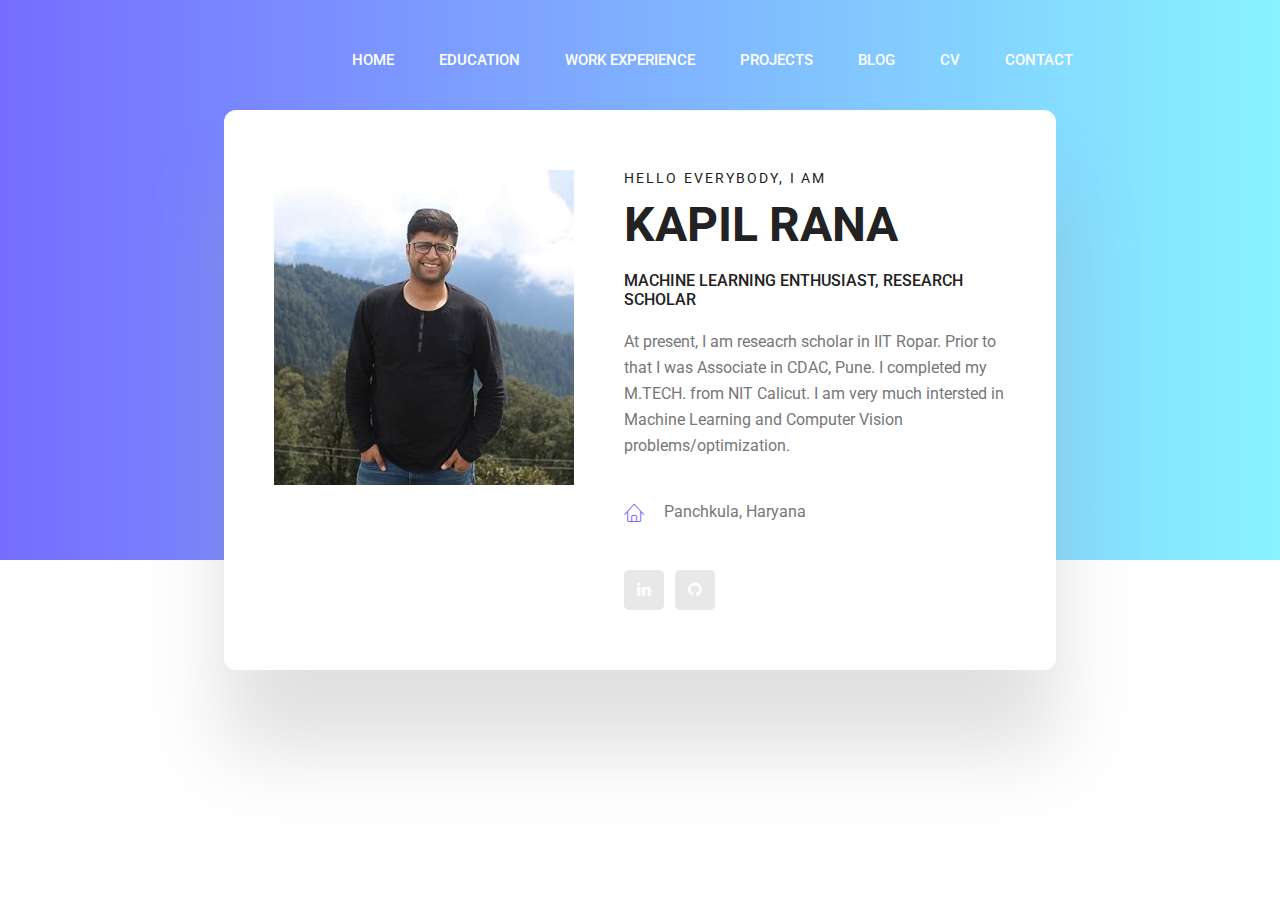
<file: index.html>
﻿<!doctype html>
<html lang="en">
    <head>
        <!-- Required meta tags -->
        <meta charset="utf-8">
        <meta name="viewport" content="width=device-width, initial-scale=1, shrink-to-fit=no">
        <link rel="icon" href="img/favicon.png" type="image/png">
        <title>Home</title>
        <!-- Bootstrap CSS -->
        <link rel="stylesheet" href="css/bootstrap.css">
        <link rel="stylesheet" href="vendors/linericon/style.css">
        <link rel="stylesheet" href="css/font-awesome.min.css">
        <link rel="stylesheet" href="vendors/owl-carousel/owl.carousel.min.css">
        <link rel="stylesheet" href="vendors/lightbox/simpleLightbox.css">
        <link rel="stylesheet" href="vendors/nice-select/css/nice-select.css">
        <link rel="stylesheet" href="vendors/animate-css/animate.css">
        <link rel="stylesheet" href="vendors/popup/magnific-popup.css">
        <link rel="stylesheet" href="vendors/flaticon/flaticon.css">
        <!-- main css -->
        <link rel="stylesheet" href="css/style.css">
        <link rel="stylesheet" href="css/responsive.css">
    </head>
    <body>
        
        <!--================Header Menu Area =================-->
        <header class="header_area">
            <div class="main_menu">
            	<nav class="navbar navbar-expand-lg navbar-light">
					<div class="container box_1620">
						<!-- Brand and toggle get grouped for better mobile display --> <! >
						 <!-- <a class="navbar-brand logo_h" href="main.html"><img src="img/logo.png" alt=""></a> -->
						<button class="navbar-toggler" type="button" data-toggle="collapse" data-target="#navbarSupportedContent" aria-controls="navbarSupportedContent" aria-expanded="false" aria-label="Toggle navigation">
							<span class="icon-bar"></span>
							<span class="icon-bar"></span>
							<span class="icon-bar"></span>
						</button>
						<!-- Collect the nav links, forms, and other content for toggling -->
						<div class="collapse navbar-collapse offset" id="navbarSupportedContent">
							<ul class="nav navbar-nav menu_nav ml-auto">
								<li class="nav-item active"><a class="nav-link" href="index.html">Home</a></li>
								<li class="nav-item"><a class="nav-link" href="education.html">Education</a></li>
								<li class="nav-item"><a class="nav-link" href="work.html">Work Experience</a></li>
								<li class="nav-item"><a class="nav-link" href="projects.html">Projects</a></li>
								
								<!--
								<li class="nav-item submenu dropdown">
									<a href="#" class="nav-link dropdown-toggle" data-toggle="dropdown" role="button" aria-haspopup="true" aria-expanded="false">Pages</a>
									<ul class="dropdown-menu">
										<li class="nav-item"><a class="nav-link" href="portfolio.html">CV</a></li>
										<li class="nav-item"><a class="nav-link" href="elements.html">Elements</a></li>
									</ul>
								</li> 
								<li class="nav-item submenu dropdown">
									<a href="#" class="nav-link dropdown-toggle" data-toggle="dropdown" role="button" aria-haspopup="true" aria-expanded="false">Blog</a>
									<ul class="dropdown-menu">
										<li class="nav-item"><a class="nav-link" href="blog.html">Blog</a></li>
										<li class="nav-item"><a class="nav-link" href="single-blog.html">Blog Details</a></li>
									</ul>
								</li> 
								-->
								<li class="nav-item"><a class="nav-link" href="blog.html">Blog</a></li> 
								<li class="nav-item"><a class="nav-link" href="files/Kapil_Rana__CV.pdf" target="_blank">CV</a></li>
								<li class="nav-item"><a class="nav-link" href="contact.html" >Contact</a></li>
							</ul>
						</div> 
					</div>
            	</nav>
            </div>
        </header>
        <!--================Header Menu Area =================-->
        
        <!--================Home Banner Area =================-->
        <section class="home_banner_area">
           	<div class="container box_1620">
           		<div class="banner_inner d-flex align-items-center">
					<div class="banner_content">
						<div class="media">
							<div class="d-flex">
								<img src="img/personal2.jpg" alt="">
							</div>
							<div class="media-body">
								<div class="personal_text">
									<h6>Hello Everybody, i am</h6>
									<h3>Kapil rana</h3>
									<h4>Machine Learning Enthusiast, Research Scholar</h4>
									<p>At present, I am reseacrh scholar in IIT Ropar. Prior to that I was Associate in CDAC, Pune. I completed my M.TECH. from NIT Calicut. I am very much intersted in Machine
									   Learning and Computer Vision problems/optimization. </p>
									<ul class="list basic_info">
										<li><a href="#"><i class="lnr lnr-home"></i> Panchkula, Haryana</a></li>
									</ul>
									<ul class="list personal_social">
										<!--
										<li><a href="#"><i class="fa fa-facebook"></i></a></li>
										<li><a href="#"><i class="fa fa-twitter"></i></a></li>
										-->
										<li><a href="https://www.linkedin.com/in/ranakapil92/" target="_blank"><i class="fa fa-linkedin"></i></a></li>
										<li><a href="https://github.com/ranakapil92" target="_blank"><i class="fa fa-github"></i></a></li>
									</ul>
								</div>
							</div>
						</div>
					</div>
				</div>
            </div>
        </section>
        <!--================End Home Banner Area =================-->
        
        
        
        
        <!-- Optional JavaScript -->
        <!-- jQuery first, then Popper.js, then Bootstrap JS -->
        <script src="js/jquery-3.3.1.min.js"></script>
        <script src="js/popper.js"></script>
        <script src="js/bootstrap.min.js"></script>
        <script src="js/stellar.js"></script>
        <script src="vendors/lightbox/simpleLightbox.min.js"></script>
        <script src="vendors/nice-select/js/jquery.nice-select.min.js"></script>
        <script src="vendors/isotope/imagesloaded.pkgd.min.js"></script>
        <script src="vendors/isotope/isotope.pkgd.min.js"></script>
        <script src="vendors/owl-carousel/owl.carousel.min.js"></script>
        <script src="vendors/popup/jquery.magnific-popup.min.js"></script>
        <script src="js/jquery.ajaxchimp.min.js"></script>
        <script src="vendors/counter-up/jquery.waypoints.min.js"></script>
        <script src="vendors/counter-up/jquery.counterup.min.js"></script>
        <script src="js/mail-script.js"></script>
        <script src="js/theme.js"></script>
    </body>
</html>
</file>
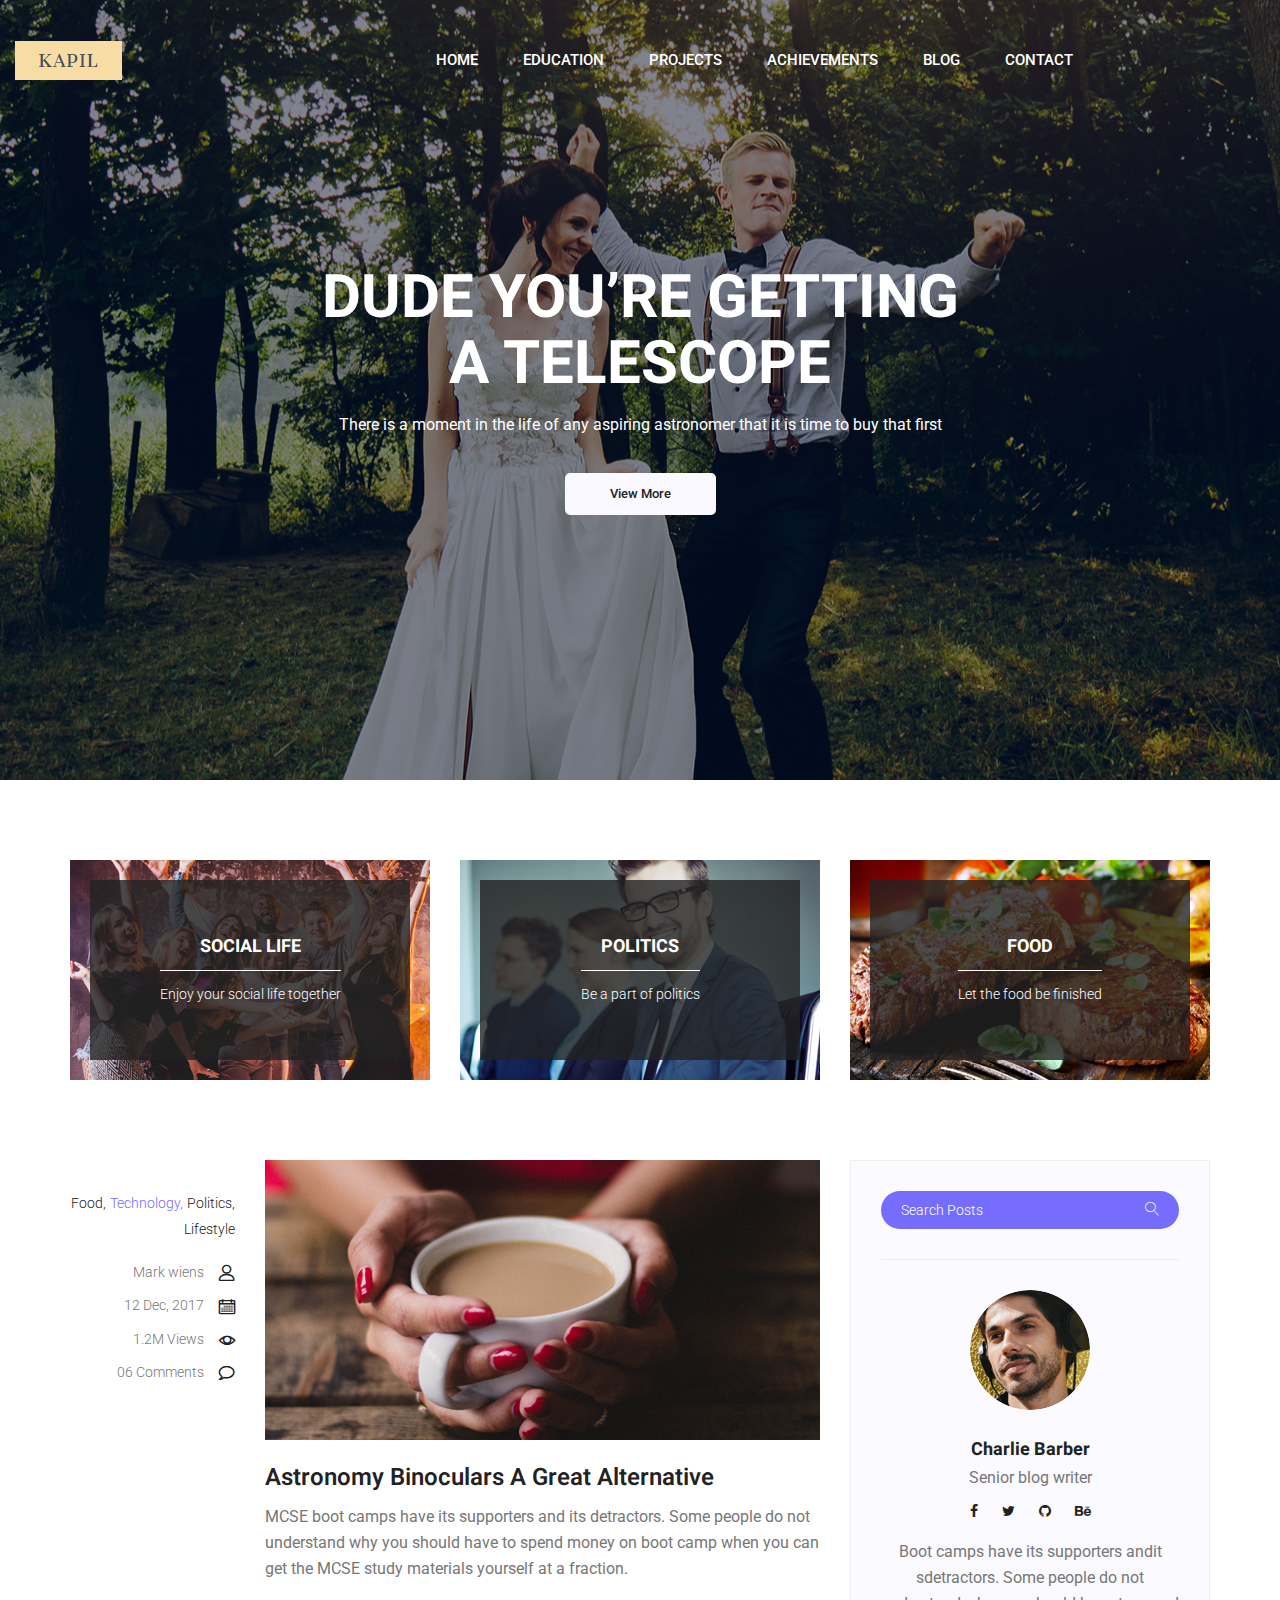
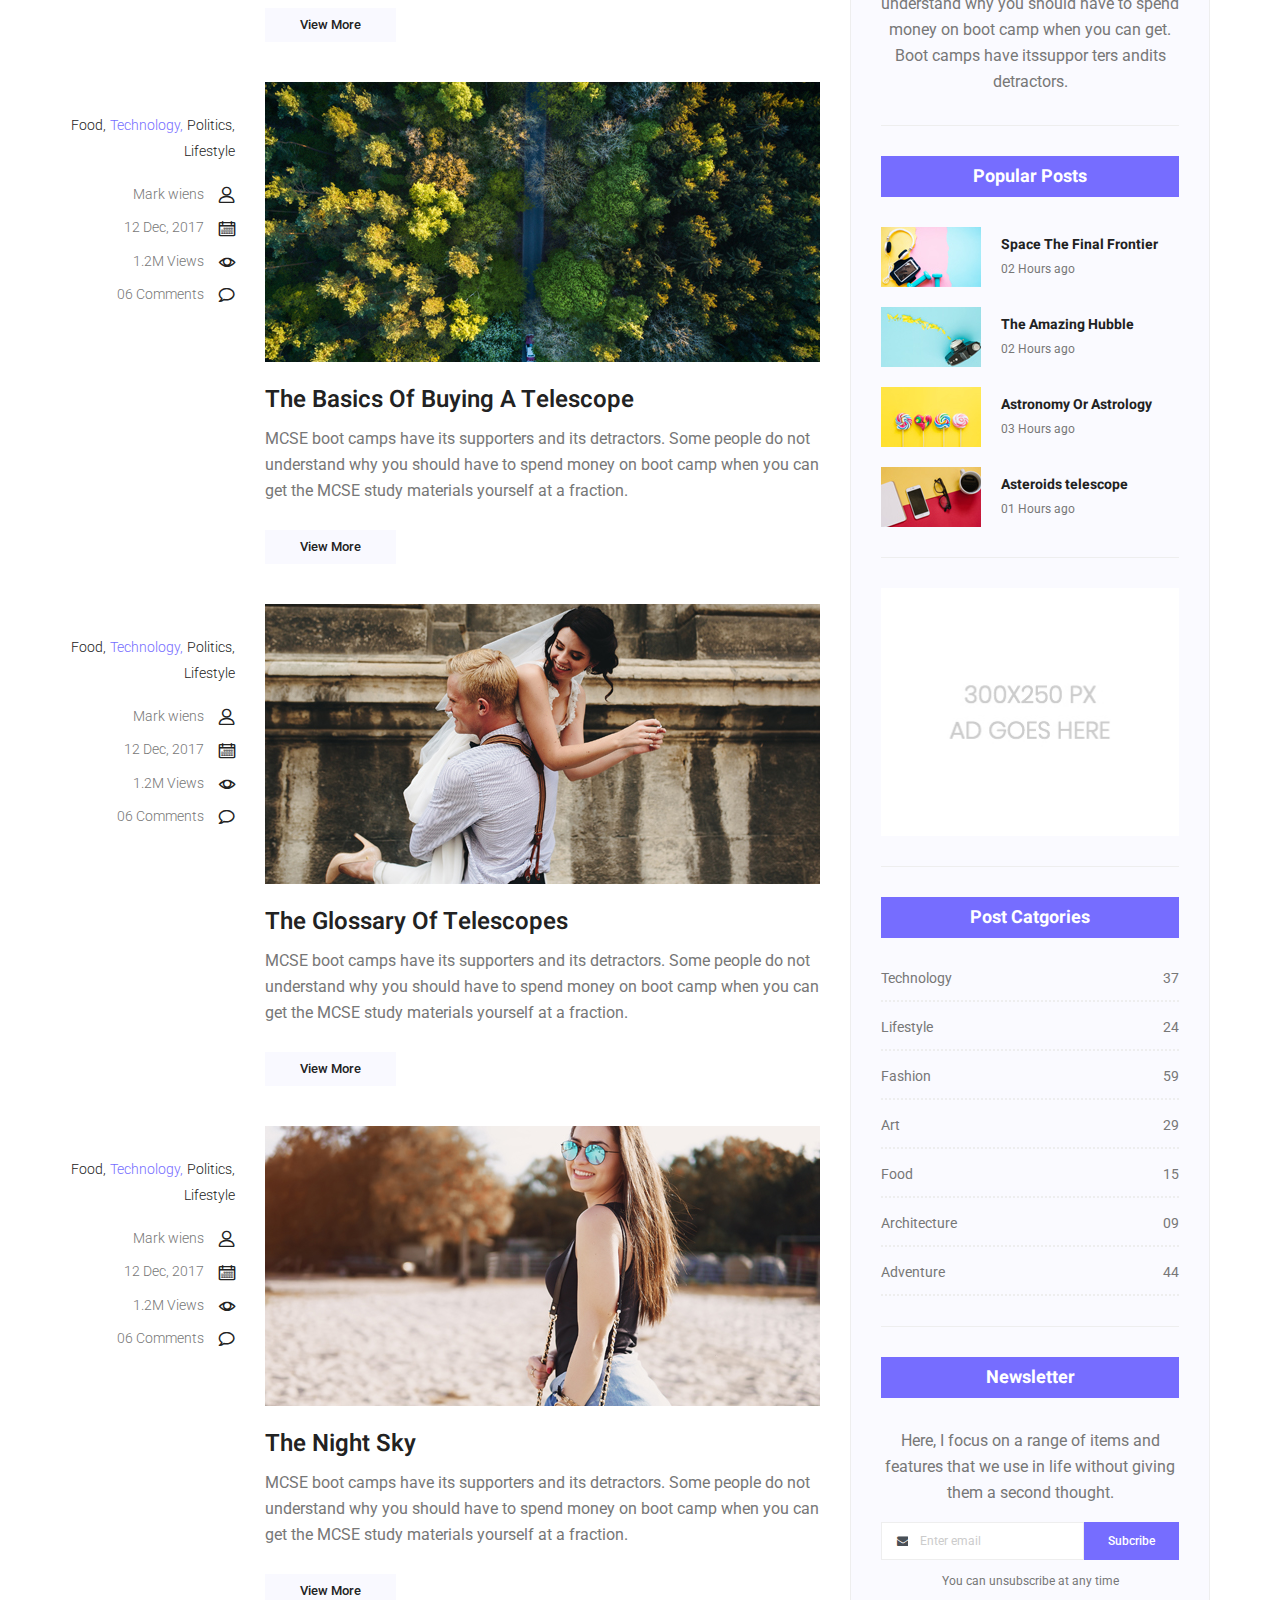
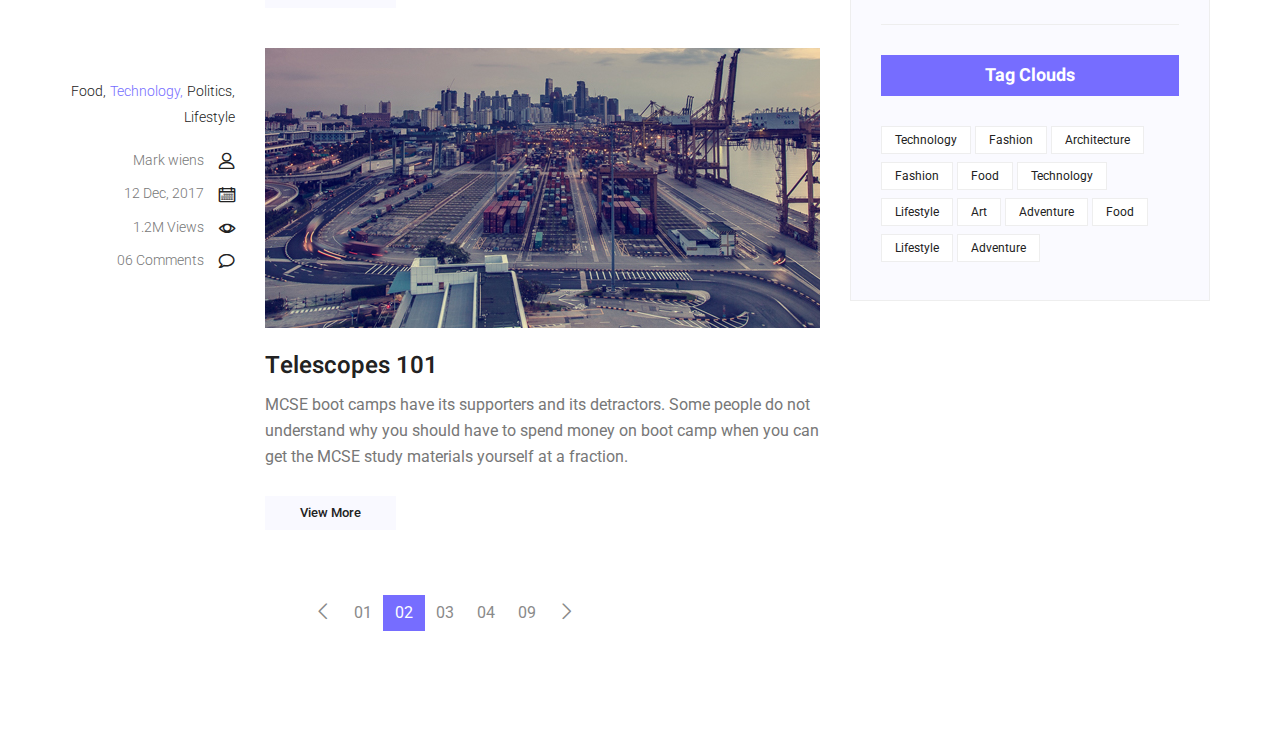
<file: blog1.html>
<!doctype html>
<html lang="en">
    <head>
        <!-- Required meta tags -->
        <meta charset="utf-8">
        <meta name="viewport" content="width=device-width, initial-scale=1, shrink-to-fit=no">
        <link rel="icon" href="img/favicon.png" type="image/png">
        <title>Blog</title>
        <!-- Bootstrap CSS -->
        <link rel="stylesheet" href="css/bootstrap.css">
        <link rel="stylesheet" href="vendors/linericon/style.css">
        <link rel="stylesheet" href="css/font-awesome.min.css">
        <link rel="stylesheet" href="vendors/owl-carousel/owl.carousel.min.css">
        <link rel="stylesheet" href="vendors/lightbox/simpleLightbox.css">
        <link rel="stylesheet" href="vendors/nice-select/css/nice-select.css">
        <link rel="stylesheet" href="vendors/animate-css/animate.css">
        <link rel="stylesheet" href="vendors/popup/magnific-popup.css">
        <!-- main css -->
        <link rel="stylesheet" href="css/style.css">
        <link rel="stylesheet" href="css/responsive.css">
    </head>
    <body>
        
        <!--================Header Menu Area =================-->
        <header class="header_area">
            <div class="main_menu">
            	<nav class="navbar navbar-expand-lg navbar-light">
					<div class="container box_1620">
						<!-- Brand and toggle get grouped for better mobile display -->
						<a class="navbar-brand logo_h" href="index.html"><img src="img/logo.png" alt=""></a>
						<button class="navbar-toggler" type="button" data-toggle="collapse" data-target="#navbarSupportedContent" aria-controls="navbarSupportedContent" aria-expanded="false" aria-label="Toggle navigation">
							<span class="icon-bar"></span>
							<span class="icon-bar"></span>
							<span class="icon-bar"></span>
						</button>
						<!-- Collect the nav links, forms, and other content for toggling -->
						<div class="collapse navbar-collapse offset" id="navbarSupportedContent">
                                <ul class="nav navbar-nav menu_nav ml-auto">
                                    <li class="nav-item active"><a class="nav-link" href="main.html">Home</a></li>
                                    <li class="nav-item"><a class="nav-link" href="education.html">Education</a></li>
                                    <li class="nav-item"><a class="nav-link" href="projects.html">Projects</a></li>
                                    <li class="nav-item"><a class="nav-link" href="a_ments.html">Achievements</a></li> 
                                    <!--
                                    <li class="nav-item submenu dropdown">
                                        <a href="#" class="nav-link dropdown-toggle" data-toggle="dropdown" role="button" aria-haspopup="true" aria-expanded="false">Pages</a>
                                        <ul class="dropdown-menu">
                                            <li class="nav-item"><a class="nav-link" href="portfolio.html">CV</a></li>
                                            <li class="nav-item"><a class="nav-link" href="elements.html">Elements</a></li>
                                        </ul>
                                    </li> 
                                    <li class="nav-item submenu dropdown">
                                        <a href="#" class="nav-link dropdown-toggle" data-toggle="dropdown" role="button" aria-haspopup="true" aria-expanded="false">Blog</a>
                                        <ul class="dropdown-menu">
                                            <li class="nav-item"><a class="nav-link" href="blog.html">Blog</a></li>
                                            <li class="nav-item"><a class="nav-link" href="single-blog.html">Blog Details</a></li>
                                        </ul>
                                    </li> 
                                    -->
                                    <li class="nav-item"><a class="nav-link" href="blog.html">Blog</a></li> 
                                    <li class="nav-item"><a class="nav-link" href="contact.html">Contact</a></li>
                                </ul>
                            </div> 
					</div>
            	</nav>
            </div>
        </header>
        <!--================Header Menu Area =================-->
        
        <!--================Home Banner Area =================-->
        <section class="home_banner_area blog_banner">
            <div class="banner_inner d-flex align-items-center">
            	<div class="overlay bg-parallax" data-stellar-ratio="0.9" data-stellar-vertical-offset="0" data-background=""></div>
				<div class="container">
					<div class="blog_b_text text-center">
						<h2>Dude You’re Getting <br /> a Telescope</h2>
						<p>There is a moment in the life of any aspiring astronomer that it is time to buy that first</p>
						<a class="white_bg_btn" href="#">View More</a>
					</div>
				</div>
            </div>
        </section>
        <!--================End Home Banner Area =================-->
        
        <!--================Blog Categorie Area =================-->
        <section class="blog_categorie_area">
            <div class="container">
                <div class="row">
                    <div class="col-lg-4">
                        <div class="categories_post">
                            <img src="img/blog/cat-post/cat-post-3.jpg" alt="post">
                            <div class="categories_details">
                                <div class="categories_text">
                                    <a href="blog-details.html"><h5>Social Life</h5></a>
                                    <div class="border_line"></div>
                                    <p>Enjoy your social life together</p>
                                </div>
                            </div>
                        </div>
                    </div>
                    <div class="col-lg-4">
                        <div class="categories_post">
                            <img src="img/blog/cat-post/cat-post-2.jpg" alt="post">
                            <div class="categories_details">
                                <div class="categories_text">
                                    <a href="blog-details.html"><h5>Politics</h5></a>
                                    <div class="border_line"></div>
                                    <p>Be a part of politics</p>
                                </div>
                            </div>
                        </div>
                    </div>
                    <div class="col-lg-4">
                        <div class="categories_post">
                            <img src="img/blog/cat-post/cat-post-1.jpg" alt="post">
                            <div class="categories_details">
                                <div class="categories_text">
                                    <a href="blog-details.html"><h5>Food</h5></a>
                                    <div class="border_line"></div>
                                    <p>Let the food be finished</p>
                                </div>
                            </div>
                        </div>
                    </div>
                </div>
            </div>
        </section>
        <!--================Blog Categorie Area =================-->
        
        <!--================Blog Area =================-->
        <section class="blog_area">
            <div class="container">
                <div class="row">
                    <div class="col-lg-8">
                        <div class="blog_left_sidebar">
                            <article class="row blog_item">
                               <div class="col-md-3">
                                   <div class="blog_info text-right">
                                        <div class="post_tag">
                                            <a href="#">Food,</a>
                                            <a class="active" href="#">Technology,</a>
                                            <a href="#">Politics,</a>
                                            <a href="#">Lifestyle</a>
                                        </div>
                                        <ul class="blog_meta list">
                                            <li><a href="#">Mark wiens<i class="lnr lnr-user"></i></a></li>
                                            <li><a href="#">12 Dec, 2017<i class="lnr lnr-calendar-full"></i></a></li>
                                            <li><a href="#">1.2M Views<i class="lnr lnr-eye"></i></a></li>
                                            <li><a href="#">06 Comments<i class="lnr lnr-bubble"></i></a></li>
                                        </ul>
                                    </div>
                               </div>
                                <div class="col-md-9">
                                    <div class="blog_post">
                                        <img src="img/blog/main-blog/m-blog-1.jpg" alt="">
                                        <div class="blog_details">
                                            <a href="single-blog.html"><h2>Astronomy Binoculars A Great Alternative</h2></a>
                                            <p>MCSE boot camps have its supporters and its detractors. Some people do not understand why you should have to spend money on boot camp when you can get the MCSE study materials yourself at a fraction.</p>
                                            <a href="single-blog.html" class="white_bg_btn">View More</a>
                                        </div>
                                    </div>
                                </div>
                            </article>
                            <article class="row blog_item">
                               <div class="col-md-3">
                                   <div class="blog_info text-right">
                                        <div class="post_tag">
                                            <a href="#">Food,</a>
                                            <a class="active" href="#">Technology,</a>
                                            <a href="#">Politics,</a>
                                            <a href="#">Lifestyle</a>
                                        </div>
                                        <ul class="blog_meta list">
                                            <li><a href="#">Mark wiens<i class="lnr lnr-user"></i></a></li>
                                            <li><a href="#">12 Dec, 2017<i class="lnr lnr-calendar-full"></i></a></li>
                                            <li><a href="#">1.2M Views<i class="lnr lnr-eye"></i></a></li>
                                            <li><a href="#">06 Comments<i class="lnr lnr-bubble"></i></a></li>
                                        </ul>
                                    </div>
                               </div>
                                <div class="col-md-9">
                                    <div class="blog_post">
                                        <img src="img/blog/main-blog/m-blog-2.jpg" alt="">
                                        <div class="blog_details">
                                            <a href="single-blog.html"><h2>The Basics Of Buying A Telescope</h2></a>
                                            <p>MCSE boot camps have its supporters and its detractors. Some people do not understand why you should have to spend money on boot camp when you can get the MCSE study materials yourself at a fraction.</p>
                                            <a href="single-blog.html" class="white_bg_btn">View More</a>
                                        </div>
                                    </div>
                                </div>
                            </article>
                            <article class="row blog_item">
                               <div class="col-md-3">
                                   <div class="blog_info text-right">
                                        <div class="post_tag">
                                            <a href="#">Food,</a>
                                            <a class="active" href="#">Technology,</a>
                                            <a href="#">Politics,</a>
                                            <a href="#">Lifestyle</a>
                                        </div>
                                        <ul class="blog_meta list">
                                            <li><a href="#">Mark wiens<i class="lnr lnr-user"></i></a></li>
                                            <li><a href="#">12 Dec, 2017<i class="lnr lnr-calendar-full"></i></a></li>
                                            <li><a href="#">1.2M Views<i class="lnr lnr-eye"></i></a></li>
                                            <li><a href="#">06 Comments<i class="lnr lnr-bubble"></i></a></li>
                                        </ul>
                                    </div>
                               </div>
                                <div class="col-md-9">
                                    <div class="blog_post">
                                        <img src="img/blog/main-blog/m-blog-3.jpg" alt="">
                                        <div class="blog_details">
                                            <a href="single-blog.html"><h2>The Glossary Of Telescopes</h2></a>
                                            <p>MCSE boot camps have its supporters and its detractors. Some people do not understand why you should have to spend money on boot camp when you can get the MCSE study materials yourself at a fraction.</p>
                                            <a href="single-blog.html" class="white_bg_btn">View More</a>
                                        </div>
                                    </div>
                                </div>
                            </article>
                            <article class="row blog_item">
                               <div class="col-md-3">
                                   <div class="blog_info text-right">
                                        <div class="post_tag">
                                            <a href="#">Food,</a>
                                            <a class="active" href="#">Technology,</a>
                                            <a href="#">Politics,</a>
                                            <a href="#">Lifestyle</a>
                                        </div>
                                        <ul class="blog_meta list">
                                            <li><a href="#">Mark wiens<i class="lnr lnr-user"></i></a></li>
                                            <li><a href="#">12 Dec, 2017<i class="lnr lnr-calendar-full"></i></a></li>
                                            <li><a href="#">1.2M Views<i class="lnr lnr-eye"></i></a></li>
                                            <li><a href="#">06 Comments<i class="lnr lnr-bubble"></i></a></li>
                                        </ul>
                                    </div>
                               </div>
                                <div class="col-md-9">
                                    <div class="blog_post">
                                        <img src="img/blog/main-blog/m-blog-4.jpg" alt="">
                                        <div class="blog_details">
                                            <a href="single-blog.html"><h2>The Night Sky</h2></a>
                                            <p>MCSE boot camps have its supporters and its detractors. Some people do not understand why you should have to spend money on boot camp when you can get the MCSE study materials yourself at a fraction.</p>
                                            <a href="single-blog.html" class="white_bg_btn">View More</a>
                                        </div>
                                    </div>
                                </div>
                            </article>
                            <article class="row blog_item">
                               <div class="col-md-3">
                                   <div class="blog_info text-right">
                                        <div class="post_tag">
                                            <a href="#">Food,</a>
                                            <a class="active" href="#">Technology,</a>
                                            <a href="#">Politics,</a>
                                            <a href="#">Lifestyle</a>
                                        </div>
                                        <ul class="blog_meta list">
                                            <li><a href="#">Mark wiens<i class="lnr lnr-user"></i></a></li>
                                            <li><a href="#">12 Dec, 2017<i class="lnr lnr-calendar-full"></i></a></li>
                                            <li><a href="#">1.2M Views<i class="lnr lnr-eye"></i></a></li>
                                            <li><a href="#">06 Comments<i class="lnr lnr-bubble"></i></a></li>
                                        </ul>
                                    </div>
                               </div>
                                <div class="col-md-9">
                                    <div class="blog_post">
                                        <img src="img/blog/main-blog/m-blog-5.jpg" alt="">
                                        <div class="blog_details">
                                            <a href="single-blog.html"><h2>Telescopes 101</h2></a>
                                            <p>MCSE boot camps have its supporters and its detractors. Some people do not understand why you should have to spend money on boot camp when you can get the MCSE study materials yourself at a fraction.</p>
                                            <a href="single-blog.html" class="white_bg_btn">View More</a>
                                        </div>
                                    </div>
                                </div>
                            </article>
                            <nav class="blog-pagination justify-content-center d-flex">
		                        <ul class="pagination">
		                            <li class="page-item">
		                                <a href="#" class="page-link" aria-label="Previous">
		                                    <span aria-hidden="true">
		                                        <span class="lnr lnr-chevron-left"></span>
		                                    </span>
		                                </a>
		                            </li>
		                            <li class="page-item"><a href="#" class="page-link">01</a></li>
		                            <li class="page-item active"><a href="#" class="page-link">02</a></li>
		                            <li class="page-item"><a href="#" class="page-link">03</a></li>
		                            <li class="page-item"><a href="#" class="page-link">04</a></li>
		                            <li class="page-item"><a href="#" class="page-link">09</a></li>
		                            <li class="page-item">
		                                <a href="#" class="page-link" aria-label="Next">
		                                    <span aria-hidden="true">
		                                        <span class="lnr lnr-chevron-right"></span>
		                                    </span>
		                                </a>
		                            </li>
		                        </ul>
		                    </nav>
                        </div>
                    </div>
                    <div class="col-lg-4">
                        <div class="blog_right_sidebar">
                            <aside class="single_sidebar_widget search_widget">
                                <div class="input-group">
                                    <input type="text" class="form-control" placeholder="Search Posts">
                                    <span class="input-group-btn">
                                        <button class="btn btn-default" type="button"><i class="lnr lnr-magnifier"></i></button>
                                    </span>
                                </div><!-- /input-group -->
                                <div class="br"></div>
                            </aside>
                            <aside class="single_sidebar_widget author_widget">
                                <img class="author_img rounded-circle" src="img/blog/author.png" alt="">
                                <h4>Charlie Barber</h4>
                                <p>Senior blog writer</p>
                                <div class="social_icon">
                                    <a href="#"><i class="fa fa-facebook"></i></a>
                                    <a href="#"><i class="fa fa-twitter"></i></a>
                                    <a href="#"><i class="fa fa-github"></i></a>
                                    <a href="#"><i class="fa fa-behance"></i></a>
                                </div>
                                <p>Boot camps have its supporters andit sdetractors. Some people do not understand why you should have to spend money on boot camp when you can get. Boot camps have itssuppor ters andits detractors.</p>
                                <div class="br"></div>
                            </aside>
                            <aside class="single_sidebar_widget popular_post_widget">
                                <h3 class="widget_title">Popular Posts</h3>
                                <div class="media post_item">
                                    <img src="img/blog/popular-post/post1.jpg" alt="post">
                                    <div class="media-body">
                                        <a href="blog-details.html"><h3>Space The Final Frontier</h3></a>
                                        <p>02 Hours ago</p>
                                    </div>
                                </div>
                                <div class="media post_item">
                                    <img src="img/blog/popular-post/post2.jpg" alt="post">
                                    <div class="media-body">
                                        <a href="blog-details.html"><h3>The Amazing Hubble</h3></a>
                                        <p>02 Hours ago</p>
                                    </div>
                                </div>
                                <div class="media post_item">
                                    <img src="img/blog/popular-post/post3.jpg" alt="post">
                                    <div class="media-body">
                                        <a href="blog-details.html"><h3>Astronomy Or Astrology</h3></a>
                                        <p>03 Hours ago</p>
                                    </div>
                                </div>
                                <div class="media post_item">
                                    <img src="img/blog/popular-post/post4.jpg" alt="post">
                                    <div class="media-body">
                                        <a href="blog-details.html"><h3>Asteroids telescope</h3></a>
                                        <p>01 Hours ago</p>
                                    </div>
                                </div>
                                <div class="br"></div>
                            </aside>
                            <aside class="single_sidebar_widget ads_widget">
                                <a href="#"><img class="img-fluid" src="img/blog/add.jpg" alt=""></a>
                                <div class="br"></div>
                            </aside>
                            <aside class="single_sidebar_widget post_category_widget">
                                <h4 class="widget_title">Post Catgories</h4>
                                <ul class="list cat-list">
                                    <li>
                                        <a href="#" class="d-flex justify-content-between">
                                            <p>Technology</p>
                                            <p>37</p>
                                        </a>
                                    </li>
                                    <li>
                                        <a href="#" class="d-flex justify-content-between">
                                            <p>Lifestyle</p>
                                            <p>24</p>
                                        </a>
                                    </li>
                                    <li>
                                        <a href="#" class="d-flex justify-content-between">
                                            <p>Fashion</p>
                                            <p>59</p>
                                        </a>
                                    </li>
                                    <li>
                                        <a href="#" class="d-flex justify-content-between">
                                            <p>Art</p>
                                            <p>29</p>
                                        </a>
                                    </li>
                                    <li>
                                        <a href="#" class="d-flex justify-content-between">
                                            <p>Food</p>
                                            <p>15</p>
                                        </a>
                                    </li>
                                    <li>
                                        <a href="#" class="d-flex justify-content-between">
                                            <p>Architecture</p>
                                            <p>09</p>
                                        </a>
                                    </li>
                                    <li>
                                        <a href="#" class="d-flex justify-content-between">
                                            <p>Adventure</p>
                                            <p>44</p>
                                        </a>
                                    </li>															
                                </ul>
                                <div class="br"></div>
                            </aside>
                            <aside class="single-sidebar-widget newsletter_widget">
                                <h4 class="widget_title">Newsletter</h4>
                                <p>
                                Here, I focus on a range of items and features that we use in life without
                                giving them a second thought.
                                </p>
                                <div class="form-group d-flex flex-row">
                                    <div class="input-group">
                                        <div class="input-group-prepend">
                                            <div class="input-group-text"><i class="fa fa-envelope" aria-hidden="true"></i></div>
                                        </div>
                                        <input type="text" class="form-control" id="inlineFormInputGroup" placeholder="Enter email" onfocus="this.placeholder = ''" onblur="this.placeholder = 'Enter email'">
                                    </div>
                                    <a href="#" class="bbtns">Subcribe</a>
                                </div>	
                                <p class="text-bottom">You can unsubscribe at any time</p>	
                                <div class="br"></div>							
                            </aside>
                            <aside class="single-sidebar-widget tag_cloud_widget">
                                <h4 class="widget_title">Tag Clouds</h4>
                                <ul class="list">
                                    <li><a href="#">Technology</a></li>
                                    <li><a href="#">Fashion</a></li>
                                    <li><a href="#">Architecture</a></li>
                                    <li><a href="#">Fashion</a></li>
                                    <li><a href="#">Food</a></li>
                                    <li><a href="#">Technology</a></li>
                                    <li><a href="#">Lifestyle</a></li>
                                    <li><a href="#">Art</a></li>
                                    <li><a href="#">Adventure</a></li>
                                    <li><a href="#">Food</a></li>
                                    <li><a href="#">Lifestyle</a></li>
                                    <li><a href="#">Adventure</a></li>
                                </ul>
                            </aside>
                        </div>
                    </div>
                </div>
            </div>
        </section>
        <!--================Blog Area =================-->
        
      
        
        
        
        <!-- Optional JavaScript -->
        <!-- jQuery first, then Popper.js, then Bootstrap JS -->
        <script src="js/jquery-3.3.1.min.js"></script>
        <script src="js/popper.js"></script>
        <script src="js/bootstrap.min.js"></script>
        <script src="js/stellar.js"></script>
        <script src="vendors/lightbox/simpleLightbox.min.js"></script>
        <script src="vendors/nice-select/js/jquery.nice-select.min.js"></script>
        <script src="vendors/isotope/imagesloaded.pkgd.min.js"></script>
        <script src="vendors/isotope/isotope.pkgd.min.js"></script>
        <script src="vendors/owl-carousel/owl.carousel.min.js"></script>
        <script src="vendors/popup/jquery.magnific-popup.min.js"></script>
        <script src="js/jquery.ajaxchimp.min.js"></script>
        <script src="vendors/counter-up/jquery.waypoints.min.js"></script>
        <script src="vendors/counter-up/jquery.counterup.min.js"></script>
        <script src="js/mail-script.js"></script>
        <script src="js/theme.js"></script>
    </body>
</html>
</file>
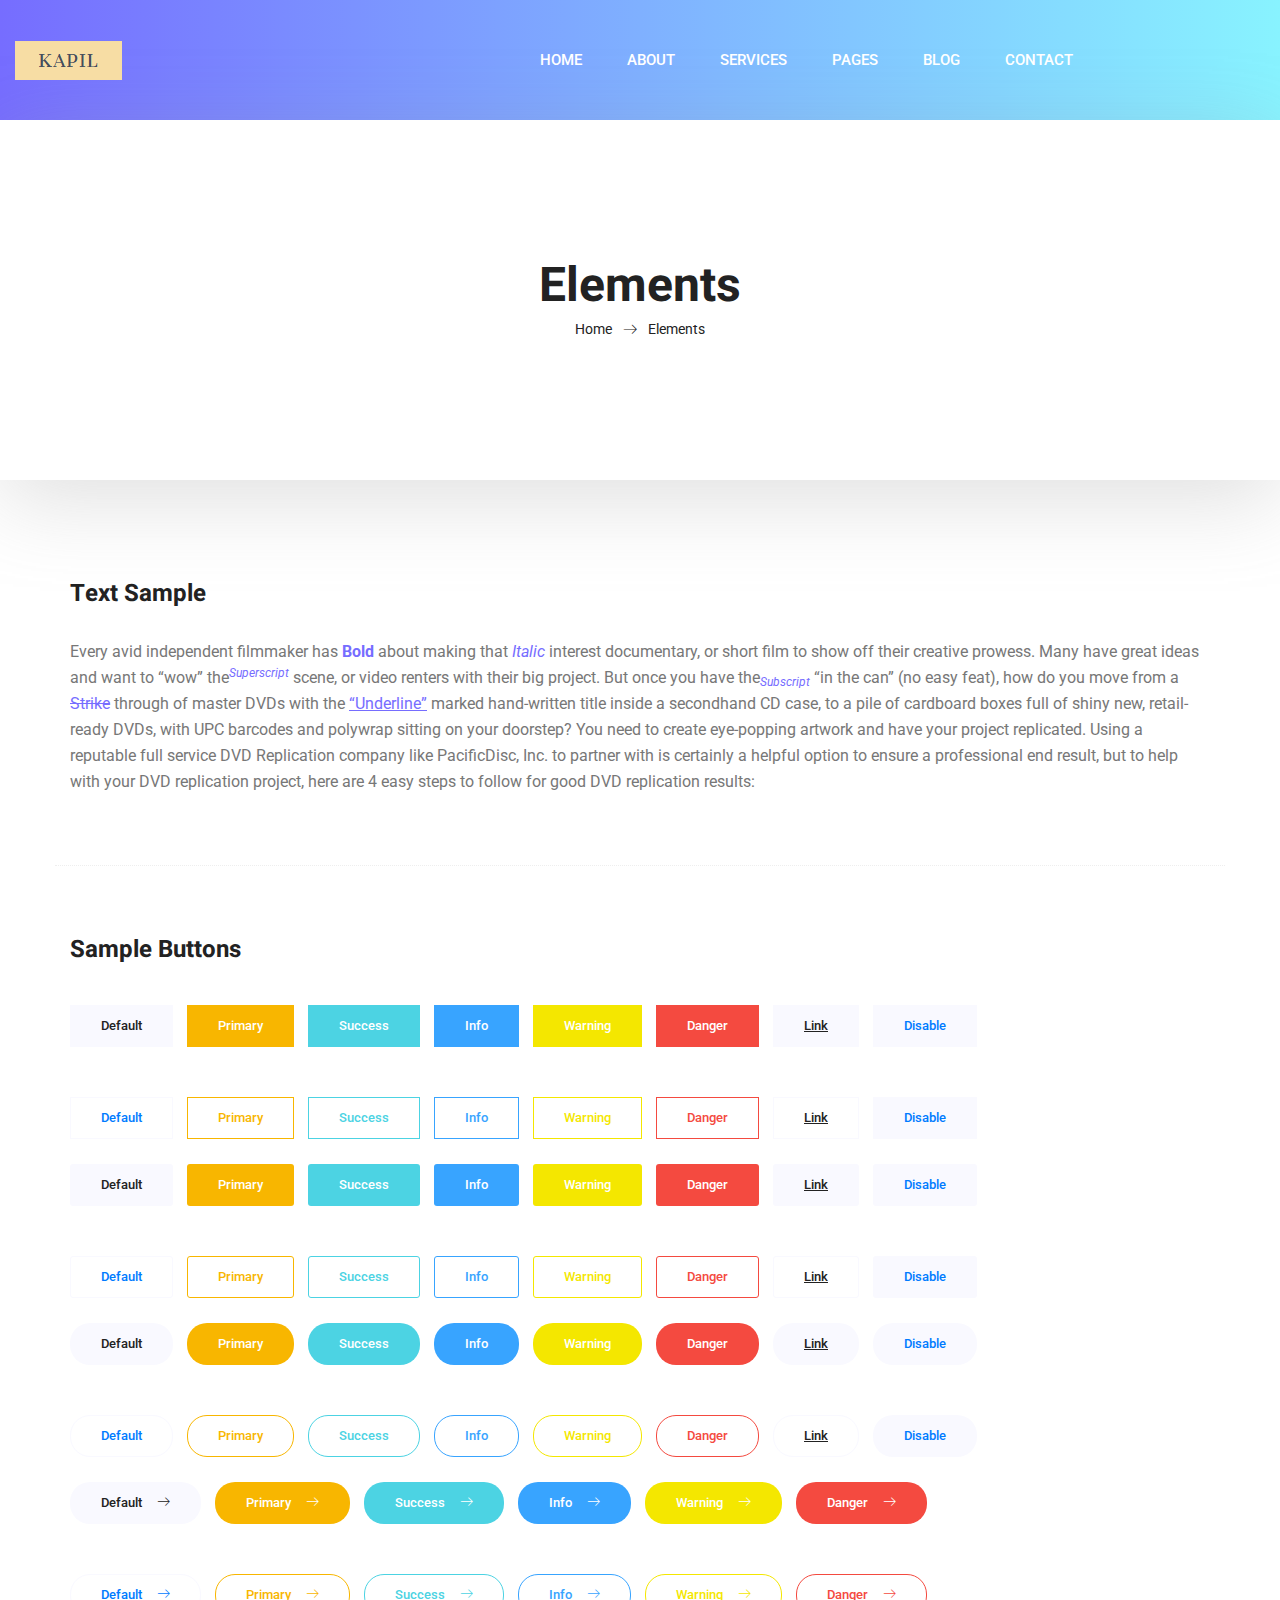
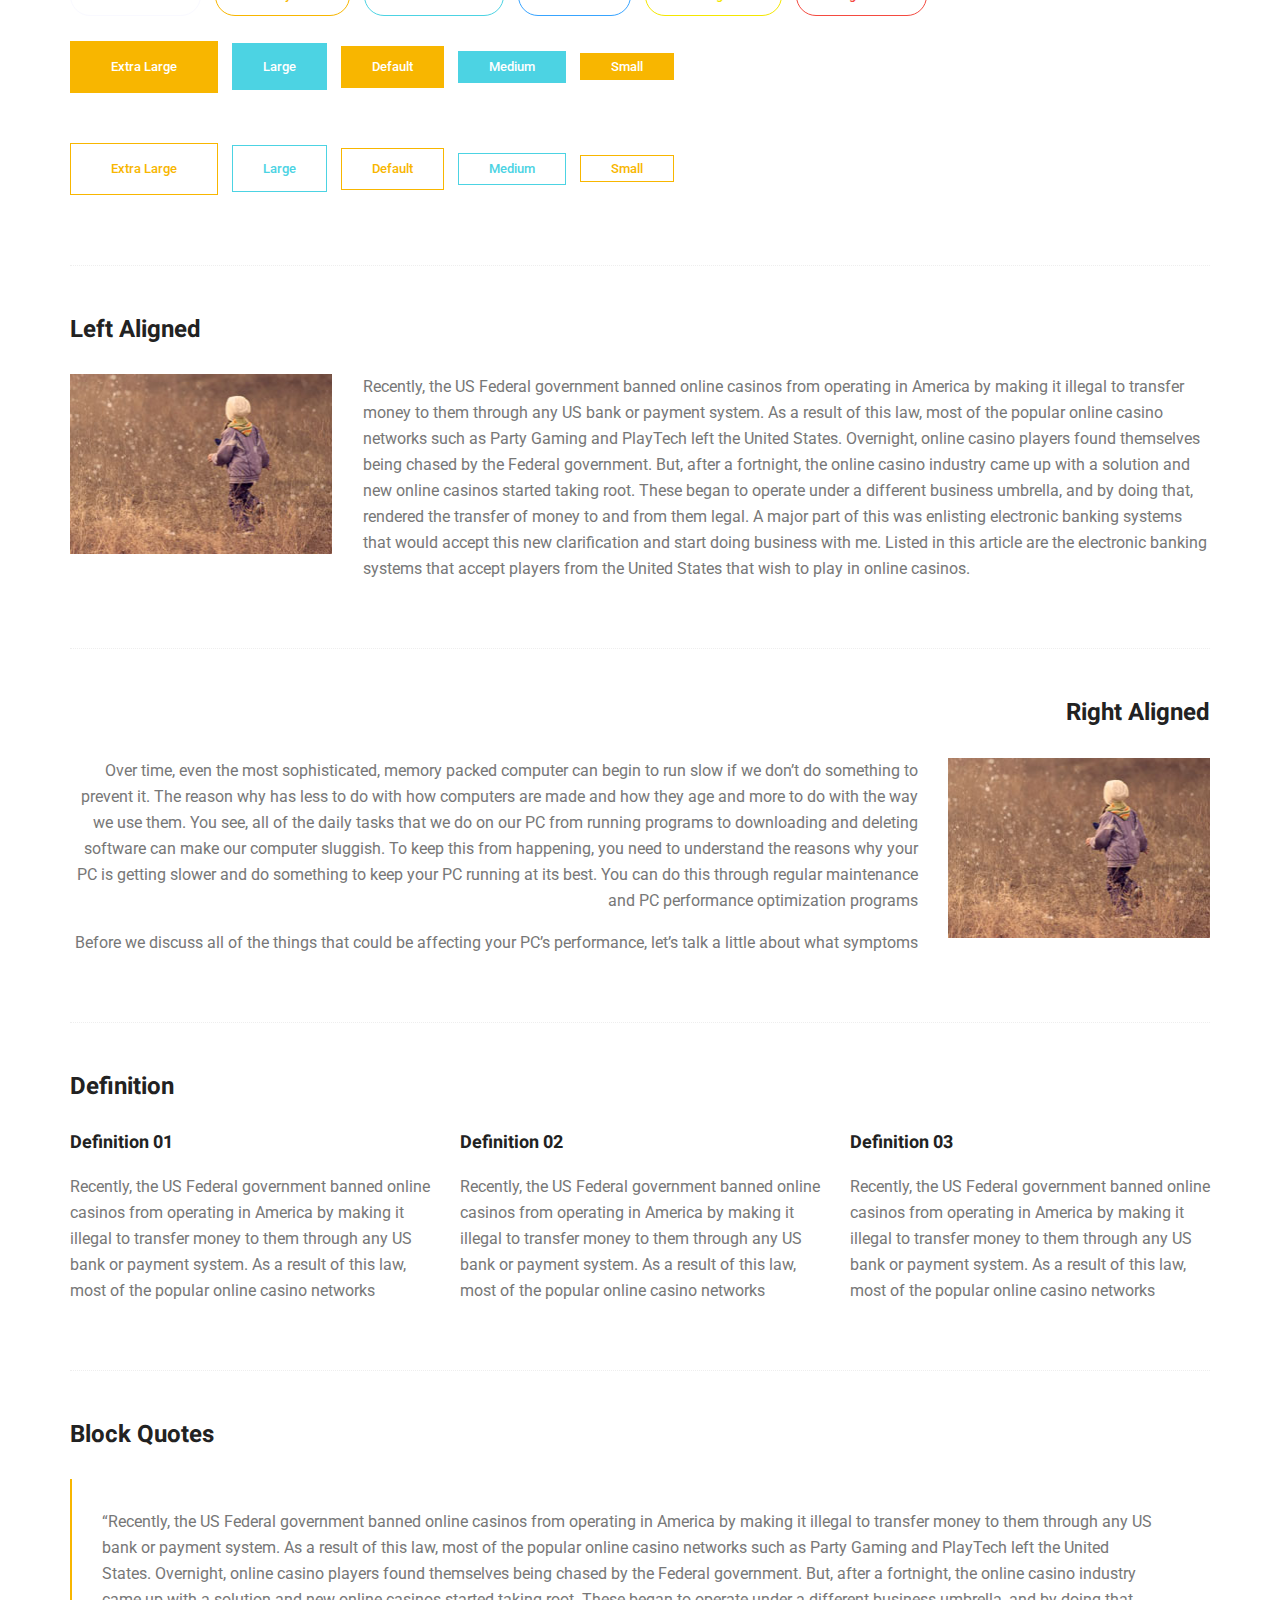
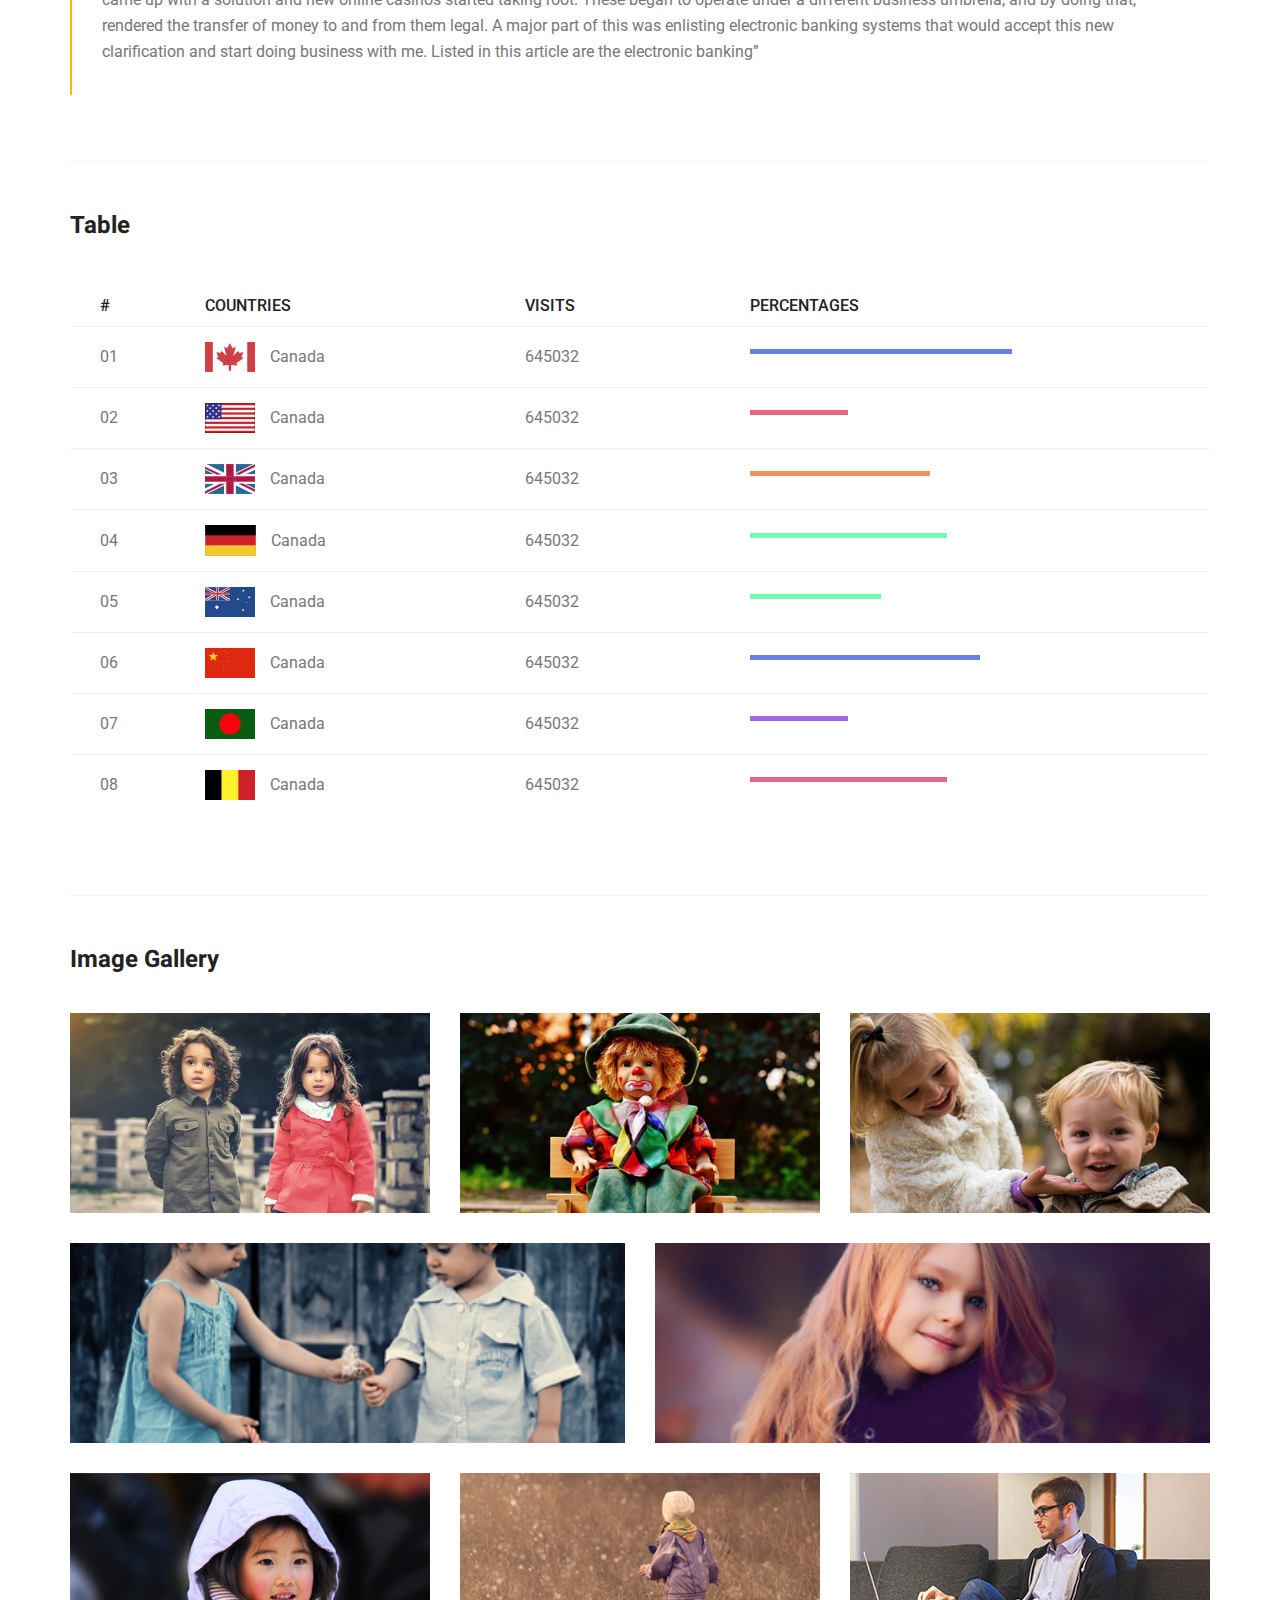
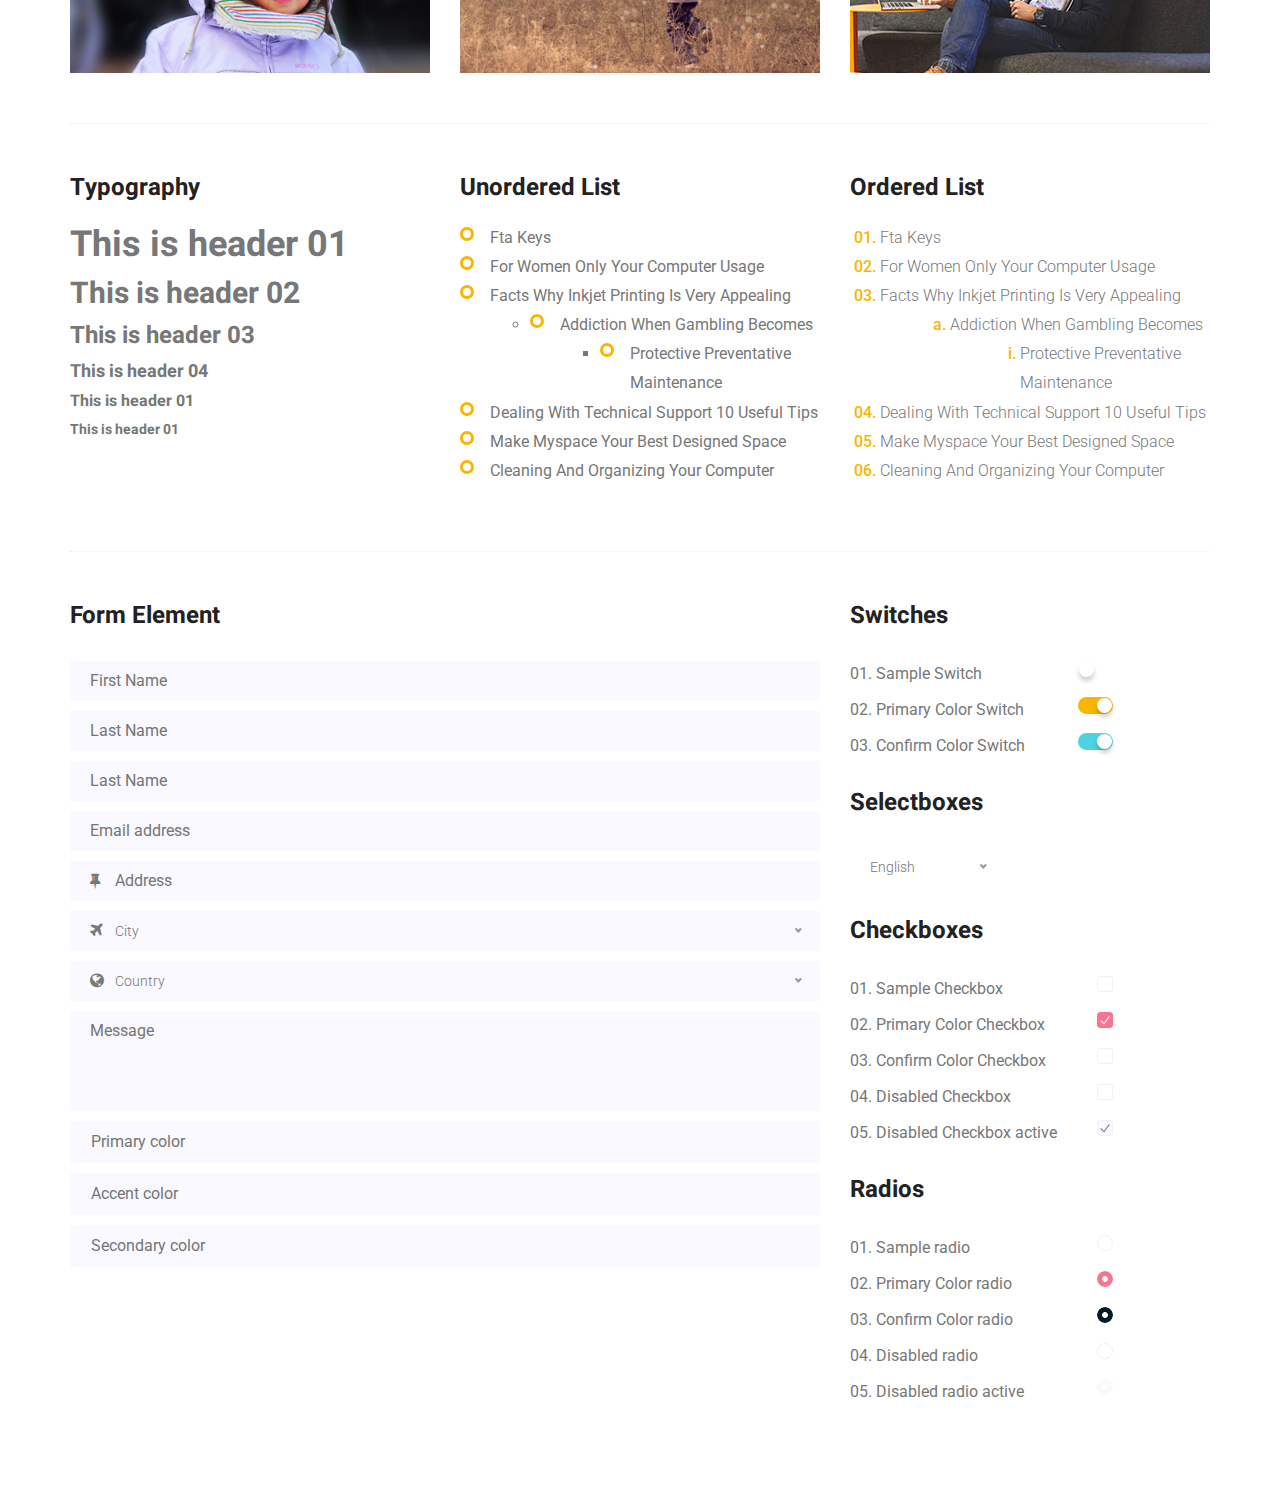
<file: elements.html>
<!doctype html>
<html lang="en">
    <head>
        <!-- Required meta tags -->
        <meta charset="utf-8">
        <meta name="viewport" content="width=device-width, initial-scale=1, shrink-to-fit=no">
        <link rel="icon" href="img/favicon.png" type="image/png">
        <title>MeetMe Personal</title>
        <!-- Bootstrap CSS -->
        <link rel="stylesheet" href="css/bootstrap.css">
        <link rel="stylesheet" href="vendors/linericon/style.css">
        <link rel="stylesheet" href="css/font-awesome.min.css">
        <link rel="stylesheet" href="vendors/owl-carousel/owl.carousel.min.css">
        <link rel="stylesheet" href="vendors/lightbox/simpleLightbox.css">
        <link rel="stylesheet" href="vendors/nice-select/css/nice-select.css">
        <link rel="stylesheet" href="vendors/animate-css/animate.css">
        <link rel="stylesheet" href="vendors/popup/magnific-popup.css">
        <!-- main css -->
        <link rel="stylesheet" href="css/style.css">
        <link rel="stylesheet" href="css/responsive.css">
    </head>
    <body>
        
        <!--================Header Menu Area =================-->
        <header class="header_area">
            <div class="main_menu">
            	<nav class="navbar navbar-expand-lg navbar-light">
					<div class="container box_1620">
						<!-- Brand and toggle get grouped for better mobile display -->
						<a class="navbar-brand logo_h" href="index.html"><img src="img/logo.png" alt=""></a>
						<button class="navbar-toggler" type="button" data-toggle="collapse" data-target="#navbarSupportedContent" aria-controls="navbarSupportedContent" aria-expanded="false" aria-label="Toggle navigation">
							<span class="icon-bar"></span>
							<span class="icon-bar"></span>
							<span class="icon-bar"></span>
						</button>
						<!-- Collect the nav links, forms, and other content for toggling -->
						<div class="collapse navbar-collapse offset" id="navbarSupportedContent">
							<ul class="nav navbar-nav menu_nav ml-auto">
								<li class="nav-item active"><a class="nav-link" href="index.html">Home</a></li> 
								<li class="nav-item"><a class="nav-link" href="about-us.html">About</a></li> 
								<li class="nav-item"><a class="nav-link" href="services.html">Services</a></li> 
								<li class="nav-item submenu dropdown">
									<a href="#" class="nav-link dropdown-toggle" data-toggle="dropdown" role="button" aria-haspopup="true" aria-expanded="false">Pages</a>
									<ul class="dropdown-menu">
										<li class="nav-item"><a class="nav-link" href="portfolio.html">Portfolio</a></li>
										<li class="nav-item"><a class="nav-link" href="elements.html">Elements</a></li>
									</ul>
								</li> 
								<li class="nav-item submenu dropdown">
									<a href="#" class="nav-link dropdown-toggle" data-toggle="dropdown" role="button" aria-haspopup="true" aria-expanded="false">Blog</a>
									<ul class="dropdown-menu">
										<li class="nav-item"><a class="nav-link" href="blog.html">Blog</a></li>
										<li class="nav-item"><a class="nav-link" href="single-blog.html">Blog Details</a></li>
									</ul>
								</li> 
								<li class="nav-item"><a class="nav-link" href="contact.html">Contact</a></li>
							</ul>
						</div> 
					</div>
            	</nav>
            </div>
        </header>
        <!--================Header Menu Area =================-->
        
        <!--================Home Banner Area =================-->
        <section class="banner_area">
            <div class="box_1620">
				<div class="banner_inner d-flex align-items-center">
					<div class="container">
						<div class="banner_content text-center">
							<h2>Elements</h2>
							<div class="page_link">
								<a href="index.html">Home</a>
								<a href="elements.html">Elements</a>
							</div>
						</div>
					</div>
				</div>
            </div>
        </section>
        <!--================End Home Banner Area =================-->
        
        
        <!-- Start Sample Area -->
			<section class="sample-text-area">
				<div class="container">
					<h3 class="text-heading title_color">Text Sample</h3>
					<p class="sample-text">
						Every avid independent filmmaker has <b>Bold</b> about making that <i>Italic</i> interest documentary, or short film to show off their creative prowess. Many have great ideas and want to “wow” the<sup>Superscript</sup> scene, or video renters with their big project.  But once you have the<sub>Subscript</sub> “in the can” (no easy feat), how do you move from a <del>Strike</del> through of master DVDs with the <u>“Underline”</u> marked hand-written title inside a secondhand CD case, to a pile of cardboard boxes full of shiny new, retail-ready DVDs, with UPC barcodes and polywrap sitting on your doorstep?  You need to create eye-popping artwork and have your project replicated. Using a reputable full service DVD Replication company like PacificDisc, Inc. to partner with is certainly a helpful option to ensure a professional end result, but to help with your DVD replication project, here are 4 easy steps to follow for good DVD replication results: 

					</p>
				</div>
			</section>
			<!-- End Sample Area -->
			<!-- Start Button -->
			<section class="button-area">
				<div class="container border-top-generic">
					<h3 class="text-heading title_color">Sample Buttons</h3>
					<div class="button-group-area">
						<a href="#" class="genric-btn default">Default</a>
						<a href="#" class="genric-btn primary">Primary</a>
						<a href="#" class="genric-btn success">Success</a>
						<a href="#" class="genric-btn info">Info</a>
						<a href="#" class="genric-btn warning">Warning</a>
						<a href="#" class="genric-btn danger">Danger</a>
						<a href="#" class="genric-btn link">Link</a>
						<a href="#" class="genric-btn disable">Disable</a>
					</div>
					<div class="button-group-area mt-10">
						<a href="#" class="genric-btn default-border">Default</a>
						<a href="#" class="genric-btn primary-border">Primary</a>
						<a href="#" class="genric-btn success-border">Success</a>
						<a href="#" class="genric-btn info-border">Info</a>
						<a href="#" class="genric-btn warning-border">Warning</a>
						<a href="#" class="genric-btn danger-border">Danger</a>
						<a href="#" class="genric-btn link-border">Link</a>
						<a href="#" class="genric-btn disable">Disable</a>
					</div>
					<div class="button-group-area mt-40">
						<a href="#" class="genric-btn default radius">Default</a>
						<a href="#" class="genric-btn primary radius">Primary</a>
						<a href="#" class="genric-btn success radius">Success</a>
						<a href="#" class="genric-btn info radius">Info</a>
						<a href="#" class="genric-btn warning radius">Warning</a>
						<a href="#" class="genric-btn danger radius">Danger</a>
						<a href="#" class="genric-btn link radius">Link</a>
						<a href="#" class="genric-btn disable radius">Disable</a>
					</div>
					<div class="button-group-area mt-10">
						<a href="#" class="genric-btn default-border radius">Default</a>
						<a href="#" class="genric-btn primary-border radius">Primary</a>
						<a href="#" class="genric-btn success-border radius">Success</a>
						<a href="#" class="genric-btn info-border radius">Info</a>
						<a href="#" class="genric-btn warning-border radius">Warning</a>
						<a href="#" class="genric-btn danger-border radius">Danger</a>
						<a href="#" class="genric-btn link-border radius">Link</a>
						<a href="#" class="genric-btn disable radius">Disable</a>
					</div>
					<div class="button-group-area mt-40">
						<a href="#" class="genric-btn default circle">Default</a>
						<a href="#" class="genric-btn primary circle">Primary</a>
						<a href="#" class="genric-btn success circle">Success</a>
						<a href="#" class="genric-btn info circle">Info</a>
						<a href="#" class="genric-btn warning circle">Warning</a>
						<a href="#" class="genric-btn danger circle">Danger</a>
						<a href="#" class="genric-btn link circle">Link</a>
						<a href="#" class="genric-btn disable circle">Disable</a>
					</div>
					<div class="button-group-area mt-10">
						<a href="#" class="genric-btn default-border circle">Default</a>
						<a href="#" class="genric-btn primary-border circle">Primary</a>
						<a href="#" class="genric-btn success-border circle">Success</a>
						<a href="#" class="genric-btn info-border circle">Info</a>
						<a href="#" class="genric-btn warning-border circle">Warning</a>
						<a href="#" class="genric-btn danger-border circle">Danger</a>
						<a href="#" class="genric-btn link-border circle">Link</a>
						<a href="#" class="genric-btn disable circle">Disable</a>
					</div>
					<div class="button-group-area mt-40">
						<a href="#" class="genric-btn default circle arrow">Default<span class="lnr lnr-arrow-right"></span></a>
						<a href="#" class="genric-btn primary circle arrow">Primary<span class="lnr lnr-arrow-right"></span></a>
						<a href="#" class="genric-btn success circle arrow">Success<span class="lnr lnr-arrow-right"></span></a>
						<a href="#" class="genric-btn info circle arrow">Info<span class="lnr lnr-arrow-right"></span></a>
						<a href="#" class="genric-btn warning circle arrow">Warning<span class="lnr lnr-arrow-right"></span></a>
						<a href="#" class="genric-btn danger circle arrow">Danger<span class="lnr lnr-arrow-right"></span></a>
					</div>
					<div class="button-group-area mt-10">
						<a href="#" class="genric-btn default-border circle arrow">Default<span class="lnr lnr-arrow-right"></span></a>
						<a href="#" class="genric-btn primary-border circle arrow">Primary<span class="lnr lnr-arrow-right"></span></a>
						<a href="#" class="genric-btn success-border circle arrow">Success<span class="lnr lnr-arrow-right"></span></a>
						<a href="#" class="genric-btn info-border circle arrow">Info<span class="lnr lnr-arrow-right"></span></a>
						<a href="#" class="genric-btn warning-border circle arrow">Warning<span class="lnr lnr-arrow-right"></span></a>
						<a href="#" class="genric-btn danger-border circle arrow">Danger<span class="lnr lnr-arrow-right"></span></a>
					</div>
					<div class="button-group-area mt-40">
						<a href="#" class="genric-btn primary e-large">Extra Large</a>
						<a href="#" class="genric-btn success large">Large</a>
						<a href="#" class="genric-btn primary">Default</a>
						<a href="#" class="genric-btn success medium">Medium</a>
						<a href="#" class="genric-btn primary small">Small</a>
					</div>
					<div class="button-group-area mt-10">
						<a href="#" class="genric-btn primary-border e-large">Extra Large</a>
						<a href="#" class="genric-btn success-border large">Large</a>
						<a href="#" class="genric-btn primary-border">Default</a>
						<a href="#" class="genric-btn success-border medium">Medium</a>
						<a href="#" class="genric-btn primary-border small">Small</a>
					</div>
				</div>
			</section>
			<!-- End Button -->
			<!-- Start Align Area -->
			<div class="whole-wrap">
				<div class="container">
					<div class="section-top-border">
						<h3 class="mb-30 title_color">Left Aligned</h3>
						<div class="row">
							<div class="col-md-3">
								<img src="img/elements/d.jpg" alt="" class="img-fluid">
							</div>
							<div class="col-md-9 mt-sm-20 left-align-p">
								<p>Recently, the US Federal government banned online casinos from operating in America by making it illegal to transfer money to them through any US bank or payment system. As a result of this law, most of the popular online casino networks such as Party Gaming and PlayTech left the United States. Overnight, online casino players found themselves being chased by the Federal government. But, after a fortnight, the online casino industry came up with a solution and new online casinos started taking root. These began to operate under a different business umbrella, and by doing that, rendered the transfer of money to and from them legal. A major part of this was enlisting electronic banking systems that would accept this new clarification and start doing business with me. Listed in this article are the electronic banking systems that accept players from the United States that wish to play in online casinos.</p>
							</div>
						</div>
					</div>
					<div class="section-top-border text-right">
						<h3 class="mb-30 title_color">Right Aligned</h3>
						<div class="row">
							<div class="col-md-9">
								<p class="text-right">Over time, even the most sophisticated, memory packed computer can begin to run slow if we don’t do something to prevent it. The reason why has less to do with how computers are made and how they age and more to do with the way we use them. You see, all of the daily tasks that we do on our PC from running programs to downloading and deleting software can make our computer sluggish. To keep this from happening, you need to understand the reasons why your PC is getting slower and do something to keep your PC running at its best. You can do this through regular maintenance and PC performance optimization programs</p>
								<p class="text-right">Before we discuss all of the things that could be affecting your PC’s performance, let’s talk a little about what symptoms</p>
							</div>
							<div class="col-md-3">
								<img src="img/elements/d.jpg" alt="" class="img-fluid">
							</div>
						</div>
					</div>
					<div class="section-top-border">
						<h3 class="mb-30 title_color">Definition</h3>
						<div class="row">
							<div class="col-md-4">
								<div class="single-defination">
									<h4 class="mb-20">Definition 01</h4>
									<p>Recently, the US Federal government banned online casinos from operating in America by making it illegal to transfer money to them through any US bank or payment system. As a result of this law, most of the popular online casino networks</p>
								</div>
							</div>
							<div class="col-md-4">
								<div class="single-defination">
									<h4 class="mb-20">Definition 02</h4>
									<p>Recently, the US Federal government banned online casinos from operating in America by making it illegal to transfer money to them through any US bank or payment system. As a result of this law, most of the popular online casino networks</p>
								</div>
							</div>
							<div class="col-md-4">
								<div class="single-defination">
									<h4 class="mb-20">Definition 03</h4>
									<p>Recently, the US Federal government banned online casinos from operating in America by making it illegal to transfer money to them through any US bank or payment system. As a result of this law, most of the popular online casino networks</p>
								</div>
							</div>
						</div>
					</div>
					<div class="section-top-border">
						<h3 class="mb-30 title_color">Block Quotes</h3>
						<div class="row">
							<div class="col-lg-12">
								<blockquote class="generic-blockquote">
									“Recently, the US Federal government banned online casinos from operating in America by making it illegal to transfer money to them through any US bank or payment system. As a result of this law, most of the popular online casino networks such as Party Gaming and PlayTech left the United States. Overnight, online casino players found themselves being chased by the Federal government. But, after a fortnight, the online casino industry came up with a solution and new online casinos started taking root. These began to operate under a different business umbrella, and by doing that, rendered the transfer of money to and from them legal. A major part of this was enlisting electronic banking systems that would accept this new clarification and start doing business with me. Listed in this article are the electronic banking” 
								</blockquote>
							</div>
						</div>
					</div>
					<div class="section-top-border">
						<h3 class="mb-30 title_color">Table</h3>
						<div class="progress-table-wrap">
							<div class="progress-table">
								<div class="table-head">
									<div class="serial">#</div>
									<div class="country">Countries</div>
									<div class="visit">Visits</div>
									<div class="percentage">Percentages</div>
								</div>
								<div class="table-row">
									<div class="serial">01</div>
									<div class="country"> <img src="img/elements/f1.jpg" alt="flag">Canada</div>
									<div class="visit">645032</div>
									<div class="percentage">
										<div class="progress">
											<div class="progress-bar color-1" role="progressbar" style="width: 80%" aria-valuenow="80" aria-valuemin="0" aria-valuemax="100"></div>
										</div>
									</div>
								</div>
								<div class="table-row">
									<div class="serial">02</div>
									<div class="country"> <img src="img/elements/f2.jpg" alt="flag">Canada</div>
									<div class="visit">645032</div>
									<div class="percentage">
										<div class="progress">
											<div class="progress-bar color-2" role="progressbar" style="width: 30%" aria-valuenow="30" aria-valuemin="0" aria-valuemax="100"></div>
										</div>
									</div>
								</div>
								<div class="table-row">
									<div class="serial">03</div>
									<div class="country"> <img src="img/elements/f3.jpg" alt="flag">Canada</div>
									<div class="visit">645032</div>
									<div class="percentage">
										<div class="progress">
											<div class="progress-bar color-3" role="progressbar" style="width: 55%" aria-valuenow="55" aria-valuemin="0" aria-valuemax="100"></div>
										</div>
									</div>
								</div>
								<div class="table-row">
									<div class="serial">04</div>
									<div class="country"> <img src="img/elements/f4.jpg" alt="flag">Canada</div>
									<div class="visit">645032</div>
									<div class="percentage">
										<div class="progress">
											<div class="progress-bar color-4" role="progressbar" style="width: 60%" aria-valuenow="60" aria-valuemin="0" aria-valuemax="100"></div>
										</div>
									</div>
								</div>
								<div class="table-row">
									<div class="serial">05</div>
									<div class="country"> <img src="img/elements/f5.jpg" alt="flag">Canada</div>
									<div class="visit">645032</div>
									<div class="percentage">
										<div class="progress">
											<div class="progress-bar color-5" role="progressbar" style="width: 40%" aria-valuenow="40" aria-valuemin="0" aria-valuemax="100"></div>
										</div>
									</div>
								</div>
								<div class="table-row">
									<div class="serial">06</div>
									<div class="country"> <img src="img/elements/f6.jpg" alt="flag">Canada</div>
									<div class="visit">645032</div>
									<div class="percentage">
										<div class="progress">
											<div class="progress-bar color-6" role="progressbar" style="width: 70%" aria-valuenow="70" aria-valuemin="0" aria-valuemax="100"></div>
										</div>
									</div>
								</div>
								<div class="table-row">
									<div class="serial">07</div>
									<div class="country"> <img src="img/elements/f7.jpg" alt="flag">Canada</div>
									<div class="visit">645032</div>
									<div class="percentage">
										<div class="progress">
											<div class="progress-bar color-7" role="progressbar" style="width: 30%" aria-valuenow="30" aria-valuemin="0" aria-valuemax="100"></div>
										</div>
									</div>
								</div>
								<div class="table-row">
									<div class="serial">08</div>
									<div class="country"> <img src="img/elements/f8.jpg" alt="flag">Canada</div>
									<div class="visit">645032</div>
									<div class="percentage">
										<div class="progress">
											<div class="progress-bar color-8" role="progressbar" style="width: 60%" aria-valuenow="60" aria-valuemin="0" aria-valuemax="100"></div>
										</div>
									</div>
								</div>
							</div>
						</div>
					</div>
					<div class="section-top-border">
						<h3 class="title_color">Image Gallery</h3>
						<div class="row gallery-item">
							<div class="col-md-4">
								<a href="img/elements/g1.jpg" class="img-gal"><div class="single-gallery-image" style="background: url(img/elements/g1.jpg);"></div></a>
							</div>
							<div class="col-md-4">
								<a href="img/elements/g2.jpg" class="img-gal"><div class="single-gallery-image" style="background: url(img/elements/g2.jpg);"></div></a>
							</div>
							<div class="col-md-4">
								<a href="img/elements/g3.jpg" class="img-gal"><div class="single-gallery-image" style="background: url(img/elements/g3.jpg);"></div></a>
							</div>
							<div class="col-md-6">
								<a href="img/elements/g4.jpg" class="img-gal"><div class="single-gallery-image" style="background: url(img/elements/g4.jpg);"></div></a>
							</div>
							<div class="col-md-6">
								<a href="img/elements/g5.jpg" class="img-gal"><div class="single-gallery-image" style="background: url(img/elements/g5.jpg);"></div></a>
							</div>
							<div class="col-md-4">
								<a href="img/elements/g6.jpg" class="img-gal"><div class="single-gallery-image" style="background: url(img/elements/g6.jpg);"></div></a>
							</div>
							<div class="col-md-4">
								<a href="img/elements/g7.jpg" class="img-gal"><div class="single-gallery-image" style="background: url(img/elements/g7.jpg);"></div></a>
							</div>
							<div class="col-md-4">
								<a href="img/elements/g8.jpg" class="img-gal"><div class="single-gallery-image" style="background: url(img/elements/g8.jpg);"></div></a>
							</div>
						</div>
					</div>
					<div class="section-top-border">
						<div class="row">
							<div class="col-lg-4 col-sm-6 typo-sec">
								<h3 class="mb-20 title_color">Typography</h3>
								<div class="typography">
									<h1 class="typo-list">This is header 01</h1>
									<h2 class="typo-list">This is header 02</h2>
									<h3 class="typo-list">This is header 03</h3>
									<h4 class="typo-list">This is header 04</h4>
									<h5 class="typo-list">This is header 01</h5>
									<h6 class="typo-list">This is header 01</h6>
								</div>
							</div>
							<div class="col-lg-4 col-sm-6 mt-sm-30 typo-sec">
								<h3 class="mb-20 title_color">Unordered List</h3>
								<div class="">
									<ul class="unordered-list">
										<li>Fta Keys</li>
										<li>For Women Only Your Computer Usage</li>
										<li>Facts Why Inkjet Printing Is Very Appealing
											<ul>
												<li>Addiction When Gambling Becomes
													<ul>
														<li>Protective Preventative Maintenance</li>
													</ul>
												</li>
											</ul>
										</li>
										<li>Dealing With Technical Support 10 Useful Tips</li>
										<li>Make Myspace Your Best Designed Space</li>
										<li>Cleaning And Organizing Your Computer</li>
									</ul>
								</div>
							</div>
							<div class="col-lg-4 col-sm-6 mt-sm-30 typo-sec">
								<h3 class="mb-20 title_color">Ordered List</h3>
								<div class="">
									<ol class="ordered-list">
										<li><span>Fta Keys</span></li>
										<li><span>For Women Only Your Computer Usage</span></li>
										<li><span>Facts Why Inkjet Printing Is Very Appealing</span>
											<ol class="ordered-list-alpha">
												<li><span>Addiction When Gambling Becomes</span>
													<ol class="ordered-list-roman">
														<li><span>Protective Preventative Maintenance</span></li>
													</ol>
												</li>
											</ol>
										</li>
										<li><span>Dealing With Technical Support 10 Useful Tips</span></li>
										<li><span>Make Myspace Your Best Designed Space</span></li>
										<li><span>Cleaning And Organizing Your Computer</span></li>
									</ol>
								</div>
							</div>
						</div>
					</div>
					<div class="section-top-border">
						<div class="row">
							<div class="col-lg-8 col-md-8">
								<h3 class="mb-30 title_color">Form Element</h3>
								<form action="#">
									<div class="mt-10">
										<input type="text" name="first_name" placeholder="First Name" onfocus="this.placeholder = ''" onblur="this.placeholder = 'First Name'" required class="single-input">
									</div>
									<div class="mt-10">
										<input type="text" name="last_name" placeholder="Last Name" onfocus="this.placeholder = ''" onblur="this.placeholder = 'Last Name'" required class="single-input">
									</div>
									<div class="mt-10">
										<input type="text" name="last_name" placeholder="Last Name" onfocus="this.placeholder = ''" onblur="this.placeholder = 'Last Name'" required class="single-input">
									</div>
									<div class="mt-10">
										<input type="email" name="EMAIL" placeholder="Email address" onfocus="this.placeholder = ''" onblur="this.placeholder = 'Email address'" required class="single-input">
									</div>
									<div class="input-group-icon mt-10">
										<div class="icon"><i class="fa fa-thumb-tack" aria-hidden="true"></i></div>
										<input type="text" name="address" placeholder="Address" onfocus="this.placeholder = ''" onblur="this.placeholder = 'Address'" required class="single-input">
									</div>
									<div class="input-group-icon mt-10">
										<div class="icon"><i class="fa fa-plane" aria-hidden="true"></i></div>
										<div class="form-select" id="default-select">
											<select>
												<option value="1">City</option>
												<option value="1">Dhaka</option>
												<option value="1">Dilli</option>
												<option value="1">Newyork</option>
												<option value="1">Islamabad</option>
											</select>
										</div>
									</div>
									<div class="input-group-icon mt-10">
										<div class="icon"><i class="fa fa-globe" aria-hidden="true"></i></div>
										<div class="form-select" id="default-select2">
											<select>
												<option value="1">Country</option>
												<option value="1">Bangladesh</option>
												<option value="1">India</option>
												<option value="1">England</option>
												<option value="1">Srilanka</option>
											</select>
										</div>
									</div>
									
									<div class="mt-10">
										<textarea class="single-textarea" placeholder="Message" onfocus="this.placeholder = ''" onblur="this.placeholder = 'Message'" required></textarea>
									</div>
									<div class="mt-10">
										<input type="text" name="first_name" placeholder="Primary color" onfocus="this.placeholder = ''" onblur="this.placeholder = 'Primary color'" required class="single-input-primary">
									</div>
									<div class="mt-10">
										<input type="text" name="first_name" placeholder="Accent color" onfocus="this.placeholder = ''" onblur="this.placeholder = 'Accent color'" required class="single-input-accent">
									</div>
									<div class="mt-10">
										<input type="text" name="first_name" placeholder="Secondary color" onfocus="this.placeholder = ''" onblur="this.placeholder = 'Secondary color'" required class="single-input-secondary">
									</div>
								</form>
							</div>
							<div class="col-lg-3 col-md-4 mt-sm-30 element-wrap">
								<div class="single-element-widget">
									<h3 class="mb-30 title_color">Switches</h3>
									<div class="switch-wrap d-flex justify-content-between">
										<p>01. Sample Switch</p>
										<div class="primary-switch">
											<input type="checkbox" id="default-switch">
											<label for="default-switch"></label>
										</div>
									</div>
									<div class="switch-wrap d-flex justify-content-between">
										<p>02. Primary Color Switch</p>
										<div class="primary-switch">
											<input type="checkbox" id="primary-switch" checked>
											<label for="primary-switch"></label>
										</div>
									</div>
									<div class="switch-wrap d-flex justify-content-between">
										<p>03. Confirm Color Switch</p>
										<div class="confirm-switch">
											<input type="checkbox" id="confirm-switch" checked>
											<label for="confirm-switch"></label>
										</div>
									</div>
								</div>
								<div class="single-element-widget">
									<h3 class="mb-30 title_color">Selectboxes</h3>
									<div class="default-select" id="default-select">
										<select>
											<option value="1">English</option>
											<option value="1">Spanish</option>
											<option value="1">Arabic</option>
											<option value="1">Portuguise</option>
											<option value="1">Bengali</option>
										</select>
									</div>
								</div>
								<div class="single-element-widget">
									<h3 class="mb-30 title_color">Checkboxes</h3>
									<div class="switch-wrap d-flex justify-content-between">
										<p>01. Sample Checkbox</p>
										<div class="primary-checkbox">
											<input type="checkbox" id="default-checkbox">
											<label for="default-checkbox"></label>
										</div>
									</div>
									<div class="switch-wrap d-flex justify-content-between">
										<p>02. Primary Color Checkbox</p>
										<div class="primary-checkbox">
											<input type="checkbox" id="primary-checkbox" checked>
											<label for="primary-checkbox"></label>
										</div>
									</div>
									<div class="switch-wrap d-flex justify-content-between">
										<p>03. Confirm Color Checkbox</p>
										<div class="confirm-checkbox">
											<input type="checkbox" id="confirm-checkbox">
											<label for="confirm-checkbox"></label>
										</div>
									</div>
									<div class="switch-wrap d-flex justify-content-between">
										<p>04. Disabled Checkbox</p>
										<div class="disabled-checkbox">
											<input type="checkbox" id="disabled-checkbox" disabled>
											<label for="disabled-checkbox"></label>
										</div>
									</div>
									<div class="switch-wrap d-flex justify-content-between">
										<p>05. Disabled Checkbox active</p>
										<div class="disabled-checkbox">
											<input type="checkbox" id="disabled-checkbox-active" checked disabled>
											<label for="disabled-checkbox-active"></label>
										</div>
									</div>
								</div>
								<div class="single-element-widget">
									<h3 class="mb-30 title_color">Radios</h3>
									<div class="switch-wrap d-flex justify-content-between">
										<p>01. Sample radio</p>
										<div class="primary-radio">
											<input type="checkbox" id="default-radio">
											<label for="default-radio"></label>
										</div>
									</div>
									<div class="switch-wrap d-flex justify-content-between">
										<p>02. Primary Color radio</p>
										<div class="primary-radio">
											<input type="checkbox" id="primary-radio" checked>
											<label for="primary-radio"></label>
										</div>
									</div>
									<div class="switch-wrap d-flex justify-content-between">
										<p>03. Confirm Color radio</p>
										<div class="confirm-radio">
											<input type="checkbox" id="confirm-radio" checked>
											<label for="confirm-radio"></label>
										</div>
									</div>
									<div class="switch-wrap d-flex justify-content-between">
										<p>04. Disabled radio</p>
										<div class="disabled-radio">
											<input type="checkbox" id="disabled-radio" disabled>
											<label for="disabled-radio"></label>
										</div>
									</div>
									<div class="switch-wrap d-flex justify-content-between">
										<p>05. Disabled radio active</p>
										<div class="disabled-radio">
											<input type="checkbox" id="disabled-radio-active" checked disabled>
											<label for="disabled-radio-active"></label>
										</div>
									</div>
								</div>
							</div>
						</div>
					</div>
				</div>
			</div>
			<!-- End Align Area -->
        
        
    
        
        
        
        <!-- Optional JavaScript -->
        <!-- jQuery first, then Popper.js, then Bootstrap JS -->
        <script src="js/jquery-3.3.1.min.js"></script>
        <script src="js/popper.js"></script>
        <script src="js/bootstrap.min.js"></script>
        <script src="js/stellar.js"></script>
        <script src="vendors/lightbox/simpleLightbox.min.js"></script>
        <script src="vendors/nice-select/js/jquery.nice-select.min.js"></script>
        <script src="vendors/isotope/imagesloaded.pkgd.min.js"></script>
        <script src="vendors/isotope/isotope.pkgd.min.js"></script>
        <script src="vendors/owl-carousel/owl.carousel.min.js"></script>
        <script src="vendors/popup/jquery.magnific-popup.min.js"></script>
        <script src="js/jquery.ajaxchimp.min.js"></script>
        <script src="vendors/counter-up/jquery.waypoints.min.js"></script>
        <script src="vendors/counter-up/jquery.counterup.min.js"></script>
        <script src="js/mail-script.js"></script>
        <script src="js/theme.js"></script>
    </body>
</html>
</file>
<file: vendors/linericon/style.css>
@font-face {
	font-family: 'Linearicons-Free';
	src:url('fonts/Linearicons-Free.eot?w118d');
	src:url('fonts/Linearicons-Free.eot?#iefixw118d') format('embedded-opentype'),
		url('fonts/Linearicons-Free.woff2?w118d') format('woff2'),
		url('fonts/Linearicons-Free.woff?w118d') format('woff'),
		url('fonts/Linearicons-Free.ttf?w118d') format('truetype'),
		url('fonts/Linearicons-Free.svg?w118d#Linearicons-Free') format('svg');
	font-weight: normal;
	font-style: normal;
}

.lnr {
	font-family: 'Linearicons-Free';
	speak: none;
	font-style: normal;
	font-weight: normal;
	font-variant: normal;
	text-transform: none;
	line-height: 1;

	/* Better Font Rendering =========== */
	-webkit-font-smoothing: antialiased;
	-moz-osx-font-smoothing: grayscale;
}

.lnr-home:before {
	content: "\e800";
}
.lnr-apartment:before {
	content: "\e801";
}
.lnr-pencil:before {
	content: "\e802";
}
.lnr-magic-wand:before {
	content: "\e803";
}
.lnr-drop:before {
	content: "\e804";
}
.lnr-lighter:before {
	content: "\e805";
}
.lnr-poop:before {
	content: "\e806";
}
.lnr-sun:before {
	content: "\e807";
}
.lnr-moon:before {
	content: "\e808";
}
.lnr-cloud:before {
	content: "\e809";
}
.lnr-cloud-upload:before {
	content: "\e80a";
}
.lnr-cloud-download:before {
	content: "\e80b";
}
.lnr-cloud-sync:before {
	content: "\e80c";
}
.lnr-cloud-check:before {
	content: "\e80d";
}
.lnr-database:before {
	content: "\e80e";
}
.lnr-lock:before {
	content: "\e80f";
}
.lnr-cog:before {
	content: "\e810";
}
.lnr-trash:before {
	content: "\e811";
}
.lnr-dice:before {
	content: "\e812";
}
.lnr-heart:before {
	content: "\e813";
}
.lnr-star:before {
	content: "\e814";
}
.lnr-star-half:before {
	content: "\e815";
}
.lnr-star-empty:before {
	content: "\e816";
}
.lnr-flag:before {
	content: "\e817";
}
.lnr-envelope:before {
	content: "\e818";
}
.lnr-paperclip:before {
	content: "\e819";
}
.lnr-inbox:before {
	content: "\e81a";
}
.lnr-eye:before {
	content: "\e81b";
}
.lnr-printer:before {
	content: "\e81c";
}
.lnr-file-empty:before {
	content: "\e81d";
}
.lnr-file-add:before {
	content: "\e81e";
}
.lnr-enter:before {
	content: "\e81f";
}
.lnr-exit:before {
	content: "\e820";
}
.lnr-graduation-hat:before {
	content: "\e821";
}
.lnr-license:before {
	content: "\e822";
}
.lnr-music-note:before {
	content: "\e823";
}
.lnr-film-play:before {
	content: "\e824";
}
.lnr-camera-video:before {
	content: "\e825";
}
.lnr-camera:before {
	content: "\e826";
}
.lnr-picture:before {
	content: "\e827";
}
.lnr-book:before {
	content: "\e828";
}
.lnr-bookmark:before {
	content: "\e829";
}
.lnr-user:before {
	content: "\e82a";
}
.lnr-users:before {
	content: "\e82b";
}
.lnr-shirt:before {
	content: "\e82c";
}
.lnr-store:before {
	content: "\e82d";
}
.lnr-cart:before {
	content: "\e82e";
}
.lnr-tag:before {
	content: "\e82f";
}
.lnr-phone-handset:before {
	content: "\e830";
}
.lnr-phone:before {
	content: "\e831";
}
.lnr-pushpin:before {
	content: "\e832";
}
.lnr-map-marker:before {
	content: "\e833";
}
.lnr-map:before {
	content: "\e834";
}
.lnr-location:before {
	content: "\e835";
}
.lnr-calendar-full:before {
	content: "\e836";
}
.lnr-keyboard:before {
	content: "\e837";
}
.lnr-spell-check:before {
	content: "\e838";
}
.lnr-screen:before {
	content: "\e839";
}
.lnr-smartphone:before {
	content: "\e83a";
}
.lnr-tablet:before {
	content: "\e83b";
}
.lnr-laptop:before {
	content: "\e83c";
}
.lnr-laptop-phone:before {
	content: "\e83d";
}
.lnr-power-switch:before {
	content: "\e83e";
}
.lnr-bubble:before {
	content: "\e83f";
}
.lnr-heart-pulse:before {
	content: "\e840";
}
.lnr-construction:before {
	content: "\e841";
}
.lnr-pie-chart:before {
	content: "\e842";
}
.lnr-chart-bars:before {
	content: "\e843";
}
.lnr-gift:before {
	content: "\e844";
}
.lnr-diamond:before {
	content: "\e845";
}
.lnr-linearicons:before {
	content: "\e846";
}
.lnr-dinner:before {
	content: "\e847";
}
.lnr-coffee-cup:before {
	content: "\e848";
}
.lnr-leaf:before {
	content: "\e849";
}
.lnr-paw:before {
	content: "\e84a";
}
.lnr-rocket:before {
	content: "\e84b";
}
.lnr-briefcase:before {
	content: "\e84c";
}
.lnr-bus:before {
	content: "\e84d";
}
.lnr-car:before {
	content: "\e84e";
}
.lnr-train:before {
	content: "\e84f";
}
.lnr-bicycle:before {
	content: "\e850";
}
.lnr-wheelchair:before {
	content: "\e851";
}
.lnr-select:before {
	content: "\e852";
}
.lnr-earth:before {
	content: "\e853";
}
.lnr-smile:before {
	content: "\e854";
}
.lnr-sad:before {
	content: "\e855";
}
.lnr-neutral:before {
	content: "\e856";
}
.lnr-mustache:before {
	content: "\e857";
}
.lnr-alarm:before {
	content: "\e858";
}
.lnr-bullhorn:before {
	content: "\e859";
}
.lnr-volume-high:before {
	content: "\e85a";
}
.lnr-volume-medium:before {
	content: "\e85b";
}
.lnr-volume-low:before {
	content: "\e85c";
}
.lnr-volume:before {
	content: "\e85d";
}
.lnr-mic:before {
	content: "\e85e";
}
.lnr-hourglass:before {
	content: "\e85f";
}
.lnr-undo:before {
	content: "\e860";
}
.lnr-redo:before {
	content: "\e861";
}
.lnr-sync:before {
	content: "\e862";
}
.lnr-history:before {
	content: "\e863";
}
.lnr-clock:before {
	content: "\e864";
}
.lnr-download:before {
	content: "\e865";
}
.lnr-upload:before {
	content: "\e866";
}
.lnr-enter-down:before {
	content: "\e867";
}
.lnr-exit-up:before {
	content: "\e868";
}
.lnr-bug:before {
	content: "\e869";
}
.lnr-code:before {
	content: "\e86a";
}
.lnr-link:before {
	content: "\e86b";
}
.lnr-unlink:before {
	content: "\e86c";
}
.lnr-thumbs-up:before {
	content: "\e86d";
}
.lnr-thumbs-down:before {
	content: "\e86e";
}
.lnr-magnifier:before {
	content: "\e86f";
}
.lnr-cross:before {
	content: "\e870";
}
.lnr-menu:before {
	content: "\e871";
}
.lnr-list:before {
	content: "\e872";
}
.lnr-chevron-up:before {
	content: "\e873";
}
.lnr-chevron-down:before {
	content: "\e874";
}
.lnr-chevron-left:before {
	content: "\e875";
}
.lnr-chevron-right:before {
	content: "\e876";
}
.lnr-arrow-up:before {
	content: "\e877";
}
.lnr-arrow-down:before {
	content: "\e878";
}
.lnr-arrow-left:before {
	content: "\e879";
}
.lnr-arrow-right:before {
	content: "\e87a";
}
.lnr-move:before {
	content: "\e87b";
}
.lnr-warning:before {
	content: "\e87c";
}
.lnr-question-circle:before {
	content: "\e87d";
}
.lnr-menu-circle:before {
	content: "\e87e";
}
.lnr-checkmark-circle:before {
	content: "\e87f";
}
.lnr-cross-circle:before {
	content: "\e880";
}
.lnr-plus-circle:before {
	content: "\e881";
}
.lnr-circle-minus:before {
	content: "\e882";
}
.lnr-arrow-up-circle:before {
	content: "\e883";
}
.lnr-arrow-down-circle:before {
	content: "\e884";
}
.lnr-arrow-left-circle:before {
	content: "\e885";
}
.lnr-arrow-right-circle:before {
	content: "\e886";
}
.lnr-chevron-up-circle:before {
	content: "\e887";
}
.lnr-chevron-down-circle:before {
	content: "\e888";
}
.lnr-chevron-left-circle:before {
	content: "\e889";
}
.lnr-chevron-right-circle:before {
	content: "\e88a";
}
.lnr-crop:before {
	content: "\e88b";
}
.lnr-frame-expand:before {
	content: "\e88c";
}
.lnr-frame-contract:before {
	content: "\e88d";
}
.lnr-layers:before {
	content: "\e88e";
}
.lnr-funnel:before {
	content: "\e88f";
}
.lnr-text-format:before {
	content: "\e890";
}
.lnr-text-format-remove:before {
	content: "\e891";
}
.lnr-text-size:before {
	content: "\e892";
}
.lnr-bold:before {
	content: "\e893";
}
.lnr-italic:before {
	content: "\e894";
}
.lnr-underline:before {
	content: "\e895";
}
.lnr-strikethrough:before {
	content: "\e896";
}
.lnr-highlight:before {
	content: "\e897";
}
.lnr-text-align-left:before {
	content: "\e898";
}
.lnr-text-align-center:before {
	content: "\e899";
}
.lnr-text-align-right:before {
	content: "\e89a";
}
.lnr-text-align-justify:before {
	content: "\e89b";
}
.lnr-line-spacing:before {
	content: "\e89c";
}
.lnr-indent-increase:before {
	content: "\e89d";
}
.lnr-indent-decrease:before {
	content: "\e89e";
}
.lnr-pilcrow:before {
	content: "\e89f";
}
.lnr-direction-ltr:before {
	content: "\e8a0";
}
.lnr-direction-rtl:before {
	content: "\e8a1";
}
.lnr-page-break:before {
	content: "\e8a2";
}
.lnr-sort-alpha-asc:before {
	content: "\e8a3";
}
.lnr-sort-amount-asc:before {
	content: "\e8a4";
}
.lnr-hand:before {
	content: "\e8a5";
}
.lnr-pointer-up:before {
	content: "\e8a6";
}
.lnr-pointer-right:before {
	content: "\e8a7";
}
.lnr-pointer-down:before {
	content: "\e8a8";
}
.lnr-pointer-left:before {
	content: "\e8a9";
}
</file>
<file: vendors/nice-select/css/nice-select.css>
.nice-select {
  -webkit-tap-highlight-color: transparent;
  background-color: #fff;
  border-radius: 5px;
  border: solid 1px #e8e8e8;
  box-sizing: border-box;
  clear: both;
  cursor: pointer;
  display: block;
  float: left;
  font-family: inherit;
  font-size: 14px;
  font-weight: normal;
  height: 42px;
  line-height: 40px;
  outline: none;
  padding-left: 18px;
  padding-right: 30px;
  position: relative;
  text-align: left !important;
  -webkit-transition: all 0.2s ease-in-out;
  transition: all 0.2s ease-in-out;
  -webkit-user-select: none;
     -moz-user-select: none;
      -ms-user-select: none;
          user-select: none;
  white-space: nowrap;
  width: auto; }
  .nice-select:hover {
    border-color: #dbdbdb; }
  .nice-select:active, .nice-select.open, .nice-select:focus {
    border-color: #999; }
  .nice-select:after {
    border-bottom: 2px solid #999;
    border-right: 2px solid #999;
    content: '';
    display: block;
    height: 5px;
    margin-top: -4px;
    pointer-events: none;
    position: absolute;
    right: 12px;
    top: 50%;
    -webkit-transform-origin: 66% 66%;
        -ms-transform-origin: 66% 66%;
            transform-origin: 66% 66%;
    -webkit-transform: rotate(45deg);
        -ms-transform: rotate(45deg);
            transform: rotate(45deg);
    -webkit-transition: all 0.15s ease-in-out;
    transition: all 0.15s ease-in-out;
    width: 5px; }
  .nice-select.open:after {
    -webkit-transform: rotate(-135deg);
        -ms-transform: rotate(-135deg);
            transform: rotate(-135deg); }
  .nice-select.open .list {
    opacity: 1;
    pointer-events: auto;
    -webkit-transform: scale(1) translateY(0);
        -ms-transform: scale(1) translateY(0);
            transform: scale(1) translateY(0); }
  .nice-select.disabled {
    border-color: #ededed;
    color: #999;
    pointer-events: none; }
    .nice-select.disabled:after {
      border-color: #cccccc; }
  .nice-select.wide {
    width: 100%; }
    .nice-select.wide .list {
      left: 0 !important;
      right: 0 !important; }
  .nice-select.right {
    float: right; }
    .nice-select.right .list {
      left: auto;
      right: 0; }
  .nice-select.small {
    font-size: 12px;
    height: 36px;
    line-height: 34px; }
    .nice-select.small:after {
      height: 4px;
      width: 4px; }
    .nice-select.small .option {
      line-height: 34px;
      min-height: 34px; }
  .nice-select .list {
    background-color: #fff;
    border-radius: 5px;
    box-shadow: 0 0 0 1px rgba(68, 68, 68, 0.11);
    box-sizing: border-box;
    margin-top: 4px;
    opacity: 0;
    overflow: hidden;
    padding: 0;
    pointer-events: none;
    position: absolute;
    top: 100%;
    left: 0;
    -webkit-transform-origin: 50% 0;
        -ms-transform-origin: 50% 0;
            transform-origin: 50% 0;
    -webkit-transform: scale(0.75) translateY(-21px);
        -ms-transform: scale(0.75) translateY(-21px);
            transform: scale(0.75) translateY(-21px);
    -webkit-transition: all 0.2s cubic-bezier(0.5, 0, 0, 1.25), opacity 0.15s ease-out;
    transition: all 0.2s cubic-bezier(0.5, 0, 0, 1.25), opacity 0.15s ease-out;
    z-index: 9; }
    .nice-select .list:hover .option:not(:hover) {
      background-color: transparent !important; }
  .nice-select .option {
    cursor: pointer;
    font-weight: 400;
    line-height: 40px;
    list-style: none;
    min-height: 40px;
    outline: none;
    padding-left: 18px;
    padding-right: 29px;
    text-align: left;
    -webkit-transition: all 0.2s;
    transition: all 0.2s; }
    .nice-select .option:hover, .nice-select .option.focus, .nice-select .option.selected.focus {
      background-color: #f6f6f6; }
    .nice-select .option.selected {
      font-weight: bold; }
    .nice-select .option.disabled {
      background-color: transparent;
      color: #999;
      cursor: default; }

.no-csspointerevents .nice-select .list {
  display: none; }

.no-csspointerevents .nice-select.open .list {
  display: block; }
</file>
<file: vendors/flaticon/flaticon.css>
/*
  	Flaticon icon font: Flaticon
  	Creation date: 26/06/2018 17:19
  	*/

@font-face {
  font-family: "Flaticon";
  src: url("./Flaticon.eot");
  src: url("./Flaticon.eot?#iefix") format("embedded-opentype"),
       url("./Flaticon.woff") format("woff"),
       url("./Flaticon.ttf") format("truetype"),
       url("./Flaticon.svg#Flaticon") format("svg");
  font-weight: normal;
  font-style: normal;
}

@media screen and (-webkit-min-device-pixel-ratio:0) {
  @font-face {
    font-family: "Flaticon";
    src: url("./Flaticon.svg#Flaticon") format("svg");
  }
}

[class^="flaticon-"]:before, [class*=" flaticon-"]:before,
[class^="flaticon-"]:after, [class*=" flaticon-"]:after {   
  font-family: Flaticon;
        font-size: 20px;
font-style: normal;
margin-left: 20px;
}

.flaticon-skyline:before { content: "\f100"; }
.flaticon-sketch:before { content: "\f101"; }
.flaticon-city:before { content: "\f102"; }
</file>
<file: css/style.css>
/*----------------------------------------------------
@File: Default Styles
@Author: Rocky Ahmed
@URL: http://wethemez.com
Author E-mail: rockybd1995@gmail.com

This file contains the styling for the actual theme, this
is the file you need to edit to change the look of the
theme.
---------------------------------------------------- */
/*=====================================================================
@Template Name: Builder Construction 
@Author: Rocky Ahmed
@Developed By: Rocky Ahmed
@Developer URL: http://rocky.wethemez.com
Author E-mail: rockybd1995@gmail.com

@Default Styles

Table of Content:
01/ Variables
02/ predefin
03/ header
04/ button
05/ banner
06/ breadcrumb
07/ about
08/ team
09/ project 
10/ price 
11/ team 
12/ blog 
13/ video  
14/ features  
15/ career  
16/ contact 
17/ footer

=====================================================================*/
/*----------------------------------------------------*/
/*font Variables*/
/*Color Variables*/
/*=================== fonts ====================*/
@import url("https://fonts.googleapis.com/css?family=Heebo:300,400,700,900|Roboto:300,400,500,700");
/*---------------------------------------------------- */
/*----------------------------------------------------*/
.list {
  list-style: none;
  margin: 0px;
  padding: 0px; }

a {
  text-decoration: none;
  transition: all 0.3s ease-in-out; }
  a:hover, a:focus {
    text-decoration: none;
    outline: none; }

.row.m0 {
  margin: 0px; }

body {
  line-height: 26px;
  font-size: 16px;
  font-family: "Roboto", sans-serif;
  font-weight: normal;
  color: #777777; }

h1, h2, h3, h4, h5, h6 {
  font-family: "Heebo", sans-serif;
  font-weight: bold; }

button:focus {
  outline: none;
  box-shadow: none; }

.p0 {
  padding-left: 0px;
  padding-right: 0px; }

.p_120 {
  padding-top: 120px;
  padding-bottom: 120px; }

.p_100 {
  padding-top: 100px;
  padding-bottom: 100px; }

.pad_top {
  padding-top: 120px; }

.pad_bt {
  padding-bottom: 120px; }

.mt-25 {
  margin-top: 25px; }

@media (min-width: 1200px) {
  .container {
    max-width: 1170px; } }

@media (min-width: 1620px) {
  .box_1620 {
    max-width: 1620px;
    margin: auto;
    width: 100%;
    padding-left: 0px;
    padding-right: 0px; } }
/* Main Title Area css
============================================================================================ */
.main_title {
  text-align: center;
  max-width: 670px;
  margin: 0px auto 75px; }
  .main_title h2 {
    font-family: "Heebo", sans-serif;
    font-size: 36px;
    color: #222222;
    margin-bottom: 15px;
    text-transform: uppercase; }
  .main_title p {
    font-size: 16px;
    font-family: "Roboto", sans-serif;
    font-weight: normal;
    line-height: 26px;
    color: #777777;
    margin-bottom: 0px; }

/* End Main Title Area css
============================================================================================ */
/*---------------------------------------------------- */
/*----------------------------------------------------*/
.header_area {
  position: absolute;
  width: 100%;
  top: 0;
  left: 0;
  z-index: 99;
  transition: background 0.4s, all 0.3s linear; }
  .header_area .navbar {
    background: transparent;
    padding: 0px;
    padding-right: 15%; 
    border: 0px;
    border-radius: 0px; }
    .header_area .navbar .nav .nav-item {
      margin-right: 45px; }
      .header_area .navbar .nav .nav-item .nav-link {
        font: 500 15px/120px "Roboto", sans-serif;
        text-transform: uppercase;
        color: #fff;
        padding: 0px;
        display: inline-block; }
        .header_area .navbar .nav .nav-item .nav-link:after {
          display: none; }
      .header_area .navbar .nav .nav-item:hover .nav-link, .header_area .navbar .nav .nav-item.active .nav-link {
        color: #fff; }
      .header_area .navbar .nav .nav-item.submenu {
        position: relative; }
        .header_area .navbar .nav .nav-item.submenu ul {
          border: none;
          padding: 0px;
          border-radius: 0px;
          box-shadow: none;
          margin: 0px;
          background: #fff;
          box-shadow: 0px 3px 16px 0px rgba(0, 0, 0, 0.1); }
          @media (min-width: 992px) {
            .header_area .navbar .nav .nav-item.submenu ul {
              position: absolute;
              top: 120%;
              left: 0px;
              min-width: 200px;
              text-align: left;
              opacity: 0;
              transition: all 300ms ease-in;
              visibility: hidden;
              display: block;
              border: none;
              padding: 0px;
              border-radius: 0px; } }
          .header_area .navbar .nav .nav-item.submenu ul:before {
            content: "";
            width: 0;
            height: 0;
            border-style: solid;
            border-width: 10px 10px 0 10px;
            border-color: #eeeeee transparent transparent transparent;
            position: absolute;
            right: 24px;
            top: 45px;
            z-index: 3;
            opacity: 0;
            transition: all 400ms linear; }
          .header_area .navbar .nav .nav-item.submenu ul .nav-item {
            display: block;
            float: none;
            margin-right: 0px;
            border-bottom: 1px solid #ededed;
            margin-left: 0px;
            transition: all 0.4s linear; }
            .header_area .navbar .nav .nav-item.submenu ul .nav-item .nav-link {
              line-height: 45px;
              color: #222222;
              padding: 0px 30px;
              transition: all 150ms linear;
              display: block;
              margin-right: 0px; }
            .header_area .navbar .nav .nav-item.submenu ul .nav-item:last-child {
              border-bottom: none; }
            .header_area .navbar .nav .nav-item.submenu ul .nav-item:hover .nav-link {
              background: #766dff;
              color: #fff; }
        @media (min-width: 992px) {
          .header_area .navbar .nav .nav-item.submenu:hover ul {
            visibility: visible;
            opacity: 1;
            top: 100%; } }
        .header_area .navbar .nav .nav-item.submenu:hover ul .nav-item {
          margin-top: 0px; }
      .header_area .navbar .nav .nav-item:last-child {
        margin-right: 0px; }
    .header_area .navbar .search {
      font-size: 12px;
      line-height: 60px;
      display: inline-block;
      color: #222222;
      margin-left: 80px; }
      .header_area .navbar .search i {
        font-weight: 600; }
  .header_area.navbar_fixed .main_menu {
    position: fixed;
    width: 100%;
    top: -70px;
    left: 0;
    right: 0;
    background: #000;
    transform: translateY(70px);
    transition: transform 500ms ease, background 500ms ease;
    -webkit-transition: transform 500ms ease, background 500ms ease;
    box-shadow: 0px 3px 16px 0px rgba(0, 0, 0, 0.1); }
    .header_area.navbar_fixed .main_menu .navbar .nav .nav-item .nav-link {
      line-height: 70px; }

.top_menu {
  background: #f9f9ff; }
  .top_menu .header_social li {
    display: inline-block;
    margin-right: 15px; }
    .top_menu .header_social li a {
      font-size: 14px;
      color: #777777;
      display: inline-block;
      line-height: 42px;
      transition: all 300ms linear 0s; }
    .top_menu .header_social li:last-child {
      margin-right: 0px; }
    .top_menu .header_social li:hover a {
      color: #766dff; }
  .top_menu .dn_btn {
    line-height: 42px;
    display: inline-block;
    font-size: 12px;
    margin-right: 30px;
    font-family: "Roboto", sans-serif;
    font-weight: normal;
    color: #777777;
    transition: all 300ms linear 0s; }
    .top_menu .dn_btn:hover {
      color: #766dff; }
    .top_menu .dn_btn:last-child {
      margin-right: 0px; }
  .top_menu .lan_pack {
    height: 30px;
    border: 1px solid #eeeeee;
    border-radius: 3px;
    line-height: 28px;
    font-size: 12px;
    font-family: "Roboto", sans-serif;
    font-weight: 500;
    padding-left: 19px;
    padding-right: 36px;
    color: #777777;
    background: #f9f9ff;
    margin-right: 5px;
    margin-top: 8px; }
    .top_menu .lan_pack .current {
      color: #777777; }
    .top_menu .lan_pack:after {
      content: "\f0d7";
      border: none !important;
      font: normal normal normal 12px/1 FontAwesome;
      transform: rotate(0deg);
      height: auto;
      margin-top: -6px;
      right: 20px; }

/*---------------------------------------------------- */
/*----------------------------------------------------*/
/* Home Banner Area css
============================================================================================ */
.home_banner_area {
  position: relative;
  z-index: 1;
  background-image: -moz-linear-gradient(0deg, #766dff 0%, #88f3ff 100%);
  background-image: -webkit-linear-gradient(0deg, #766dff 0%, #88f3ff 100%);
  background-image: -ms-linear-gradient(0deg, #766dff 0%, #88f3ff 100%);
  margin-bottom: 200px; }
  .home_banner_area .box_1620 {
    height: 40%;
    width: 65%;
    border-radius: 12px;
    position: relative;
    bottom: -110px;
    background: #fff;
    padding: 30px;
    box-shadow: 0px 80px 80px 0px rgba(153, 153, 153, 0.3); }
  .home_banner_area .banner_inner {
    position: relative;
    width: 100%;
    min-height: 500px;
    display: flex; }
    .home_banner_area .banner_inner .banner_content {
      color: #222222;
      vertical-align: middle;
      align-self: center;
      text-align: left; }
      .home_banner_area .banner_inner .banner_content .media .d-flex {
        padding-right: 50px;
        padding-left: 20px;
        padding-top: 00px;
        }
      .home_banner_area .banner_inner .banner_content .media .media-body {
        vertical-align: middle;
        align-self: center; }


.banner_area_all {
  position: relative;
  z-index: 1;
  background-image: -moz-linear-gradient(0deg, #766dff 0%, #88f3ff 100%);
  background-image: -webkit-linear-gradient(0deg, #766dff 0%, #88f3ff 100%);
  background-image: -ms-linear-gradient(0deg, #766dff 0%, #88f3ff 100%);
  margin-bottom: 200px; }
  .banner_area_all .box_1620 {
    min-height: 100px;
    width: 60%;
    border-radius: 12px;
    position: relative;
    bottom: -110px;
    background: #fff;
    padding: 30px;
    box-shadow: 0px 80px 80px 0px rgba(153, 153, 153, 0.3); }
        

.blog_banner {
  min-height: 780px;
  position: relative;
  z-index: 1;
  overflow: hidden;
  margin-bottom: 0px; }
  .blog_banner .banner_inner {
    background: #04091e;
    position: relative;
    overflow: hidden;
    width: 100%;
    min-height: 780px;
    z-index: 1; }
    .blog_banner .banner_inner .overlay {
      background: url(../img/banner/banner-2.jpg) no-repeat scroll center center;
      opacity: .5;
      height: 125%;
      position: absolute;
      left: 0px;
      top: 0px;
      width: 100%;
      z-index: -1; }
    .blog_banner .banner_inner .blog_b_text {
      max-width: 700px;
      margin: auto;
      color: #fff; }
      .blog_banner .banner_inner .blog_b_text h2 {
        font-size: 60px;
        font-weight: bold;
        font-family: "Heebo", sans-serif;
        line-height: 66px;
        margin-bottom: 15px;
        text-transform: uppercase; }
      .blog_banner .banner_inner .blog_b_text p {
        font-size: 16px;
        margin-bottom: 35px; }
      .blog_banner .banner_inner .blog_b_text .white_bg_btn {
        line-height: 42px;
        padding: 0px 45px;
        border-radius: 5px; }

.banner_box {
  max-width: 1620px;
  margin: auto; }

.banner_area {
  position: relative;
  z-index: 1;
  min-height: 350px;
  background-image: -moz-linear-gradient(0deg, #766dff 0%, #88f3ff 100%);
  background-image: -webkit-linear-gradient(0deg, #766dff 0%, #88f3ff 100%);
  background-image: -ms-linear-gradient(0deg, #766dff 0%, #88f3ff 100%);
  margin-bottom: 120px; }
  .banner_area .box_1620 {
    background: #fff;
    min-height: 360px;
    border-radius: 12px;
    position: relative;
    bottom: -120px;
    box-shadow: 0px 20px 80px 0px rgba(153, 153, 153, 0.3); }
  .banner_area .banner_inner {
    position: relative;
    overflow: hidden;
    width: 100%;
    min-height: 360px;
    z-index: 1; }
    .banner_area .banner_inner .banner_content h2 {
      color: #222222;
      font-size: 48px;
      font-family: "Heebo", sans-serif;
      margin-bottom: 0px;
      font-weight: bold; }
    .banner_area .banner_inner .banner_content .page_link a {
      font-size: 14px;
      color: #222222;
      font-family: "Roboto", sans-serif;
      margin-right: 32px;
      position: relative; }
      .banner_area .banner_inner .banner_content .page_link a:before {
        content: "\e87a";
        font-family: 'Linearicons-Free';
        position: absolute;
        right: -25px;
        top: 50%;
        transform: translateY(-50%); }
      .banner_area .banner_inner .banner_content .page_link a:last-child {
        margin-right: 0px; }
        .banner_area .banner_inner .banner_content .page_link a:last-child:before {
          display: none; }
      .banner_area .banner_inner .banner_content .page_link a:hover {
        color: #766dff; }

/* End Home Banner Area css
============================================================================================ */
/*---------------------------------------------------- */
/*----------------------------------------------------*/
/* Latest Blog Area css
============================================================================================ */
.latest_blog_inner {
  margin-bottom: -30px; }

.l_blog_item {
  margin-bottom: 30px; }
  .l_blog_item .date {
    font-size: 13px;
    font-family: "Roboto", sans-serif;
    font-weight: normal;
    color: #777777;
    margin-top: 20px;
    display: block;
    margin-bottom: 15px; }
  .l_blog_item h4 {
    font-size: 18px;
    line-height: 24px;
    color: #222222;
    border-bottom: 1px solid #eeeeee;
    padding-bottom: 20px;
    margin-bottom: 20px;
    transition: all 300ms linear 0s; }
  .l_blog_item p {
    margin-bottom: 0px; }
  .l_blog_item:hover h4 {
    color: #766dff; }

/* End Latest Blog Area css
============================================================================================ */
/*================= latest_blog_area css =============*/
.single-recent-blog-post {
  margin-bottom: 30px; }
  .single-recent-blog-post .thumb {
    overflow: hidden; }
    .single-recent-blog-post .thumb img {
      transition: all 0.7s linear; }
  .single-recent-blog-post .details {
    padding-top: 30px; }
    .single-recent-blog-post .details .sec_h4 {
      line-height: 24px;
      padding: 10px 0px 13px;
      transition: all 0.3s linear; }
      .single-recent-blog-post .details .sec_h4:hover {
        color: #777777; }
  .single-recent-blog-post .date {
    font-size: 14px;
    line-height: 24px;
    font-weight: 400; }
  .single-recent-blog-post:hover img {
    transform: scale(1.23) rotate(10deg); }

.tags .tag_btn {
  font-size: 12px;
  font-weight: 500;
  line-height: 20px;
  border: 1px solid #eeeeee;
  display: inline-block;
  padding: 1px 18px;
  text-align: center;
  color: #222222; }
  .tags .tag_btn:before {
    background: #766dff; }
  .tags .tag_btn + .tag_btn {
    margin-left: 2px; }

/*========= blog_categorie_area css ===========*/
.blog_categorie_area {
  padding-top: 80px;
  padding-bottom: 80px; }

.categories_post {
  position: relative;
  text-align: center;
  cursor: pointer; }
  .categories_post img {
    max-width: 100%; }
  .categories_post .categories_details {
    position: absolute;
    top: 20px;
    left: 20px;
    right: 20px;
    bottom: 20px;
    background: rgba(34, 34, 34, 0.8);
    color: #fff;
    transition: all 0.3s linear;
    display: flex;
    align-items: center;
    justify-content: center; }
    .categories_post .categories_details h5 {
      margin-bottom: 0px;
      font-size: 18px;
      line-height: 26px;
      text-transform: uppercase;
      color: #fff;
      position: relative; }
    .categories_post .categories_details p {
      font-weight: 300;
      font-size: 14px;
      line-height: 26px;
      margin-bottom: 0px; }
    .categories_post .categories_details .border_line {
      margin: 10px 0px;
      background: #fff;
      width: 100%;
      height: 1px; }
  .categories_post:hover .categories_details {
    background-image: -moz-linear-gradient(0deg, #766dff 0%, #88f3ff 100%);
    background-image: -webkit-linear-gradient(0deg, #766dff 0%, #88f3ff 100%);
    background-image: -ms-linear-gradient(0deg, #766dff 0%, #88f3ff 100%);
    opacity: 0.851; }

/*============ blog_left_sidebar css ==============*/
.blog_item {
  margin-bottom: 40px; }

.blog_info {
  padding-top: 30px; }
  .blog_info .post_tag {
    padding-bottom: 20px; }
    .blog_info .post_tag a {
      font: 300 14px/21px "Roboto", sans-serif;
      color: #222222; }
      .blog_info .post_tag a:hover {
        color: #777777; }
      .blog_info .post_tag a.active {
        color: #766dff; }
  .blog_info .blog_meta li a {
    font: 300 14px/20px "Roboto", sans-serif;
    color: #777777;
    vertical-align: middle;
    padding-bottom: 12px;
    display: inline-block; }
    .blog_info .blog_meta li a i {
      color: #222222;
      font-size: 16px;
      font-weight: 600;
      padding-left: 15px;
      line-height: 20px;
      vertical-align: middle; }
    .blog_info .blog_meta li a:hover {
      color: #766dff; }

.blog_post img {
  max-width: 100%; }

.blog_details {
  padding-top: 20px; }
  .blog_details h2 {
    font-size: 24px;
    line-height: 36px;
    color: #222222;
    font-weight: 600;
    transition: all 0.3s linear; }
    .blog_details h2:hover {
      color: #766dff; }
  .blog_details p {
    margin-bottom: 26px; }

.view_btn {
  font-size: 14px;
  line-height: 36px;
  display: inline-block;
  color: #222222;
  font-weight: 500;
  padding: 0px 30px;
  background: #fff; }

.blog_right_sidebar {
  border: 1px solid #eeeeee;
  background: #fafaff;
  padding: 30px; }
  .blog_right_sidebar .widget_title {
    font-size: 18px;
    line-height: 25px;
    background: #766dff;
    text-align: center;
    color: #fff;
    padding: 8px 0px;
    margin-bottom: 30px; }
  .blog_right_sidebar .search_widget .input-group .form-control {
    font-size: 14px;
    line-height: 29px;
    border: 0px;
    width: 100%;
    font-weight: 300;
    color: #fff;
    padding-left: 20px;
    border-radius: 45px;
    z-index: 0;
    background: #766dff; }
    .blog_right_sidebar .search_widget .input-group .form-control.placeholder {
      color: #fff; }
    .blog_right_sidebar .search_widget .input-group .form-control:-moz-placeholder {
      color: #fff; }
    .blog_right_sidebar .search_widget .input-group .form-control::-moz-placeholder {
      color: #fff; }
    .blog_right_sidebar .search_widget .input-group .form-control::-webkit-input-placeholder {
      color: #fff; }
    .blog_right_sidebar .search_widget .input-group .form-control:focus {
      box-shadow: none; }
  .blog_right_sidebar .search_widget .input-group .btn-default {
    position: absolute;
    right: 20px;
    background: transparent;
    border: 0px;
    box-shadow: none;
    font-size: 14px;
    color: #fff;
    padding: 0px;
    top: 50%;
    transform: translateY(-50%);
    z-index: 1; }
  .blog_right_sidebar .author_widget {
    text-align: center; }
    .blog_right_sidebar .author_widget h4 {
      font-size: 18px;
      line-height: 20px;
      color: #222222;
      margin-bottom: 5px;
      margin-top: 30px; }
    .blog_right_sidebar .author_widget p {
      margin-bottom: 0px; }
    .blog_right_sidebar .author_widget .social_icon {
      padding: 7px 0px 15px; }
      .blog_right_sidebar .author_widget .social_icon a {
        font-size: 14px;
        color: #222222;
        transition: all 0.2s linear; }
        .blog_right_sidebar .author_widget .social_icon a + a {
          margin-left: 20px; }
        .blog_right_sidebar .author_widget .social_icon a:hover {
          color: #766dff; }
  .blog_right_sidebar .popular_post_widget .post_item .media-body {
    justify-content: center;
    align-self: center;
    padding-left: 20px; }
    .blog_right_sidebar .popular_post_widget .post_item .media-body h3 {
      font-size: 14px;
      line-height: 20px;
      color: #222222;
      margin-bottom: 4px;
      transition: all 0.3s linear; }
      .blog_right_sidebar .popular_post_widget .post_item .media-body h3:hover {
        color: #766dff; }
    .blog_right_sidebar .popular_post_widget .post_item .media-body p {
      font-size: 12px;
      line-height: 21px;
      margin-bottom: 0px; }
  .blog_right_sidebar .popular_post_widget .post_item + .post_item {
    margin-top: 20px; }
  .blog_right_sidebar .post_category_widget .cat-list li {
    border-bottom: 2px dotted #eee;
    transition: all 0.3s ease 0s;
    padding-bottom: 12px; }
    .blog_right_sidebar .post_category_widget .cat-list li a {
      font-size: 14px;
      line-height: 20px;
      color: #777; }
      .blog_right_sidebar .post_category_widget .cat-list li a p {
        margin-bottom: 0px; }
    .blog_right_sidebar .post_category_widget .cat-list li + li {
      padding-top: 15px; }
    .blog_right_sidebar .post_category_widget .cat-list li:hover {
      border-color: #766dff; }
      .blog_right_sidebar .post_category_widget .cat-list li:hover a {
        color: #766dff; }
  .blog_right_sidebar .newsletter_widget {
    text-align: center; }
    .blog_right_sidebar .newsletter_widget .form-group {
      margin-bottom: 8px; }
    .blog_right_sidebar .newsletter_widget .input-group-prepend {
      margin-right: -1px; }
    .blog_right_sidebar .newsletter_widget .input-group-text {
      background: #fff;
      border-radius: 0px;
      vertical-align: top;
      font-size: 12px;
      line-height: 36px;
      padding: 0px 0px 0px 15px;
      border: 1px solid #eeeeee;
      border-right: 0px; }
    .blog_right_sidebar .newsletter_widget .form-control {
      font-size: 12px;
      line-height: 24px;
      color: #cccccc;
      border: 1px solid #eeeeee;
      border-left: 0px;
      border-radius: 0px; }
      .blog_right_sidebar .newsletter_widget .form-control.placeholder {
        color: #cccccc; }
      .blog_right_sidebar .newsletter_widget .form-control:-moz-placeholder {
        color: #cccccc; }
      .blog_right_sidebar .newsletter_widget .form-control::-moz-placeholder {
        color: #cccccc; }
      .blog_right_sidebar .newsletter_widget .form-control::-webkit-input-placeholder {
        color: #cccccc; }
      .blog_right_sidebar .newsletter_widget .form-control:focus {
        outline: none;
        box-shadow: none; }
    .blog_right_sidebar .newsletter_widget .bbtns {
      background: #766dff;
      color: #fff;
      font-size: 12px;
      line-height: 38px;
      display: inline-block;
      font-weight: 500;
      padding: 0px 24px 0px 24px;
      border-radius: 0; }
    .blog_right_sidebar .newsletter_widget .text-bottom {
      font-size: 12px; }
  .blog_right_sidebar .tag_cloud_widget ul li {
    display: inline-block; }
    .blog_right_sidebar .tag_cloud_widget ul li a {
      display: inline-block;
      border: 1px solid #eee;
      background: #fff;
      padding: 0px 13px;
      margin-bottom: 8px;
      transition: all 0.3s ease 0s;
      color: #222222;
      font-size: 12px; }
      .blog_right_sidebar .tag_cloud_widget ul li a:hover {
        background-image: -moz-linear-gradient(0deg, #766dff 0%, #88f3ff 100%);
        background-image: -webkit-linear-gradient(0deg, #766dff 0%, #88f3ff 100%);
        background-image: -ms-linear-gradient(0deg, #766dff 0%, #88f3ff 100%);
        color: #fff; }
  .blog_right_sidebar .br {
    width: 100%;
    height: 1px;
    background: #eeeeee;
    margin: 30px 0px; }

.blog-pagination {
  padding-top: 25px;
  padding-bottom: 95px; }
  .blog-pagination .page-link {
    border-radius: 0; }
  .blog-pagination .page-item {
    border: none; }

.page-link {
  background: transparent;
  font-weight: 400; }

.blog-pagination .page-item.active .page-link {
  background-color: #766dff;
  border-color: transparent;
  color: #fff; }

.blog-pagination .page-link {
  position: relative;
  display: block;
  padding: 0.5rem 0.75rem;
  margin-left: -1px;
  line-height: 1.25;
  color: #8a8a8a;
  border: none; }

.blog-pagination .page-link .lnr {
  font-weight: 600; }

.blog-pagination .page-item:last-child .page-link,
.blog-pagination .page-item:first-child .page-link {
  border-radius: 0; }

.blog-pagination .page-link:hover {
  color: #fff;
  text-decoration: none;
  background-color: #766dff;
  border-color: #eee; }

/*============ Start Blog Single Styles  =============*/
.single-post-area .social-links {
  padding-top: 10px; }
  .single-post-area .social-links li {
    display: inline-block;
    margin-bottom: 10px; }
    .single-post-area .social-links li a {
      color: #cccccc;
      padding: 7px;
      font-size: 14px;
      transition: all 0.2s linear; }
      .single-post-area .social-links li a:hover {
        color: #222222; }
.single-post-area .blog_details {
  padding-top: 26px; }
  .single-post-area .blog_details p {
    margin-bottom: 10px; }
.single-post-area .quotes {
  margin-top: 20px;
  margin-bottom: 30px;
  padding: 24px 35px 24px 30px;
  background-color: white;
  box-shadow: -20.84px 21.58px 30px 0px rgba(176, 176, 176, 0.1);
  font-size: 14px;
  line-height: 24px;
  color: #777;
  font-style: italic; }
.single-post-area .arrow {
  position: absolute; }
  .single-post-area .arrow .lnr {
    font-size: 20px;
    font-weight: 600; }
.single-post-area .thumb .overlay-bg {
  background: rgba(0, 0, 0, 0.8); }
.single-post-area .navigation-area {
  border-top: 1px solid #eee;
  padding-top: 30px;
  margin-top: 60px; }
  .single-post-area .navigation-area p {
    margin-bottom: 0px; }
  .single-post-area .navigation-area h4 {
    font-size: 18px;
    line-height: 25px;
    color: #222222; }
  .single-post-area .navigation-area .nav-left {
    text-align: left; }
    .single-post-area .navigation-area .nav-left .thumb {
      margin-right: 20px;
      background: #000; }
      .single-post-area .navigation-area .nav-left .thumb img {
        transition: all 300ms linear 0s; }
    .single-post-area .navigation-area .nav-left .lnr {
      margin-left: 20px;
      opacity: 0;
      transition: all 300ms linear 0s; }
    .single-post-area .navigation-area .nav-left:hover .lnr {
      opacity: 1; }
    .single-post-area .navigation-area .nav-left:hover .thumb img {
      opacity: .5; }
    @media (max-width: 767px) {
      .single-post-area .navigation-area .nav-left {
        margin-bottom: 30px; } }
  .single-post-area .navigation-area .nav-right {
    text-align: right; }
    .single-post-area .navigation-area .nav-right .thumb {
      margin-left: 20px;
      background: #000; }
      .single-post-area .navigation-area .nav-right .thumb img {
        transition: all 300ms linear 0s; }
    .single-post-area .navigation-area .nav-right .lnr {
      margin-right: 20px;
      opacity: 0;
      transition: all 300ms linear 0s; }
    .single-post-area .navigation-area .nav-right:hover .lnr {
      opacity: 1; }
    .single-post-area .navigation-area .nav-right:hover .thumb img {
      opacity: .5; }
@media (max-width: 991px) {
  .single-post-area .sidebar-widgets {
    padding-bottom: 0px; } }

.comments-area {
  background: #fafaff;
  border: 1px solid #eee;
  padding: 50px 30px;
  margin-top: 50px; }
  @media (max-width: 414px) {
    .comments-area {
      padding: 50px 8px; } }
  .comments-area h4 {
    text-align: center;
    margin-bottom: 50px;
    color: #222222;
    font-size: 18px; }
  .comments-area h5 {
    font-size: 16px;
    margin-bottom: 0px; }
  .comments-area a {
    color: #222222; }
  .comments-area .comment-list {
    padding-bottom: 48px; }
    .comments-area .comment-list:last-child {
      padding-bottom: 0px; }
    .comments-area .comment-list.left-padding {
      padding-left: 25px; }
    @media (max-width: 413px) {
      .comments-area .comment-list .single-comment h5 {
        font-size: 12px; }
      .comments-area .comment-list .single-comment .date {
        font-size: 11px; }
      .comments-area .comment-list .single-comment .comment {
        font-size: 10px; } }
  .comments-area .thumb {
    margin-right: 20px; }
  .comments-area .date {
    font-size: 13px;
    color: #cccccc;
    margin-bottom: 13px; }
  .comments-area .comment {
    color: #777777;
    margin-bottom: 0px; }
  .comments-area .btn-reply {
    background-color: #fff;
    color: #222222;
    border: 1px solid #eee;
    padding: 2px 18px;
    font-size: 12px;
    display: block;
    font-weight: 600;
    transition: all 300ms linear 0s; }
    .comments-area .btn-reply:hover {
      background-color: #766dff;
      color: #fff; }

.comment-form {
  background: #fafaff;
  text-align: center;
  border: 1px solid #eee;
  padding: 47px 30px 43px;
  margin-top: 50px;
  margin-bottom: 0px; }
  .comment-form h4 {
    text-align: center;
    margin-bottom: 50px;
    font-size: 18px;
    line-height: 22px;
    color: #222222; }
  .comment-form .name {
    padding-left: 0px; }
    @media (max-width: 767px) {
      .comment-form .name {
        padding-right: 0px;
        margin-bottom: 1rem; } }
  .comment-form .email {
    padding-right: 0px; }
    @media (max-width: 991px) {
      .comment-form .email {
        padding-left: 0px; } }
  .comment-form .form-control {
    padding: 8px 20px;
    background: #fff;
    border: none;
    border-radius: 0px;
    width: 100%;
    font-size: 14px;
    color: #777777;
    border: 1px solid transparent; }
    .comment-form .form-control:focus {
      box-shadow: none;
      border: 1px solid #eee; }
  .comment-form textarea.form-control {
    height: 140px;
    resize: none; }
  .comment-form ::-webkit-input-placeholder {
    /* Chrome/Opera/Safari */
    font-size: 13px;
    color: #777; }
  .comment-form ::-moz-placeholder {
    /* Firefox 19+ */
    font-size: 13px;
    color: #777; }
  .comment-form :-ms-input-placeholder {
    /* IE 10+ */
    font-size: 13px;
    color: #777; }
  .comment-form :-moz-placeholder {
    /* Firefox 18- */
    font-size: 13px;
    color: #777; }

/*============ End Blog Single Styles  =============*/
/*---------------------------------------------------- */
/*----------------------------------------------------*/
/* Reservation Form Area css
============================================================================================ */
.reservation_form_area .res_form_inner {
  max-width: 555px;
  margin: auto;
  box-shadow: 0px 10px 30px 0px rgba(153, 153, 153, 0.1);
  padding: 75px 50px;
  position: relative; }
  .reservation_form_area .res_form_inner:before {
    content: "";
    background: url(../img/contact-shap-1.png);
    position: absolute;
    left: -125px;
    height: 421px;
    width: 98px;
    top: 50%;
    transform: translateY(-50%); }
  .reservation_form_area .res_form_inner:after {
    content: "";
    background: url(../img/contact-shap-2.png);
    position: absolute;
    right: -125px;
    height: 421px;
    width: 98px;
    top: 50%;
    transform: translateY(-50%); }

.reservation_form .form-group input {
  height: 40px;
  border-radius: 0px;
  border: 1px solid #eeeeee;
  outline: none;
  box-shadow: none;
  padding: 0px 15px;
  font-size: 13px;
  font-family: "Roboto", sans-serif;
  font-weight: 300;
  color: #999999; }
  .reservation_form .form-group input.placeholder {
    font-size: 13px;
    font-family: "Roboto", sans-serif;
    font-weight: 300;
    color: #999999; }
  .reservation_form .form-group input:-moz-placeholder {
    font-size: 13px;
    font-family: "Roboto", sans-serif;
    font-weight: 300;
    color: #999999; }
  .reservation_form .form-group input::-moz-placeholder {
    font-size: 13px;
    font-family: "Roboto", sans-serif;
    font-weight: 300;
    color: #999999; }
  .reservation_form .form-group input::-webkit-input-placeholder {
    font-size: 13px;
    font-family: "Roboto", sans-serif;
    font-weight: 300;
    color: #999999; }
.reservation_form .form-group .res_select {
  height: 40px;
  border: 1px solid #eeeeee;
  border-radius: 0px;
  width: 100%;
  padding: 0px 15px;
  line-height: 36px; }
  .reservation_form .form-group .res_select .current {
    font-size: 13px;
    font-family: "Roboto", sans-serif;
    font-weight: 300;
    color: #999999; }
  .reservation_form .form-group .res_select:after {
    content: "\e874";
    font-family: 'Linearicons-Free';
    color: #cccccc;
    transform: rotate(0deg);
    border: none;
    margin-top: -17px;
    font-size: 13px;
    right: 22px; }
.reservation_form .form-group:last-child {
  text-align: center; }

/* End Reservation Form Area css
============================================================================================ */
/*============== contact_area css ================*/
.mapBox {
  height: 420px;
  margin-bottom: 80px; }

.contact_info .info_item {
  position: relative;
  padding-left: 45px; }
  .contact_info .info_item i {
    position: absolute;
    left: 0;
    top: 0;
    font-size: 20px;
    line-height: 24px;
    color: #766dff;
    font-weight: 600; }
  .contact_info .info_item h6 {
    font-size: 16px;
    line-height: 24px;
    color: "Roboto", sans-serif;
    font-weight: bold;
    margin-bottom: 0px;
    color: #222222; }
    .contact_info .info_item h6 a {
      color: #222222; }
  .contact_info .info_item p {
    font-size: 14px;
    line-height: 24px;
    padding: 2px 0px; }

.contact_form .form-group {
  margin-bottom: 10px; }
  .contact_form .form-group .form-control {
    font-size: 13px;
    line-height: 26px;
    color: #999;
    border: 1px solid #eeeeee;
    font-family: "Roboto", sans-serif;
    border-radius: 0px;
    padding-left: 20px; }
    .contact_form .form-group .form-control:focus {
      box-shadow: none;
      outline: none; }
    .contact_form .form-group .form-control.placeholder {
      color: #999; }
    .contact_form .form-group .form-control:-moz-placeholder {
      color: #999; }
    .contact_form .form-group .form-control::-moz-placeholder {
      color: #999; }
    .contact_form .form-group .form-control::-webkit-input-placeholder {
      color: #999; }
  .contact_form .form-group textarea {
    resize: none; }
    .contact_form .form-group textarea.form-control {
      height: 140px; }
.contact_form .submit_btn {
  margin-top: 20px;
  cursor: pointer; }

/* Contact Success and error Area css
============================================================================================ */
.modal-message .modal-dialog {
  position: absolute;
  top: 36%;
  left: 50%;
  transform: translateX(-50%) translateY(-50%) !important;
  margin: 0px;
  max-width: 500px;
  width: 100%; }
  .modal-message .modal-dialog .modal-content .modal-header {
    text-align: center;
    display: block;
    border-bottom: none;
    padding-top: 50px;
    padding-bottom: 50px; }
    .modal-message .modal-dialog .modal-content .modal-header .close {
      position: absolute;
      right: -15px;
      top: -15px;
      padding: 0px;
      color: #fff;
      opacity: 1;
      cursor: pointer; }
    .modal-message .modal-dialog .modal-content .modal-header h2 {
      display: block;
      text-align: center;
      color: #766dff;
      padding-bottom: 10px;
      font-family: "Roboto", sans-serif; }
    .modal-message .modal-dialog .modal-content .modal-header p {
      display: block; }

/* End Contact Success and error Area css
============================================================================================ */
/*---------------------------------------------------- */
/*----------------------------------------------------*/
/*============== Elements Area css ================*/
.mb-20 {
  margin-bottom: 20px; }

.mb-30 {
  margin-bottom: 30px; }

.sample-text-area {
  padding: 100px 0px; }
  .sample-text-area .title_color {
    margin-bottom: 30px; }
  .sample-text-area p {
    line-height: 26px; }
    .sample-text-area p b {
      font-weight: bold;
      color: #766dff; }
    .sample-text-area p i {
      color: #766dff;
      font-style: italic; }
    .sample-text-area p sup {
      color: #766dff;
      font-style: italic; }
    .sample-text-area p sub {
      color: #766dff;
      font-style: italic; }
    .sample-text-area p del {
      color: #766dff; }
    .sample-text-area p u {
      color: #766dff; }

/*============== End Elements Area css ================*/
/*==============Elements Button Area css ================*/
.elements_button .title_color {
  margin-bottom: 30px;
  color: #222222; }

.title_color {
  color: #222222; }

.button-group-area {
  margin-top: 15px; }
  .button-group-area:nth-child(odd) {
    margin-top: 40px; }
  .button-group-area:first-child {
    margin-top: 0px; }
  .button-group-area .theme_btn {
    margin-right: 10px; }
  .button-group-area .white_btn {
    margin-right: 10px; }
  .button-group-area .link {
    text-decoration: underline;
    color: #222222;
    background: transparent; }
    .button-group-area .link:hover {
      color: #fff; }
  .button-group-area .disable {
    background: transparent;
    color: #007bff;
    cursor: not-allowed; }
    .button-group-area .disable:before {
      display: none; }

.primary {
  background: #52c5fd; }
  .primary:before {
    background: #2faae6; }

.success {
  background: #4cd3e3; }
  .success:before {
    background: #2ebccd; }

.info {
  background: #38a4ff; }
  .info:before {
    background: #298cdf; }

.warning {
  background: #f4e700; }
  .warning:before {
    background: #e1d608; }

.danger {
  background: #f54940; }
  .danger:before {
    background: #e13b33; }

.primary-border {
  background: transparent;
  border: 1px solid #52c5fd;
  color: #52c5fd; }
  .primary-border:before {
    background: #52c5fd; }

.success-border {
  background: transparent;
  border: 1px solid #4cd3e3;
  color: #4cd3e3; }
  .success-border:before {
    background: #4cd3e3; }

.info-border {
  background: transparent;
  border: 1px solid #38a4ff;
  color: #38a4ff; }
  .info-border:before {
    background: #38a4ff; }

.warning-border {
  background: #fff;
  border: 1px solid #f4e700;
  color: #f4e700; }
  .warning-border:before {
    background: #f4e700; }

.danger-border {
  background: transparent;
  border: 1px solid #f54940;
  color: #f54940; }
  .danger-border:before {
    background: #f54940; }

.link-border {
  background: transparent;
  border: 1px solid #766dff;
  color: #766dff; }
  .link-border:before {
    background: #766dff; }

.radius {
  border-radius: 3px; }

.circle {
  border-radius: 20px; }

.arrow span {
  padding-left: 5px; }

.e-large {
  line-height: 50px;
  padding-top: 0px;
  padding-bottom: 0px; }

.large {
  line-height: 45px;
  padding-top: 0px;
  padding-bottom: 0px; }

.medium {
  line-height: 30px;
  padding-top: 0px;
  padding-bottom: 0px; }

.small {
  line-height: 25px;
  padding-top: 0px;
  padding-bottom: 0px; }

.general {
  line-height: 38px;
  padding-top: 0px;
  padding-bottom: 0px; }

/*==============End Elements Button Area css ================*/
/* =================================== */
/*  Elements Page Styles
/* =================================== */
/*---------- Start Elements Page -------------*/
.generic-banner {
  margin-top: 60px;
  text-align: center; }

.generic-banner .height {
  height: 600px; }

@media (max-width: 767.98px) {
  .generic-banner .height {
    height: 400px; } }
.generic-banner .generic-banner-content h2 {
  line-height: 1.2em;
  margin-bottom: 20px; }

@media (max-width: 991.98px) {
  .generic-banner .generic-banner-content h2 br {
    display: none; } }
.generic-banner .generic-banner-content p {
  text-align: center;
  font-size: 16px; }

@media (max-width: 991.98px) {
  .generic-banner .generic-banner-content p br {
    display: none; } }
.generic-content h1 {
  font-weight: 600; }

.about-generic-area {
  background: #fff; }

.about-generic-area p {
  margin-bottom: 20px; }

.white-bg {
  background: #fff; }

.section-top-border {
  padding: 50px 0;
  border-top: 1px dotted #eee; }

.switch-wrap {
  margin-bottom: 10px; }

.switch-wrap p {
  margin: 0; }

/*---------- End Elements Page -------------*/
.sample-text-area {
  padding: 100px 0 70px 0; }

.sample-text {
  margin-bottom: 0; }

.text-heading {
  margin-bottom: 30px;
  font-size: 24px; }

.typo-list {
  margin-bottom: 10px; }

@media (max-width: 767px) {
  .typo-sec {
    margin-bottom: 30px; } }
@media (max-width: 767px) {
  .element-wrap {
    margin-top: 30px; } }
b, sup, sub, u, del {
  color: #f8b600; }

h1 {
  font-size: 36px; }

h2 {
  font-size: 30px; }

h3 {
  font-size: 24px; }

h4 {
  font-size: 18px; }

h5 {
  font-size: 16px; }

h6 {
  font-size: 14px; }

.typography h1, .typography h2, .typography h3, .typography h4, .typography h5, .typography h6 {
  color: #777777; }

.button-area .border-top-generic {
  padding: 70px 15px;
  border-top: 1px dotted #eee; }

.button-group-area .genric-btn {
  margin-right: 10px;
  margin-top: 10px; }

.button-group-area .genric-btn:last-child {
  margin-right: 0; }

.circle {
  border-radius: 20px; }

.genric-btn {
  display: inline-block;
  outline: none;
  line-height: 40px;
  padding: 0 30px;
  font-size: .8em;
  text-align: center;
  text-decoration: none;
  font-weight: 500;
  cursor: pointer;
  -webkit-transition: all 0.3s ease 0s;
  -moz-transition: all 0.3s ease 0s;
  -o-transition: all 0.3s ease 0s;
  transition: all 0.3s ease 0s; }

.genric-btn:focus {
  outline: none; }

.genric-btn.e-large {
  padding: 0 40px;
  line-height: 50px; }

.genric-btn.large {
  line-height: 45px; }

.genric-btn.medium {
  line-height: 30px; }

.genric-btn.small {
  line-height: 25px; }

.genric-btn.radius {
  border-radius: 3px; }

.genric-btn.circle {
  border-radius: 20px; }

.genric-btn.arrow {
  display: -webkit-inline-box;
  display: -ms-inline-flexbox;
  display: inline-flex;
  -webkit-box-align: center;
  -ms-flex-align: center;
  align-items: center; }

.genric-btn.arrow span {
  margin-left: 10px; }

.genric-btn.default {
  color: #222222;
  background: #f9f9ff;
  border: 1px solid transparent; }

.genric-btn.default:hover {
  border: 1px solid #f9f9ff;
  background: #fff; }

.genric-btn.default-border {
  border: 1px solid #f9f9ff;
  background: #fff; }

.genric-btn.default-border:hover {
  color: #222222;
  background: #f9f9ff;
  border: 1px solid transparent; }

.genric-btn.primary {
  color: #fff;
  background: #f8b600;
  border: 1px solid transparent; }

.genric-btn.primary:hover {
  color: #f8b600;
  border: 1px solid #f8b600;
  background: #fff; }

.genric-btn.primary-border {
  color: #f8b600;
  border: 1px solid #f8b600;
  background: #fff; }

.genric-btn.primary-border:hover {
  color: #fff;
  background: #f8b600;
  border: 1px solid transparent; }

.genric-btn.success {
  color: #fff;
  background: #4cd3e3;
  border: 1px solid transparent; }

.genric-btn.success:hover {
  color: #4cd3e3;
  border: 1px solid #4cd3e3;
  background: #fff; }

.genric-btn.success-border {
  color: #4cd3e3;
  border: 1px solid #4cd3e3;
  background: #fff; }

.genric-btn.success-border:hover {
  color: #fff;
  background: #4cd3e3;
  border: 1px solid transparent; }

.genric-btn.info {
  color: #fff;
  background: #38a4ff;
  border: 1px solid transparent; }

.genric-btn.info:hover {
  color: #38a4ff;
  border: 1px solid #38a4ff;
  background: #fff; }

.genric-btn.info-border {
  color: #38a4ff;
  border: 1px solid #38a4ff;
  background: #fff; }

.genric-btn.info-border:hover {
  color: #fff;
  background: #38a4ff;
  border: 1px solid transparent; }

.genric-btn.warning {
  color: #fff;
  background: #f4e700;
  border: 1px solid transparent; }

.genric-btn.warning:hover {
  color: #f4e700;
  border: 1px solid #f4e700;
  background: #fff; }

.genric-btn.warning-border {
  color: #f4e700;
  border: 1px solid #f4e700;
  background: #fff; }

.genric-btn.warning-border:hover {
  color: #fff;
  background: #f4e700;
  border: 1px solid transparent; }

.genric-btn.danger {
  color: #fff;
  background: #f44a40;
  border: 1px solid transparent; }

.genric-btn.danger:hover {
  color: #f44a40;
  border: 1px solid #f44a40;
  background: #fff; }

.genric-btn.danger-border {
  color: #f44a40;
  border: 1px solid #f44a40;
  background: #fff; }

.genric-btn.danger-border:hover {
  color: #fff;
  background: #f44a40;
  border: 1px solid transparent; }

.genric-btn.link {
  color: #222222;
  background: #f9f9ff;
  text-decoration: underline;
  border: 1px solid transparent; }

.genric-btn.link:hover {
  color: #222222;
  border: 1px solid #f9f9ff;
  background: #fff; }

.genric-btn.link-border {
  color: #222222;
  border: 1px solid #f9f9ff;
  background: #fff;
  text-decoration: underline; }

.genric-btn.link-border:hover {
  color: #222222;
  background: #f9f9ff;
  border: 1px solid transparent; }

.genric-btn.disable {
  color: #222222, 0.3;
  background: #f9f9ff;
  border: 1px solid transparent;
  cursor: not-allowed; }

.generic-blockquote {
  padding: 30px 50px 30px 30px;
  background: #fff;
  border-left: 2px solid #f8b600; }

@media (max-width: 991px) {
  .progress-table-wrap {
    overflow-x: scroll; } }
.progress-table {
  background: #fff;
  padding: 15px 0px 30px 0px;
  min-width: 800px; }

.progress-table .serial {
  width: 11.83%;
  padding-left: 30px; }

.progress-table .country {
  width: 28.07%; }

.progress-table .visit {
  width: 19.74%; }

.progress-table .percentage {
  width: 40.36%;
  padding-right: 50px; }

.progress-table .table-head {
  display: flex; }

.progress-table .table-head .serial, .progress-table .table-head .country, .progress-table .table-head .visit, .progress-table .table-head .percentage {
  color: #222222;
  line-height: 40px;
  text-transform: uppercase;
  font-weight: 500; }

.progress-table .table-row {
  padding: 15px 0;
  border-top: 1px solid #edf3fd;
  display: flex; }

.progress-table .table-row .serial, .progress-table .table-row .country, .progress-table .table-row .visit, .progress-table .table-row .percentage {
  display: flex;
  align-items: center; }

.progress-table .table-row .country img {
  margin-right: 15px; }

.progress-table .table-row .percentage .progress {
  width: 80%;
  border-radius: 0px;
  background: transparent; }

.progress-table .table-row .percentage .progress .progress-bar {
  height: 5px;
  line-height: 5px; }

.progress-table .table-row .percentage .progress .progress-bar.color-1 {
  background-color: #6382e6; }

.progress-table .table-row .percentage .progress .progress-bar.color-2 {
  background-color: #e66686; }

.progress-table .table-row .percentage .progress .progress-bar.color-3 {
  background-color: #f09359; }

.progress-table .table-row .percentage .progress .progress-bar.color-4 {
  background-color: #73fbaf; }

.progress-table .table-row .percentage .progress .progress-bar.color-5 {
  background-color: #73fbaf; }

.progress-table .table-row .percentage .progress .progress-bar.color-6 {
  background-color: #6382e6; }

.progress-table .table-row .percentage .progress .progress-bar.color-7 {
  background-color: #a367e7; }

.progress-table .table-row .percentage .progress .progress-bar.color-8 {
  background-color: #e66686; }

.single-gallery-image {
  margin-top: 30px;
  background-repeat: no-repeat !important;
  background-position: center center !important;
  background-size: cover !important;
  height: 200px;
  -webkit-transition: all 0.3s ease 0s;
  -moz-transition: all 0.3s ease 0s;
  -o-transition: all 0.3s ease 0s;
  transition: all 0.3s ease 0s; }

.single-gallery-image:hover {
  opacity: .8; }

.list-style {
  width: 14px;
  height: 14px; }

.unordered-list li {
  position: relative;
  padding-left: 30px;
  line-height: 1.82em !important; }

.unordered-list li:before {
  content: "";
  position: absolute;
  width: 14px;
  height: 14px;
  border: 3px solid #f8b600;
  background: #fff;
  top: 4px;
  left: 0;
  border-radius: 50%; }

.ordered-list {
  margin-left: 30px; }

.ordered-list li {
  list-style-type: decimal-leading-zero;
  color: #f8b600;
  font-weight: 500;
  line-height: 1.82em !important; }

.ordered-list li span {
  font-weight: 300;
  color: #777777; }

.ordered-list-alpha li {
  margin-left: 30px;
  list-style-type: lower-alpha;
  color: #f8b600;
  font-weight: 500;
  line-height: 1.82em !important; }

.ordered-list-alpha li span {
  font-weight: 300;
  color: #777777; }

.ordered-list-roman li {
  margin-left: 30px;
  list-style-type: lower-roman;
  color: #f8b600;
  font-weight: 500;
  line-height: 1.82em !important; }

.ordered-list-roman li span {
  font-weight: 300;
  color: #777777; }

.single-input {
  display: block;
  width: 100%;
  line-height: 40px;
  border: none;
  outline: none;
  background: #f9f9ff;
  padding: 0 20px; }

.single-input:focus {
  outline: none; }

.input-group-icon {
  position: relative; }

.input-group-icon .icon {
  position: absolute;
  left: 20px;
  top: 0;
  line-height: 40px;
  z-index: 3; }

.input-group-icon .icon i {
  color: #797979; }

.input-group-icon .single-input {
  padding-left: 45px; }

.single-textarea {
  display: block;
  width: 100%;
  line-height: 40px;
  border: none;
  outline: none;
  background: #f9f9ff;
  padding: 0 20px;
  height: 100px;
  resize: none; }

.single-textarea:focus {
  outline: none; }

.single-input-primary {
  display: block;
  width: 100%;
  line-height: 40px;
  border: 1px solid transparent;
  outline: none;
  background: #f9f9ff;
  padding: 0 20px; }

.single-input-primary:focus {
  outline: none;
  border: 1px solid #f8b600; }

.single-input-accent {
  display: block;
  width: 100%;
  line-height: 40px;
  border: 1px solid transparent;
  outline: none;
  background: #f9f9ff;
  padding: 0 20px; }

.single-input-accent:focus {
  outline: none;
  border: 1px solid #eb6b55; }

.single-input-secondary {
  display: block;
  width: 100%;
  line-height: 40px;
  border: 1px solid transparent;
  outline: none;
  background: #f9f9ff;
  padding: 0 20px; }

.single-input-secondary:focus {
  outline: none;
  border: 1px solid #f09359; }

.default-switch {
  width: 35px;
  height: 17px;
  border-radius: 8.5px;
  background: #fff;
  position: relative;
  cursor: pointer; }

.default-switch input {
  position: absolute;
  left: 0;
  top: 0;
  right: 0;
  bottom: 0;
  width: 100%;
  height: 100%;
  opacity: 0;
  cursor: pointer; }

.default-switch input + label {
  position: absolute;
  top: 1px;
  left: 1px;
  width: 15px;
  height: 15px;
  border-radius: 50%;
  background: #f8b600;
  -webkit-transition: all 0.2s;
  -moz-transition: all 0.2s;
  -o-transition: all 0.2s;
  transition: all 0.2s;
  box-shadow: 0px 4px 5px 0px rgba(0, 0, 0, 0.2);
  cursor: pointer; }

.default-switch input:checked + label {
  left: 19px; }

.single-element-widget {
  margin-bottom: 30px; }

.primary-switch {
  width: 35px;
  height: 17px;
  border-radius: 8.5px;
  background: #fff;
  position: relative;
  cursor: pointer; }

.primary-switch input {
  position: absolute;
  left: 0;
  top: 0;
  right: 0;
  bottom: 0;
  width: 100%;
  height: 100%;
  opacity: 0; }

.primary-switch input + label {
  position: absolute;
  left: 0;
  top: 0;
  right: 0;
  bottom: 0;
  width: 100%;
  height: 100%; }

.primary-switch input + label:before {
  content: "";
  position: absolute;
  left: 0;
  top: 0;
  right: 0;
  bottom: 0;
  width: 100%;
  height: 100%;
  background: transparent;
  border-radius: 8.5px;
  cursor: pointer;
  -webkit-transition: all 0.2s;
  -moz-transition: all 0.2s;
  -o-transition: all 0.2s;
  transition: all 0.2s; }

.primary-switch input + label:after {
  content: "";
  position: absolute;
  top: 1px;
  left: 1px;
  width: 15px;
  height: 15px;
  border-radius: 50%;
  background: #fff;
  -webkit-transition: all 0.2s;
  -moz-transition: all 0.2s;
  -o-transition: all 0.2s;
  transition: all 0.2s;
  box-shadow: 0px 4px 5px 0px rgba(0, 0, 0, 0.2);
  cursor: pointer; }

.primary-switch input:checked + label:after {
  left: 19px; }

.primary-switch input:checked + label:before {
  background: #f8b600; }

.confirm-switch {
  width: 35px;
  height: 17px;
  border-radius: 8.5px;
  background: #fff;
  position: relative;
  cursor: pointer; }

.confirm-switch input {
  position: absolute;
  left: 0;
  top: 0;
  right: 0;
  bottom: 0;
  width: 100%;
  height: 100%;
  opacity: 0; }

.confirm-switch input + label {
  position: absolute;
  left: 0;
  top: 0;
  right: 0;
  bottom: 0;
  width: 100%;
  height: 100%; }

.confirm-switch input + label:before {
  content: "";
  position: absolute;
  left: 0;
  top: 0;
  right: 0;
  bottom: 0;
  width: 100%;
  height: 100%;
  background: transparent;
  border-radius: 8.5px;
  -webkit-transition: all 0.2s;
  -moz-transition: all 0.2s;
  -o-transition: all 0.2s;
  transition: all 0.2s;
  cursor: pointer; }

.confirm-switch input + label:after {
  content: "";
  position: absolute;
  top: 1px;
  left: 1px;
  width: 15px;
  height: 15px;
  border-radius: 50%;
  background: #fff;
  -webkit-transition: all 0.2s;
  -moz-transition: all 0.2s;
  -o-transition: all 0.2s;
  transition: all 0.2s;
  box-shadow: 0px 4px 5px 0px rgba(0, 0, 0, 0.2);
  cursor: pointer; }

.confirm-switch input:checked + label:after {
  left: 19px; }

.confirm-switch input:checked + label:before {
  background: #4cd3e3; }

.primary-checkbox {
  width: 16px;
  height: 16px;
  border-radius: 3px;
  background: #fff;
  position: relative;
  cursor: pointer; }

.primary-checkbox input {
  position: absolute;
  left: 0;
  top: 0;
  right: 0;
  bottom: 0;
  width: 100%;
  height: 100%;
  opacity: 0; }

.primary-checkbox input + label {
  position: absolute;
  left: 0;
  top: 0;
  right: 0;
  bottom: 0;
  width: 100%;
  height: 100%;
  border-radius: 3px;
  cursor: pointer;
  border: 1px solid #f1f1f1; }

.single-defination h4 {
  color: #222222; }

.primary-checkbox input:checked + label {
  background: url(../img/elements/primary-check.png) no-repeat center center/cover;
  border: none; }

.confirm-checkbox {
  width: 16px;
  height: 16px;
  border-radius: 3px;
  background: #fff;
  position: relative;
  cursor: pointer; }

.confirm-checkbox input {
  position: absolute;
  left: 0;
  top: 0;
  right: 0;
  bottom: 0;
  width: 100%;
  height: 100%;
  opacity: 0; }

.confirm-checkbox input + label {
  position: absolute;
  left: 0;
  top: 0;
  right: 0;
  bottom: 0;
  width: 100%;
  height: 100%;
  border-radius: 3px;
  cursor: pointer;
  border: 1px solid #f1f1f1; }

.confirm-checkbox input:checked + label {
  background: url(../img/elements/success-check.png) no-repeat center center/cover;
  border: none; }

.disabled-checkbox {
  width: 16px;
  height: 16px;
  border-radius: 3px;
  background: #fff;
  position: relative;
  cursor: pointer; }

.disabled-checkbox input {
  position: absolute;
  left: 0;
  top: 0;
  right: 0;
  bottom: 0;
  width: 100%;
  height: 100%;
  opacity: 0; }

.disabled-checkbox input + label {
  position: absolute;
  left: 0;
  top: 0;
  right: 0;
  bottom: 0;
  width: 100%;
  height: 100%;
  border-radius: 3px;
  cursor: pointer;
  border: 1px solid #f1f1f1; }

.disabled-checkbox input:disabled {
  cursor: not-allowed;
  z-index: 3; }

.disabled-checkbox input:checked + label {
  background: url(../img/elements/disabled-check.png) no-repeat center center/cover;
  border: none; }

.primary-radio {
  width: 16px;
  height: 16px;
  border-radius: 8px;
  background: #fff;
  position: relative;
  cursor: pointer; }

.primary-radio input {
  position: absolute;
  left: 0;
  top: 0;
  right: 0;
  bottom: 0;
  width: 100%;
  height: 100%;
  opacity: 0; }

.primary-radio input + label {
  position: absolute;
  left: 0;
  top: 0;
  right: 0;
  bottom: 0;
  width: 100%;
  height: 100%;
  border-radius: 8px;
  cursor: pointer;
  border: 1px solid #f1f1f1; }

.primary-radio input:checked + label {
  background: url(../img/elements/primary-radio.png) no-repeat center center/cover;
  border: none; }

.confirm-radio {
  width: 16px;
  height: 16px;
  border-radius: 8px;
  background: #fff;
  position: relative;
  cursor: pointer; }

.confirm-radio input {
  position: absolute;
  left: 0;
  top: 0;
  right: 0;
  bottom: 0;
  width: 100%;
  height: 100%;
  opacity: 0; }

.confirm-radio input + label {
  position: absolute;
  left: 0;
  top: 0;
  right: 0;
  bottom: 0;
  width: 100%;
  height: 100%;
  border-radius: 8px;
  cursor: pointer;
  border: 1px solid #f1f1f1; }

.confirm-radio input:checked + label {
  background: url(../img/elements/success-radio.png) no-repeat center center/cover;
  border: none; }

.disabled-radio {
  width: 16px;
  height: 16px;
  border-radius: 8px;
  background: #fff;
  position: relative;
  cursor: pointer; }

.disabled-radio input {
  position: absolute;
  left: 0;
  top: 0;
  right: 0;
  bottom: 0;
  width: 100%;
  height: 100%;
  opacity: 0; }

.disabled-radio input + label {
  position: absolute;
  left: 0;
  top: 0;
  right: 0;
  bottom: 0;
  width: 100%;
  height: 100%;
  border-radius: 8px;
  cursor: pointer;
  border: 1px solid #f1f1f1; }

.disabled-radio input:disabled {
  cursor: not-allowed;
  z-index: 3; }

.unordered-list {
  list-style: none;
  padding: 0px;
  margin: 0px; }

.ordered-list {
  list-style: none;
  padding: 0px; }

.disabled-radio input:checked + label {
  background: url(../img/elements/disabled-radio.png) no-repeat center center/cover;
  border: none; }

.default-select {
  height: 40px; }

.default-select .nice-select {
  border: none;
  border-radius: 0px;
  height: 40px;
  background: #fff;
  padding-left: 20px;
  padding-right: 40px; }

.default-select .nice-select .list {
  margin-top: 0;
  border: none;
  border-radius: 0px;
  box-shadow: none;
  width: 100%;
  padding: 10px 0 10px 0px; }

.default-select .nice-select .list .option {
  font-weight: 300;
  -webkit-transition: all 0.3s ease 0s;
  -moz-transition: all 0.3s ease 0s;
  -o-transition: all 0.3s ease 0s;
  transition: all 0.3s ease 0s;
  line-height: 28px;
  min-height: 28px;
  font-size: 12px;
  padding-left: 20px; }

.default-select .nice-select .list .option.selected {
  color: #f8b600;
  background: transparent; }

.default-select .nice-select .list .option:hover {
  color: #f8b600;
  background: transparent; }

.default-select .current {
  margin-right: 50px;
  font-weight: 300; }

.default-select .nice-select::after {
  right: 20px; }

@media (max-width: 991px) {
  .left-align-p p {
    margin-top: 20px; } }
.form-select {
  height: 40px;
  width: 100%; }

.form-select .nice-select {
  border: none;
  border-radius: 0px;
  height: 40px;
  background: #f9f9ff !important;
  padding-left: 45px;
  padding-right: 40px;
  width: 100%; }

.form-select .nice-select .list {
  margin-top: 0;
  border: none;
  border-radius: 0px;
  box-shadow: none;
  width: 100%;
  padding: 10px 0 10px 0px; }

.mt-10 {
  margin-top: 10px; }

.form-select .nice-select .list .option {
  font-weight: 300;
  -webkit-transition: all 0.3s ease 0s;
  -moz-transition: all 0.3s ease 0s;
  -o-transition: all 0.3s ease 0s;
  transition: all 0.3s ease 0s;
  line-height: 28px;
  min-height: 28px;
  font-size: 12px;
  padding-left: 45px; }

.form-select .nice-select .list .option.selected {
  color: #f8b600;
  background: transparent; }

.form-select .nice-select .list .option:hover {
  color: #f8b600;
  background: transparent; }

.form-select .current {
  margin-right: 50px;
  font-weight: 300; }

.form-select .nice-select::after {
  right: 20px; }

/*---------------------------------------------------- */
/*----------------------------------------------------*/
/* Main Button Area css
============================================================================================ */
.main_btn {
  display: inline-block;
  background-image: linear-gradient(to right, #766dff 0%, #86e8ff 48%, #766dff 100%);
  background-size: 200% auto;
  padding: 0px 40px;
  color: #fff;
  font-family: "Roboto", sans-serif;
  font-size: 13px;
  font-weight: 500;
  line-height: 48px;
  border-radius: 0px;
  outline: none !important;
  box-shadow: none !important;
  text-align: center;
  cursor: pointer;
  border-radius: 5px;
  transition: all 300ms linear 0s; }
  .main_btn:hover {
    background-position: right center;
    color: #fff; }

.main_btn2 {
  display: inline-block;
  background: #f9f9ff;
  padding: 0px 45px;
  color: #222222;
  font-family: "Roboto", sans-serif;
  font-size: 13px;
  font-weight: 500;
  line-height: 48px;
  border-radius: 5px;
  outline: none !important;
  box-shadow: none !important;
  text-align: center;
  border: 1px solid #eeeeee;
  cursor: pointer;
  transition: all 300ms linear 0s; }
  .main_btn2:hover {
    background: #766dff;
    color: #fff;
    border-color: #766dff;
    box-shadow: 0px 10px 20px 0px rgba(250, 51, 63, 0.25); }

.submit_btn {
  width: auto;
  display: inline-block;
  background: #766dff;
  padding: 0px 50px;
  color: #fff;
  font-family: "Roboto", sans-serif;
  font-size: 13px;
  font-weight: 500;
  line-height: 50px;
  border-radius: 5px;
  outline: none !important;
  box-shadow: none !important;
  text-align: center;
  border: 1px solid #766dff;
  cursor: pointer;
  transition: all 300ms linear 0s; }
  .submit_btn:hover {
    background: transparent;
    color: #766dff; }

.white_bg_btn {
  display: inline-block;
  background: #f9f9ff;
  padding: 0px 35px;
  color: #222222;
  font-family: "Roboto", sans-serif;
  font-size: 13px;
  font-weight: 500;
  line-height: 34px;
  border-radius: 0px;
  outline: none !important;
  box-shadow: none !important;
  text-align: center;
  cursor: pointer;
  transition: all 300ms linear 0s; }
  .white_bg_btn:hover {
    background-image: -moz-linear-gradient(0deg, #766dff 0%, #88f3ff 100%);
    background-image: -webkit-linear-gradient(0deg, #766dff 0%, #88f3ff 100%);
    background-image: -ms-linear-gradient(0deg, #766dff 0%, #88f3ff 100%);
    color: #fff;
    border: none; }

.black_btn {
  padding: 0px 44px;
  line-height: 50px;
  background: #222222;
  color: #766dff;
  display: inline-block;
  border-radius: 5px;
  font-size: 13px;
  font-family: "Roboto", sans-serif;
  font-weight: 500;
  transition: all 300ms linear 0s; }
  .black_btn:hover {
    background: #766dff;
    color: #222222; }

/* End Main Button Area css
============================================================================================ */
/*---------------------------------------------------- */
/*----------------------------------------------------*/
/* Welcome Area css
============================================================================================ */
.welcome_inner .welcome_img {
  background: #eeeeee;
  margin-left: 40px;
  padding-left: 30px;
  padding-right: 30px;
  padding-bottom: 30px; }
  .welcome_inner .welcome_img img {
    margin-top: -30px; }

.welcome_text h4 {
  color: #222222;
  font-family: "Heebo", sans-serif;
  font-size: 36px;
  margin-bottom: 18px;
  text-transform: uppercase; }
.welcome_text p {
  max-width: 495px;
  font-family: "Roboto", sans-serif;
  margin-bottom: 40px; }

.wel_item {
  border: 1px solid #eeeeee;
  padding: 20px 20px;
  border-radius: 5px; }
  .wel_item i {
    font-size: 24px;
    background: linear-gradient(to right, #766dff 0%, #86e7ff 70%);
    -webkit-background-clip: text;
    -webkit-text-fill-color: transparent; }
  .wel_item h4 {
    font-size: 24px;
    font-family: "Heebo", sans-serif;
    font-weight: bold;
    color: #222222;
    margin-bottom: 5px;
    margin-top: 10px; }
  .wel_item p {
    font-size: 16px;
    font-family: "Roboto", sans-serif;
    color: #777777;
    margin-bottom: 0px; }

.tools_expert {
  padding: 20px 0px 0px 0px; }
  .tools_expert .skill_main .skill_item {
    margin-bottom: 18px; }
    .tools_expert .skill_main .skill_item:last-child {
      margin-bottom: 0px; }
    .tools_expert .skill_main .skill_item h4 {
      text-align: none;
      font-size: 14px;
      font-family: "Roboto", sans-serif;
      font-weight: 500;
      color: #222222;
      margin-bottom: 15px; }
    .tools_expert .skill_main .skill_item .progress_br {
      border: 1px solid #eeeeee;
      padding: 5px;
      border-radius: 10px; }
    .tools_expert .skill_main .skill_item .progress {
      height: 10px;
      border-radius: 10px;
      background: #e8e8e8; }
      .tools_expert .skill_main .skill_item .progress .progress-bar {
        width: 0%;
        transition: width .6s ease;
        height: 10px;
        border-radius: 5px;
        vertical-align: middle;
        align-self: center;
        background-image: -moz-linear-gradient(0deg, #766dff 0%, #88f3ff 100%);
        background-image: -webkit-linear-gradient(0deg, #766dff 0%, #88f3ff 100%);
        background-image: -ms-linear-gradient(0deg, #766dff 0%, #88f3ff 100%); }

/* End Welcome Area css
============================================================================================ */
/* My Tabs Area css
============================================================================================ */
.mytabs_area {
  background-image: -moz-linear-gradient(0deg, #766dff 0%, #88f3ff 100%);
  background-image: -webkit-linear-gradient(0deg, #766dff 0%, #88f3ff 100%);
  background-image: -ms-linear-gradient(0deg, #766dff 0%, #88f3ff 100%); }

.tabs_inner .nav.nav-tabs {
  display: block;
  text-align: center;
  border: none;
  margin-bottom: 120px; }
  .tabs_inner .nav.nav-tabs li {
    display: inline-block;
    margin-right: 8px; }
    .tabs_inner .nav.nav-tabs li a {
      margin: 0px;
      line-height: 50px;
      border-radius: 5px;
      padding: 0px 40px;
      font-size: 13px;
      font-weight: 500;
      color: #fff;
      font-family: "Roboto", sans-serif;
      border: 1px solid #9ab5f5;
      background: rgba(255, 255, 255, 0.1); }
      .tabs_inner .nav.nav-tabs li a.active {
        background: #fff;
        color: #222222; }
.tabs_inner .tab-content .tab-pane .list {
  max-width: 460px;
  margin: auto;
  position: relative;
  padding-top: 40px;
  padding-bottom: 60px; }
  .tabs_inner .tab-content .tab-pane .list:before {
    content: "";
    height: 100%;
    width: 5px;
    background: rgba(255, 255, 255, 0.2);
    position: absolute;
    left: 46%;
    transform: translateX(-50%);
    top: -5px; }
  .tabs_inner .tab-content .tab-pane .list li {
    margin-bottom: 60px;
    position: relative; }
    .tabs_inner .tab-content .tab-pane .list li span {
      height: 15px;
      width: 15px;
      border-radius: 50%;
      display: block;
      background: rgba(255, 255, 255, 0.2);
      position: absolute;
      left: 46%;
      top: 30px;
      transform: translateX(-50%); }
      .tabs_inner .tab-content .tab-pane .list li span:before {
        content: '';
        height: 7px;
        width: 7px;
        background: #fff;
        border-radius: 50%;
        position: absolute;
        left: 52%;
        top: 4px;
        transform: translateX(-50%); }
    .tabs_inner .tab-content .tab-pane .list li:last-child {
      margin-bottom: 0px; }
    .tabs_inner .tab-content .tab-pane .list li .media .d-flex {
      padding-right: 100px;  }
      .tabs_inner .tab-content .tab-pane .list li .media .d-flex p {
        color: rgba(255, 255, 255, 0.75);
        margin-bottom: 0px;
        padding-top: 10px; }
    .tabs_inner .tab-content .tab-pane .list li .media .media-body h4 {
      color: #fff;
      font-size: 21px;
      text-transform: uppercase;
      margin-bottom: 20px; }
    .tabs_inner .tab-content .tab-pane .list li .media .media-body p {
      color: rgba(255, 255, 255, 0.75);
      margin-bottom: 0px; }

/* End My Tabs Area css
============================================================================================ */
/* Feature Area css
============================================================================================ */
.feature_area {
  background: #f9f9ff; }
  .feature_area.feature_tow {
    background: #fff; }
    .feature_area.feature_tow .feature_item {
      background: #f9f9ff; }
      .feature_area.feature_tow .feature_item:hover {
        background: #fff; }
  .feature_area.white_feature {
    background: #fff; }
    .feature_area.white_feature .feature_item {
      background: #f9f9ff; }
      .feature_area.white_feature .feature_item:hover {
        background: #fff; }

.feature_inner {
  margin-bottom: -30px; }

.feature_item {
  padding: 50px 35px;
  border-radius: 10px;
  transition: all 300ms linear 0s;
  background: #fff;
  margin-bottom: 30px; }
  .feature_item i {
    margin-bottom: 35px;
    display: block; }
    .feature_item i:before {
      margin-left: 0px;
      font-size: 60px;
      color: #e1e1e1;
      line-height: 60px; }
  .feature_item h4 {
    color: #222222;
    font-size: 21px;
    font-family: "Heebo", sans-serif;
    font-weight: bold;
    margin-bottom: 20px;
    text-transform: uppercase; }
  .feature_item p {
    margin-bottom: 0px; }
  .feature_item .main_btn {
    padding: 0px 30px;
    line-height: 38px; }
  .feature_item:hover {
    box-shadow: 0px 10px 30px 0px rgba(0, 0, 0, 0.08);
    border-color: #fff;
    background: #fff; }
    .feature_item:hover i:before {
      background: linear-gradient(to right, #8490ff 0%, #62bdfc 70%);
      -webkit-background-clip: text;
      -webkit-text-fill-color: transparent; }

/* End Feature Area css
============================================================================================ */
/* Personal Profile Area css
============================================================================================ */
.profile_area .col-lg-7 {
  vertical-align: middle;
  align-self: center; }

.profile_inner {
  border-bottom: 1px solid #eeeeee; }
  .profile_inner .personal_text {
    padding-left: 95px; }

.personal_text h6 {
  font-size: 14px;
  font-family: "Roboto", sans-serif;
  text-transform: uppercase;
  letter-spacing: 2.1px;
  font-weight: normal;
  margin-bottom: 12px;
  color: #222222; }
.personal_text h4 {
  font-size: 16px;
  font-weight: 500;
  font-family: "Roboto", sans-serif;
  text-transform: uppercase;
  margin-bottom: 20px;
  color: #222222; }
.personal_text h3 {
  font-size: 48px;
  text-transform: uppercase;
  margin-bottom: 15px;
  color: #222222; }
.personal_text p {
  font-family: "Roboto", sans-serif;
  max-width: 540px;
  color: #777777;
  margin-bottom: 40px; }
.personal_text .basic_info li {
  margin-bottom: 15px; }
  .personal_text .basic_info li a {
    position: relative;
    padding-left: 40px;
    font-size: 16px;
    color: #777777; }
    .personal_text .basic_info li a i {
      position: absolute;
      left: 0px;
      top: 50%;
      transform: translateY(-50%);
      font-size: 20px;
      color: #766dff; }
  .personal_text .basic_info li:last-child {
    margin-bottom: 0px; }
.personal_text .personal_social {
  margin-top: 45px; }
  .personal_text .personal_social li {
    display: inline-block;
    margin-right: 7px; }
    .personal_text .personal_social li:last-child {
      margin-right: 0px; }
    .personal_text .personal_social li a {
      line-height: 40px;
      width: 40px;
      background: #e8e8e8;
      border-radius: 5px;
      display: inline-block;
      text-align: center;
      color: #fff;
      font-size: 16px; }
    .personal_text .personal_social li:hover a {
      background-image: -moz-linear-gradient(0deg, #766dff 0%, #88f3ff 100%);
      background-image: -webkit-linear-gradient(0deg, #766dff 0%, #88f3ff 100%);
      background-image: -ms-linear-gradient(0deg, #766dff 0%, #88f3ff 100%); }

/* End Personal Profile Area css
============================================================================================ */
/*---------------------------------------------------- */
/*----------------------------------------------------*/
/* Gallery Area css
============================================================================================ */
.isotope_fillter {
  margin-bottom: 50px; }
  .isotope_fillter .gallery_filter {
    text-align: center; }
    .isotope_fillter .gallery_filter li {
      display: inline-block;
      margin-right: 45px; }
      .isotope_fillter .gallery_filter li:last-child {
        margin-right: 0px; }
      .isotope_fillter .gallery_filter li a {
        font-size: 12px;
        font-family: "Roboto", sans-serif;
        font-weight: 500;
        color: #222222;
        transition: all 300ms linear 0s;
        text-transform: uppercase; }
      .isotope_fillter .gallery_filter li:hover a, .isotope_fillter .gallery_filter li.active a {
        color: #766dff; }

.gallery_f_inner {
  margin-bottom: -45px; }

.h_gallery_item {
  display: inline-block;
  margin-bottom: 45px; }
  .h_gallery_item .g_img_item {
    position: relative;
    text-align: center;
    overflow: hidden;
    border-radius: 5px; }
    .h_gallery_item .g_img_item:before {
      content: "";
      width: 100%;
      height: 100%;
      left: 0px;
      top: 0px;
      background-image: -moz-linear-gradient(0deg, #766dff 0%, #88f3ff 100%);
      background-image: -webkit-linear-gradient(0deg, #766dff 0%, #88f3ff 100%);
      background-image: -ms-linear-gradient(0deg, #766dff 0%, #88f3ff 100%);
      position: absolute;
      opacity: 0;
      transition: all 300ms ease; }
    .h_gallery_item .g_img_item .light {
      position: absolute;
      left: 0px;
      top: 50%;
      transform: translateY(-50%);
      width: 100%;
      text-align: center;
      opacity: 0; }
  .h_gallery_item .g_item_text {
    text-align: center; }
    .h_gallery_item .g_item_text h4 {
      color: #222222;
      font-size: 21px;
      margin-top: 22px;
      transition: all 300ms linear 0s; }
    .h_gallery_item .g_item_text p {
      margin-bottom: 0px; }
  .h_gallery_item:hover .g_img_item:before {
    opacity: .85; }
  .h_gallery_item:hover .g_img_item .light {
    opacity: 1; }
  .h_gallery_item:hover .g_item_text h4:hover {
    color: #766dff; }

.more_btn {
  text-align: center;
  margin-top: 80px; }

/* End Gallery Area css
============================================================================================ */
/*---------------------------------------------------- */
/*----------------------------------------------------*/
/* Testimonials Area css
============================================================================================ */
.testimonials_area {
  background: #f9f9ff; }
  .testimonials_area.testi_two {
    background: #fff; }
    .testimonials_area.testi_two .testi_inner {
      margin-top: -20px;
      margin-bottom: -20px; }
    .testimonials_area.testi_two .owl-item {
      padding: 20px 0px; }
    .testimonials_area.testi_two .testi_item {
      background: #f9f9ff;
      border-color: #f9f9ff;
      transition: all 300ms linear 0s; }
      .testimonials_area.testi_two .testi_item:hover {
        background: #fff;
        border-color: #fff;
        box-shadow: 0px 10px 30px 0px rgba(153, 153, 153, 0.1); }

.testi_inner .col-lg-3 {
  vertical-align: middle;
  align-self: center; }

.test_title h2 {
  color: #222222;
  font-size: 36px;
  font-family: "Roboto", sans-serif;
  font-weight: bold;
  margin-bottom: 12px; }
.test_title p {
  margin-bottom: 0px; }

.testi_item {
  border: 1px solid #eeeeee;
  border-radius: 10px;
  background: #fff;
  padding: 40px 28px; }
  .testi_item p {
    font-style: italic; }
  .testi_item h4 {
    color: #222222;
    font-size: 18px;
    text-transform: uppercase; }
  .testi_item a {
    color: #ffc000; }

/* End Testimonials Area css
============================================================================================ */
/*---------------------------------------------------- */
/*----------------------------------------------------*/
/* Footer Area css
============================================================================================ */
.footer_area {
  background: #000; }

.f_title {
  margin-bottom: 35px; }
  .f_title h3 {
    color: #fff;
    font-size: 18px;
    font-weight: bold;
    font-family: "Heebo", sans-serif;
    margin-bottom: 0px; }

.ab_widget p {
  font-size: 14px;
  line-height: 24px;
  font-family: "Roboto", sans-serif;
  color: #777777;
  margin-bottom: 30px; }
  .ab_widget p a {
    color: #766dff; }
  .ab_widget p + p {
    margin-bottom: 0px; }

.news_widget {
  padding-right: 15px; }
  .news_widget p {
    font-size: 14px;
    line-height: 24px;
    font-family: "Roboto", sans-serif;
    color: #777777;
    margin-bottom: 15px; }
  .news_widget .input-group input {
    height: 40px;
    background: transparent;
    border-radius: 0px;
    width: 80%;
    border: none;
    padding: 0px 15px;
    border: 1px solid #1e233b;
    font-size: 14px;
    font-family: "Roboto", sans-serif;
    color: #cccccc;
    outline: none;
    box-shadow: none; }
    .news_widget .input-group input.placeholder {
      font-size: 14px;
      font-family: "Roboto", sans-serif;
      font-weight: normal;
      color: #cccccc; }
    .news_widget .input-group input:-moz-placeholder {
      font-size: 14px;
      font-family: "Roboto", sans-serif;
      font-weight: normal;
      color: #cccccc; }
    .news_widget .input-group input::-moz-placeholder {
      font-size: 14px;
      font-family: "Roboto", sans-serif;
      font-weight: normal;
      color: #cccccc; }
    .news_widget .input-group input::-webkit-input-placeholder {
      font-size: 14px;
      font-family: "Roboto", sans-serif;
      font-weight: normal;
      color: #cccccc; }
  .news_widget .input-group .sub-btn {
    border-radius: 0px;
    background-image: -moz-linear-gradient(0deg, #766dff 0%, #88f3ff 100%);
    background-image: -webkit-linear-gradient(0deg, #766dff 0%, #88f3ff 100%);
    background-image: -ms-linear-gradient(0deg, #766dff 0%, #88f3ff 100%);
    outline: none !important;
    box-shadow: none !important;
    padding: 0px;
    border: none;
    width: 42px;
    cursor: pointer;
    color: #fff; }

.social_widget p {
  font-size: 14px;
  line-height: 24px;
  font-family: "Roboto", sans-serif;
  color: #777777;
  margin-bottom: 10px; }
.social_widget .list li {
  margin-right: 17px;
  display: inline-block; }
  .social_widget .list li a {
    color: #cccccc;
    font-size: 14px;
    transition: all 300ms linear 0s; }
  .social_widget .list li:last-child {
    margin-right: 0px; }
  .social_widget .list li:hover a {
    color: #766dff; }

.copy_right_text {
  text-align: center;
  margin-top: 60px; }
  .copy_right_text p a {
    color: #766dff; }

/* End Footer Area css
============================================================================================ */
/*---------------------------------------------------- */

/*# sourceMappingURL=style.css.map */
</file>
<file: css/responsive.css>
@media (max-width:1619px){
	/* Main Menu Area css
	============================================================================================ */
   .header_area .navbar .search {
		margin-left: 40px;
	}
	/* End Main Menu Area css
	============================================================================================ */
	.banner_area .box_1620 {
		border-radius: 0px;
	}
}
@media (max-width:1300px){
	.testimonials_area .owl-prev, .testimonials_area .owl-next {
		right: auto;
		left: 50%;
		transform: translateX(-50%);
		bottom: 25px;
		top: auto;
	}
	.testimonials_area .owl-prev{
		transform: rotate(90deg);
	}
	.testimonials_area .owl-next{
		transform: rotate(90deg);
		margin-left: -40px;
	}
}
@media (max-width:1199px){
	/* Main Menu Area css
	============================================================================================ */
	.header_area .navbar .nav .nav-item {
		margin-right: 28px;
	}
	/* End Main Menu Area css
	============================================================================================ */
	/* Home Banner Area css
	============================================================================================ */
	.home_banner_area {
		min-height: 728px;
		margin-bottom: 120px;
	}
	.home_banner_area .banner_inner {
		min-height: 650px;
	}
	.header_area .navbar .nav .nav-item.submenu ul {
		left: auto;
		right: 0px;
	}
	/* End Home Banner Area css
	============================================================================================ */
	.banner_content .media{
		display: block;
	}
	.home_banner_area .banner_content{
		max-width: 500px;
		margin: auto;
	}
	.home_banner_area .banner_inner .banner_content .media .d-flex {
		padding-right: 0px;
		display: block;
		width: 100%;
	}
	.home_banner_area .banner_inner .banner_content .media .d-flex img {
		width: 100%;
		height: 100%;
	}
	.home_banner_area .banner_inner .banner_content .media .media-body {
		margin-top: 30px;
	}
	.home_banner_area .box_1620 {
		bottom: -130px;
	}
	.profile_inner .personal_text {
		padding-left: 0px;
	}
	.home_banner_area.blog_banner .banner_inner{
		min-height: 728px;
	}
	.home_banner_area.blog_banner {
		margin-bottom: 0px;
	}
}

@media (max-width:991px){
	/* Main Menu Area css
	============================================================================================ */
    .navbar-toggler {
        border: none;
        border-radius: 0px;
        padding: 0px;
        cursor: pointer;
        margin-top: 27px;
        margin-bottom: 23px;
    }
	.header_area .navbar {
		background: #000;
	}
    .navbar-toggler[aria-expanded="false"] span:nth-child(2) {
		opacity: 1;
	}
	.navbar-toggler[aria-expanded="true"] span:nth-child(2) {
		opacity: 0;
	}
	.navbar-toggler[aria-expanded="true"] span:first-child {
		transform: rotate(-45deg);
		position: relative;
		top: 7.5px;
	}
	.navbar-toggler[aria-expanded="true"] span:last-child {
		transform: rotate(45deg);
		bottom: 6px;
		position: relative;
	}
	.navbar-toggler span{
		display: block;
		width: 25px;
		height: 3px;
		background: #fff;
		margin: auto;
		margin-bottom: 4px;
		transition: all 400ms linear;
		cursor: pointer;
	}
    .navbar .container{
        padding-left: 15px;
        padding-right: 15px;
    }
    .nav{
        padding: 0px 0px;
    }
	.header_area + section, .header_area + row, .header_area + div {
		margin-top: 117px;
	}
    .header_top .nav{
        padding: 0px;
    }
    .header_area .navbar .nav .nav-item .nav-link{
        line-height: 40px;
        margin-right: 0px;
        display: block;
		border-bottom: 1px solid #ededed33;
		border-radius: 0px;
    }
	.header_area.navbar_fixed .main_menu .navbar .nav .nav-item .nav-link {
		line-height: 40px;
	}
    .header_area .navbar .search{
        margin-left: 0px;
    }
	.header_area .navbar-collapse{
		max-height: 340px;
		overflow-y: scroll;
	}
	.header_area .navbar .nav .nav-item.submenu ul .nav-item .nav-link {
		padding: 0px 15px;
	}
	.header_area .navbar .nav .nav-item {
		margin-right: 0px;
	}
	.header_area + section, .header_area + row, .header_area + div {
		margin-top: 0px;
	}
	/* End Main Menu Area css
	============================================================================================ */
	/* Blog page Area css
	============================================================================================ */
	.categories_post img{
        width: 100%;
    }
	.categories_post {
		max-width: 360px;
		margin: 0 auto;
	}
	.blog_categorie_area .col-lg-4{
        margin-top: 30px;
    }
    .blog_area{
        padding-bottom: 80px;
    }
    .single-post-area .blog_right_sidebar{
        margin-top: 30px;
    }
	/* End Blog page Area css
	============================================================================================ */
	
	/* Contact Page Area css
	============================================================================================ */
	.contact_info{
		margin-bottom: 50px;
	}
	.c_details_list{
		margin-top: 30px;
	}
	/* End Contact page Area css
	============================================================================================ */
	.home_banner_area .donation_inner{
		margin-bottom: -30px;
	}
	.home_banner_area .dontation_item{
		max-width: 350px;
		margin: auto;
	}
	/* Footer Area css
	============================================================================================ */
	.footer-area .col-sm-6{
		margin-bottom: 30px;
	}
	.footer_area .f_widget{
		margin-bottom: 30px;
	}
	.footer_area .footer_inner{
		margin-bottom: -30px;
	}
	/* End End Footer Area css
	============================================================================================ */
	.welcome_text{
		margin-bottom: 30px;
	}
	.banner_area .box_1620 {
		bottom: -71px;
	}
	.banner_area {
		margin-bottom: 71px;
	}
	.profile_inner .personal_text {
		padding-top: 30px;
	}
}
@media (max-width:767px){
	.home_banner_area {
		min-height: 570px;
		margin-bottom: 120px;
	}
	.home_banner_area .banner_inner {
		min-height: 500px;
	}
	.home_banner_area .box_1620 {
		min-height: 500px;
	}
	.home_banner_area .banner_inner .banner_content {
		margin-top: 0px;
	}
	/* Blog Page Area css
	============================================================================================ */
    .blog_banner .banner_inner .blog_b_text h2 {
		font-size: 40px;
		line-height: 50px;
	}
	.blog_info.text-right{
		text-align: left !important;
		margin-bottom: 10px;
	}
	/* End Blog Page Area css
	============================================================================================ */
	.home_banner_area .banner_inner .banner_content h3 {
		font-size: 45px;
		line-height: 55px;
	}
	.home_banner_area .banner_inner .banner_content p br {
		display: none;
	}
	.home_banner_area .banner_inner .banner_content h3 span {
		line-height: 45px;
		padding-bottom: 0px;
		padding-top: 0px;
	}
	/* Footer Area css
	============================================================================================ */
	.footer-bottom{
		text-align: center;
	}
	.footer-bottom .footer-social {
		text-align: center;
		margin-top: 15px;
	}
	/* End End Footer Area css
	============================================================================================ */
	.service_inner .col-lg-3 {
		margin-bottom: 0px;
	}
	.service_img{
		max-width: 405px;
		margin: auto;
	}
	.service_inner .service_text {
		padding-top: 30px;
		padding-bottom: 30px;
		max-width: 405px;
		margin: 0px auto 0px;
	}
	.instagram_image a {
		flex: 0 0 33.33%;
		max-width: 33.33%;
	}
	.wel_item {
		margin-bottom: 30px;
	}
}
@media (max-width:600px){
	
}
@media (max-width:575px){
	.top_menu {
		display: none;
	}
	.header_area + section, .header_area + row, .header_area + div {
		margin-top: 0px;
	}
    /* Home Banner Area css
	============================================================================================ */
	.home_banner_area .banner_inner .banner_content h2 {
		font-size: 28px;
	}
	.home_banner_area {
		min-height: 570px;
	}
	.home_banner_area .banner_inner {
		min-height: 500px;
	}
	.blog_banner .banner_inner .blog_b_text {
		margin-top: 0px;
	}
	.home_banner_area .banner_inner .banner_content h5 {
		margin-top: 0px;
	}
	/* End Home Banner Area css
	============================================================================================ */
	.p_120 {
		padding-top: 70px;
		padding-bottom: 70px;
	}
	.main_title h2 {
		font-size: 25px;
	}
	/* Elements Area css
	============================================================================================ */
	.sample-text-area {
		padding: 70px 0 70px 0;
	}
	.generic-blockquote {
		padding: 30px 15px 30px 30px;
	}
	/* End Elements Area css
	============================================================================================ */
	
	/* Blog Page Area css
	============================================================================================ */
	.blog_details h2 {
		font-size: 20px;
		line-height: 30px;
	}
	.blog_banner .banner_inner .blog_b_text h2 {
		font-size: 28px;
		line-height: 38px;
	}
	/* End Blog Page Area css
	============================================================================================ */
	/* Footer Area css
	============================================================================================ */
	.footer-area {
		padding: 70px 0px;
	}
	/* End End Footer Area css
	============================================================================================ */
	.pad_top {
		padding-top: 70px;
	}
	.pad_bt {
		padding-bottom: 70px;
	}
	.home_banner_area .box_1620 {
		bottom: -71px;
		border-radius: 0px;
	}
	.home_banner_area {
		margin-bottom: 71px;
	}
	.tabs_inner .nav.nav-tabs li a {
		line-height: 42px;
		padding: 0px 18px;
	}
	.gallery_f_inner{
		max-width: 340px;
		margin: 0px auto -45px;
	}
	.blog_categorie_area {
		padding-top: 70px;
		padding-bottom: 70px;
	}
}

@media (max-width:480px){
	/* Main Menu Area css
	============================================================================================ */
	.header_area .navbar-collapse{
		max-height: 250px;
	}
	/* End Main Menu Area css
	============================================================================================ */
	
	/* Home Banner Area css
	============================================================================================ */
    .home_banner_area .banner_inner .banner_content {
		padding: 30px 15px;
		margin-top: 0px;
	}
	.banner_content .white_btn {
		display: block;
	}
	/* End Home Banner Area css
	============================================================================================ */
	.banner_area .banner_inner .banner_content h2 {
		font-size: 32px;
	}
	/* Blog Page Area css
	============================================================================================ */
	.comments-area .thumb {
		margin-right: 10px;
	}
	/* End Blog Page Area css
	============================================================================================ */
	.tabs_inner .tab-content .tab-pane .list::before {
		display: none;
	}
	.tabs_inner .tab-content .tab-pane .list li .media .d-flex {
		padding-right: 0px;
		padding-bottom: 18px;
	}
	.tabs_inner .tab-content .tab-pane .list li .media {
		display: block;
	}
	.tabs_inner .tab-content .tab-pane .list li span {
		display: none;
	}
	.tabs_inner .nav.nav-tabs {
		margin-bottom: 0px;
	}
	.isotope_fillter .gallery_filter li {
		margin-right: 17px;
	}
}
</file>
<file: vendors/lightbox/simpleLightbox.css>
.slbOverlay, .slbWrapOuter, .slbWrap {
  position: fixed;
  top: 0;
  right: 0;
  bottom: 0;
  left: 0;
}

.slbOverlay {
  overflow: hidden;
  z-index: 2000;
  background-color: #000;
  opacity: 0.7;
  filter: alpha(opacity=70);
  -webkit-animation: slbOverlay 0.5s;
  -moz-animation: slbOverlay 0.5s;
  animation: slbOverlay 0.5s;
}

.slbWrapOuter {
  overflow-x: hidden;
  overflow-y: auto;
  z-index: 2010;
}

.slbWrap {
  position: absolute;
  text-align: center;
}

.slbWrap:before {
  content: "";
  display: inline-block;
  height: 100%;
  vertical-align: middle;
}

.slbContentOuter {
  display: inline-block;
  vertical-align: middle;
  margin: 0px auto;
  padding: 0 1em;
  box-sizing: border-box;
  z-index: 2020;
  text-align: left;
  max-width: 100%;
}

.slbContentEl .slbContentOuter {
  padding: 5em 1em;
}

.slbContent {
  position: relative;
}

.slbContentEl .slbContent {
  -webkit-animation: slbEnter 0.3s;
  -moz-animation: slbEnter 0.3s;
  animation: slbEnter 0.3s;
  background-color: #fff;
  box-shadow: 0 0.2em 1em rgba(0, 0, 0, 0.4);
}

.slbImageWrap {
  -webkit-animation: slbEnter 0.3s;
  -moz-animation: slbEnter 0.3s;
  animation: slbEnter 0.3s;
  position: relative;
}

.slbImageWrap:after {
  content: "";
  position: absolute;
  left: 0;
  right: 0;
  top: 5em;
  bottom: 5em;
  display: block;
  z-index: -1;
  box-shadow: 0 0.2em 1em rgba(0, 0, 0, 0.6);
  background-color: #FFF;
}

.slbImage {
  width: auto;
  max-width: 100%;
  height: auto;
  display: block;
  line-height: 0;
  box-sizing: border-box;
  padding: 5em 0;
  margin: 0 auto;
}

.slbCaption {
  display: inline-block;
  max-width: 100%;
  overflow: hidden;
  text-overflow: ellipsis;
  white-space: nowrap;
  word-wrap: normal;
  font-size: 1.4em;
  position: absolute;
  left: 0;
  right: 0;
  bottom: 0;
  padding: 0.71429em 0;
  color: #fff;
  color: rgba(255, 255, 255, 0.7);
  text-align: center;
}

.slbCloseBtn, .slbArrow {
  margin: 0;
  padding: 0;
  border: 0;
  cursor: pointer;
  background: none;
}

.slbCloseBtn::-moz-focus-inner, .slbArrow::-moz-focus-inner {
  padding: 0;
  border: 0;
}

.slbCloseBtn:hover, .slbArrow:hover {
  opacity: 0.5;
}

.slbCloseBtn:active, .slbArrow:active {
  opacity: 0.8;
}

.slbCloseBtn {
  -webkit-animation: slbEnter 0.3s;
  -moz-animation: slbEnter 0.3s;
  animation: slbEnter 0.3s;
  font-size: 3em;
  width: 1.66667em;
  height: 1.66667em;
  line-height: 1.66667em;
  position: absolute;
  right: -0.33333em;
  top: 0;
  color: #fff;
  color: rgba(255, 255, 255, 0.7);
  text-align: center;
    outline: none;
    box-shadow: none;
}

.slbLoading .slbCloseBtn {
  display: none;
}

.slbLoadingText {
  font-size: 1.4em;
  color: #fff;
  color: rgba(255, 255, 255, 0.9);
}

.slbArrows {
  position: fixed;
  top: 50%;
  left: 0;
  right: 0;
}

.slbLoading .slbArrows {
  display: none;
}

.slbArrow {
  position: absolute;
  top: 50%;
  margin-top: -5em;
  width: 5em;
  height: 10em;
  opacity: 0.7;
  text-indent: -999em;
  overflow: hidden;
    outline: none;
    box-shadow: none;
}

.slbArrow:before {
  content: "";
  position: absolute;
  top: 50%;
  left: 50%;
  margin: -0.8em 0 0 -0.8em;
  border: 0.8em solid transparent;
}

.slbArrow.next {
  right: 0;
}

.slbArrow.next:before {
  border-left-color: #fff;
}

.slbArrow.prev {
  left: 0;
}

.slbArrow.prev:before {
  border-right-color: #fff;
}

.slbIframeCont {
  width: 80em;
  height: 0;
  overflow: hidden;
  padding-top: 56.25%;
  margin: 5em 0;
}

.slbIframe {
  position: absolute;
  top: 0;
  left: 0;
  width: 100%;
  height: 100%;
  box-shadow: 0 0.2em 1em rgba(0, 0, 0, 0.6);
  background: #000;
}

@-webkit-keyframes slbOverlay {
  from {
    opacity: 0;
  }
  to {
    opacity: 0.7;
  }
}

@-moz-keyframes slbOverlay {
  from {
    opacity: 0;
  }
  to {
    opacity: 0.7;
  }
}

@keyframes slbOverlay {
  from {
    opacity: 0;
  }
  to {
    opacity: 0.7;
  }
}

@-webkit-keyframes slbEnter {
  from {
    opacity: 0;
    -webkit-transform: translate3d(0, -1em, 0);
  }
  to {
    opacity: 1;
    -webkit-transform: translate3d(0, 0, 0);
  }
}

@-moz-keyframes slbEnter {
  from {
    opacity: 0;
    -moz-transform: translate3d(0, -1em, 0);
  }
  to {
    opacity: 1;
    -moz-transform: translate3d(0, 0, 0);
  }
}

@keyframes slbEnter {
  from {
    opacity: 0;
    -webkit-transform: translate3d(0, -1em, 0);
    -moz-transform: translate3d(0, -1em, 0);
    -ms-transform: translate3d(0, -1em, 0);
    -o-transform: translate3d(0, -1em, 0);
    transform: translate3d(0, -1em, 0);
  }
  to {
    opacity: 1;
    -webkit-transform: translate3d(0, 0, 0);
    -moz-transform: translate3d(0, 0, 0);
    -ms-transform: translate3d(0, 0, 0);
    -o-transform: translate3d(0, 0, 0);
    transform: translate3d(0, 0, 0);
  }
}
</file>
